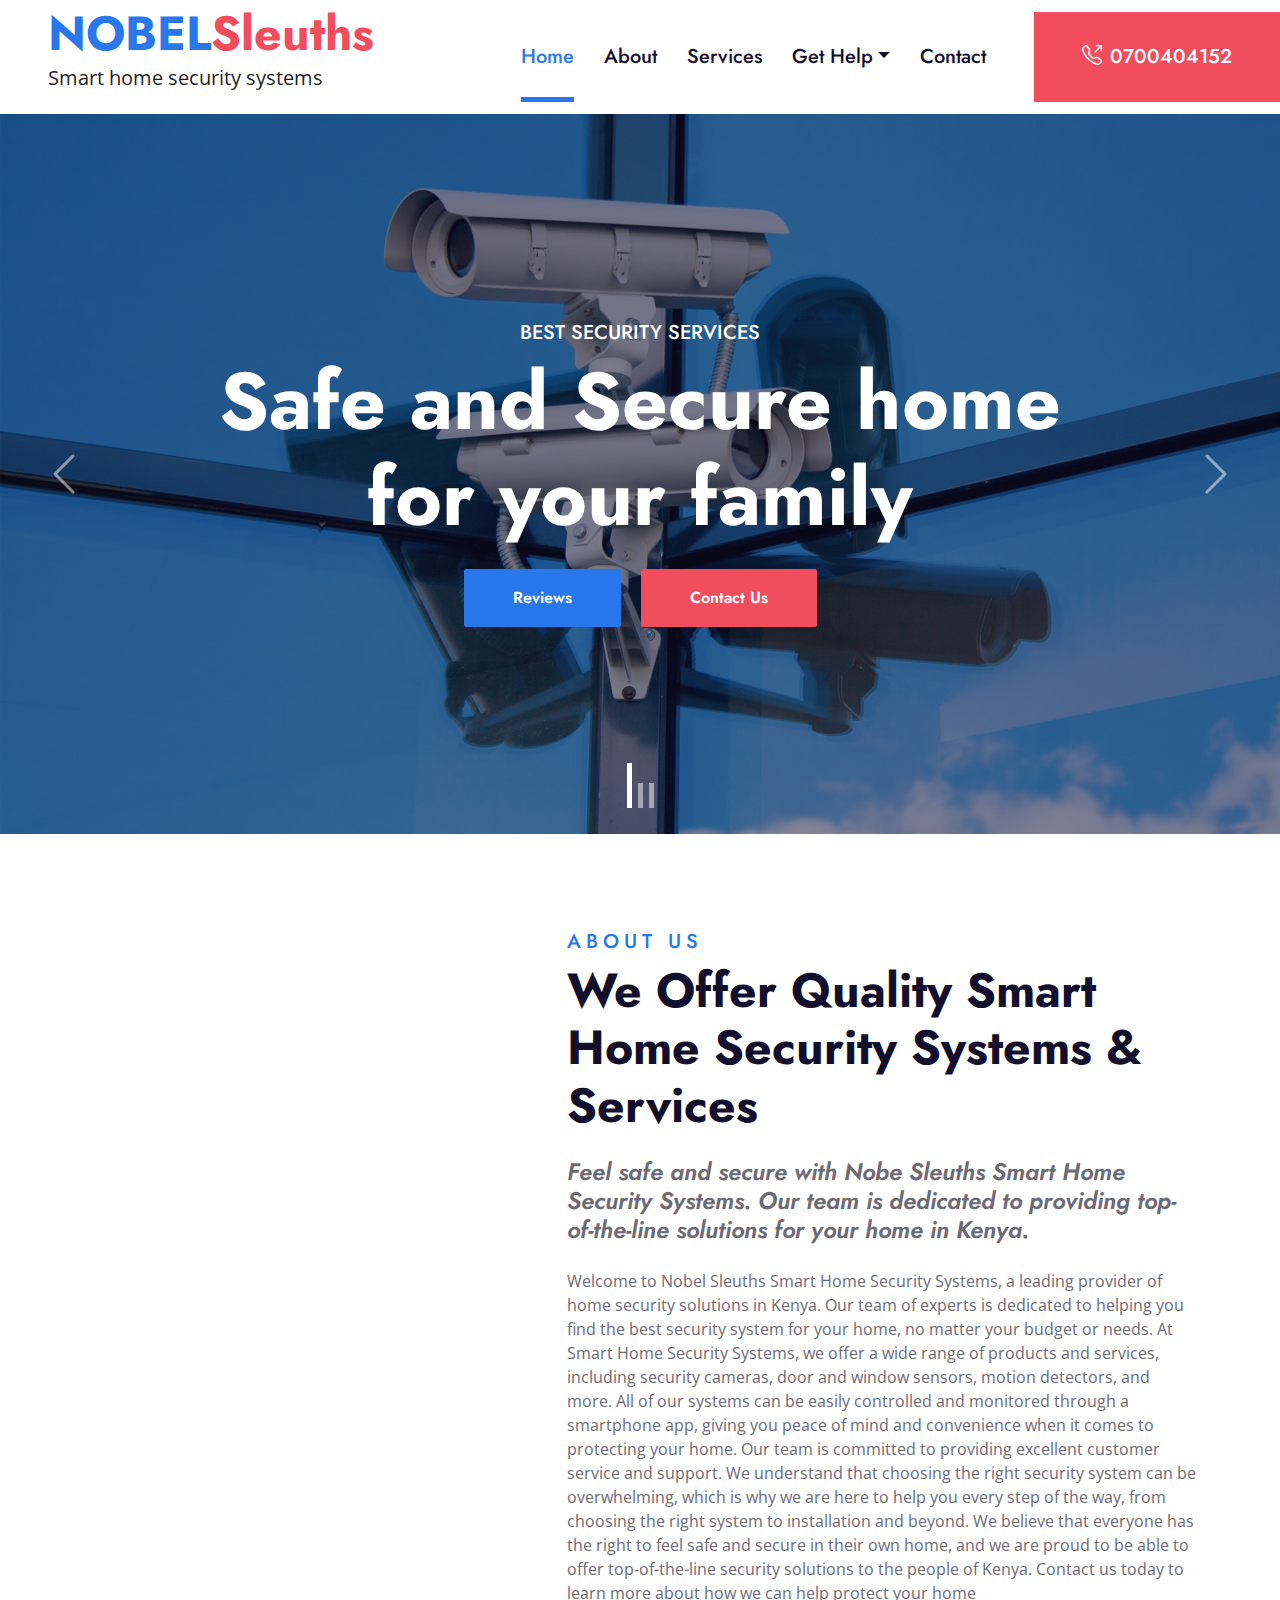
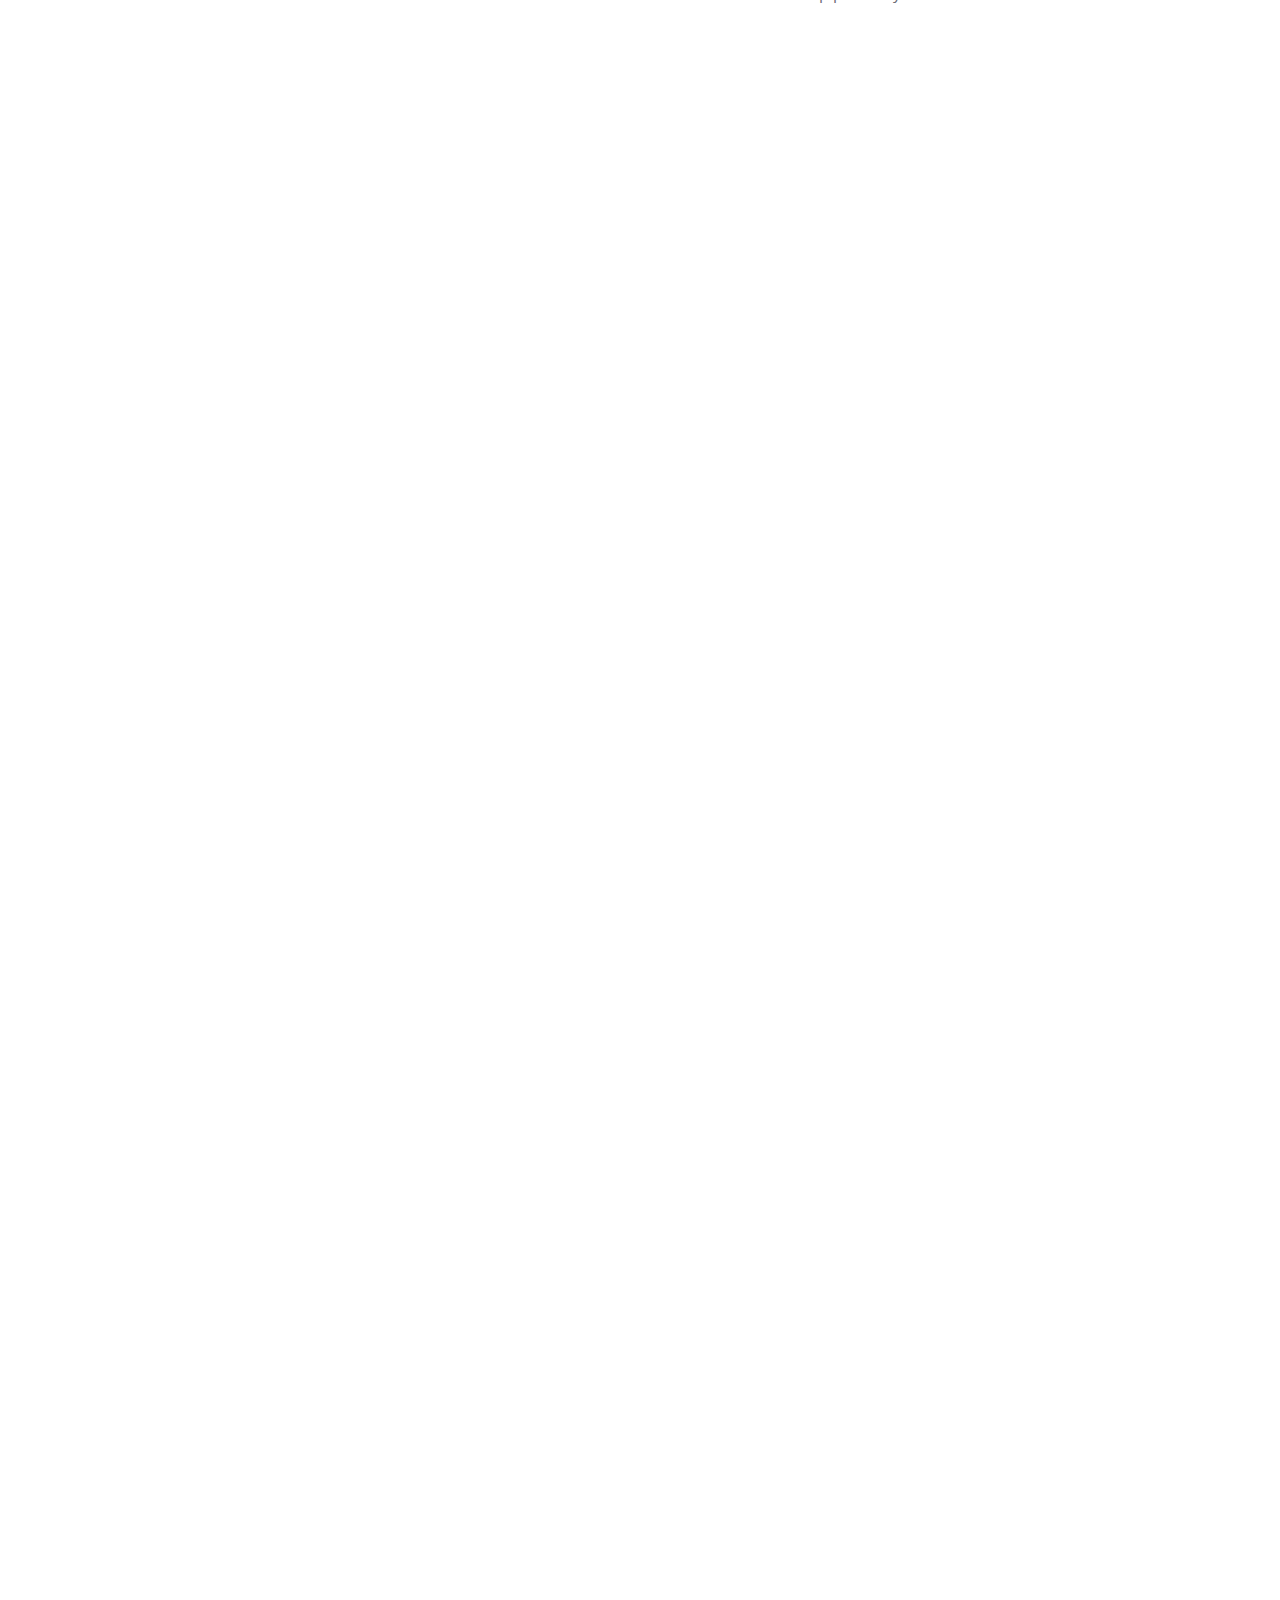
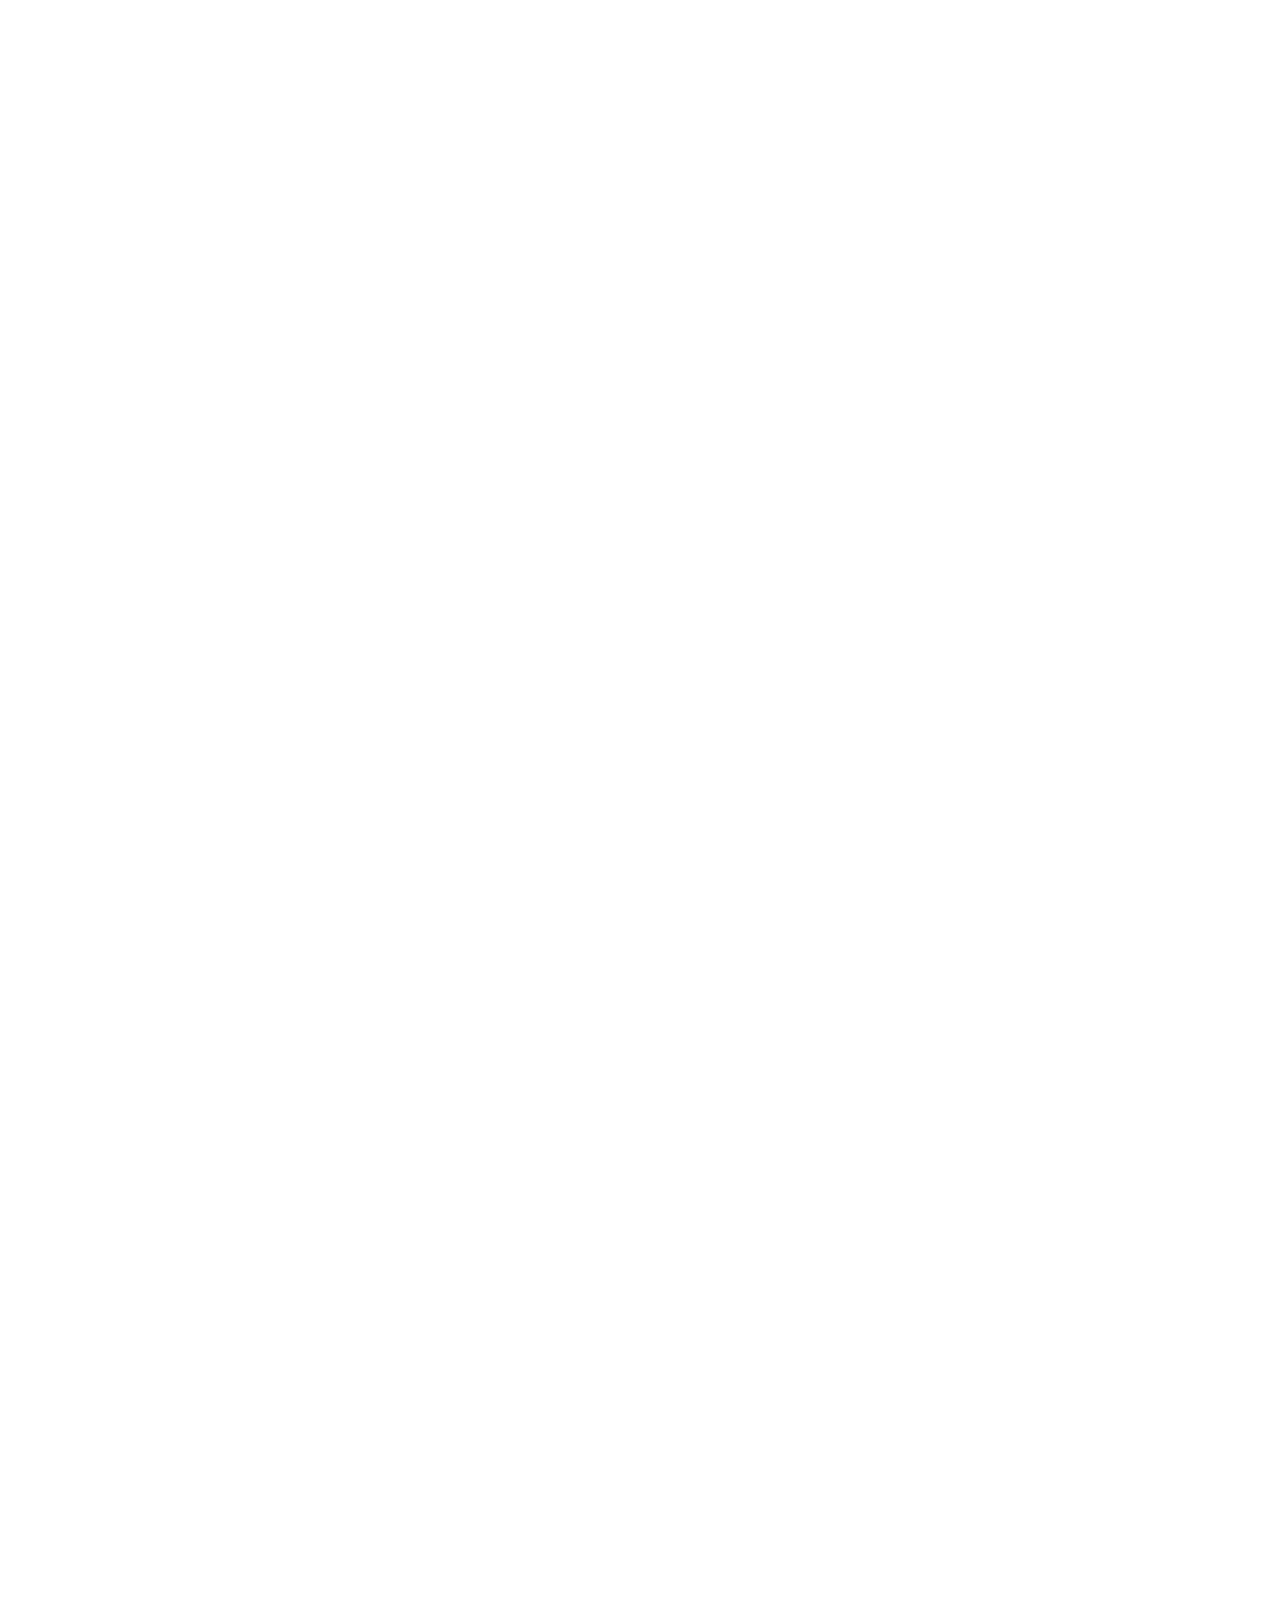
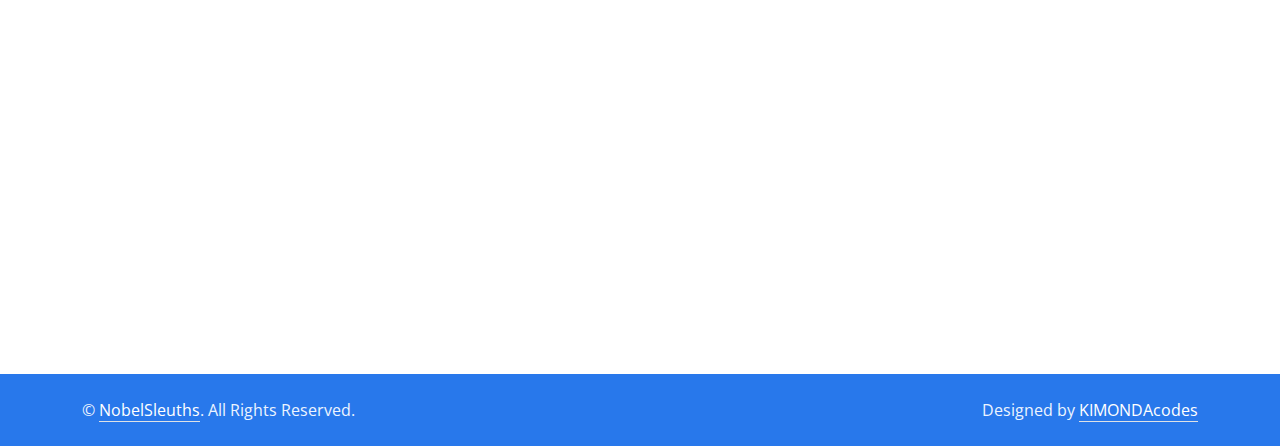
<file: index.html>
<!DOCTYPE html>
<html lang="en">

<head>
    <meta charset="utf-8">
    <title>NOBEL SLEUTHS - Kenya cctv, electric fence and digital home security experts</title>
    <meta content="width=device-width, initial-scale=1.0" name="viewport">
    <meta content="Free HTML Templates" name="keywords">
    <meta content="Free HTML Templates" name="description">

    <!-- Favicon -->
    <link href="img/securityicon.png" rel="icon">

    <!-- Google Web Fonts -->
    <link rel="preconnect" href="https://fonts.gstatic.com">
    <link href="https://fonts.googleapis.com/css2?family=Jost:wght@500;600;700&family=Open+Sans:wght@400;600&display=swap" rel="stylesheet"> 

    <!-- Icon Font Stylesheet -->
    <link href="https://cdnjs.cloudflare.com/ajax/libs/font-awesome/5.10.0/css/all.min.css" rel="stylesheet">
    <link href="https://cdn.jsdelivr.net/npm/bootstrap-icons@1.4.1/font/bootstrap-icons.css" rel="stylesheet">
    <link href="lib/flaticon/font/flaticon.css" rel="stylesheet">

    <!-- Libraries Stylesheet -->
    <link href="lib/owlcarousel/assets/owl.carousel.min.css" rel="stylesheet">
    <link href="lib/animate/animate.min.css" rel="stylesheet">

    <!-- Customized Bootstrap Stylesheet -->
    <link href="css/bootstrap.min.css" rel="stylesheet">

    <!-- Template Stylesheet -->
    <link href="css/style.css" rel="stylesheet">
</head>

<body>
    <!-- Navbar Start -->
    <nav class="navbar navbar-expand-lg bg-white navbar-light shadow-sm py-3 py-lg-0 px-3 px-lg-0">
        <a href="index.html" class="navbar-brand ms-lg-5">
            <h1 class="display-5 m-0 text-primary">NOBEL<span class="text-secondary">Sleuths</span></h1>
            <p class="smart"> Smart home security systems</p>
        </a>
        <button class="navbar-toggler" type="button" data-bs-toggle="collapse" data-bs-target="#navbarCollapse">
            <span class="navbar-toggler-icon"></span>
        </button>
        <div class="collapse navbar-collapse" id="navbarCollapse">
            <div class="navbar-nav ms-auto py-0">
                <a href="index.html" class="nav-item nav-link active">Home</a>
                <a href="about.html" class="nav-item nav-link">About</a>
                <a href="service.html" class="nav-item nav-link">Services</a>
                <div class="nav-item dropdown">
                    <a href="#" class="nav-link dropdown-toggle" data-bs-toggle="dropdown">Get Help</a>
                    <div class="dropdown-menu m-0">
                        <a href="price.html" class="dropdown-item">consaltancy</a>
                        <a href="blog.html" class="dropdown-item">installations</a>
                        <a href="detail.html" class="dropdown-item">maintainace</a>
                        <a href="team.html" class="dropdown-item">accessories</a>
                        <a href="testimonial.html" class="dropdown-item">visit our store</a>
                    </div>
                </div>
                <a href="contact.html" class="nav-item nav-link">Contact</a>
                <a href="tel:+123456789" class="nav-item nav-link nav-contact bg-secondary text-white px-5 ms-lg-5"><i class="bi bi-telephone-outbound me-2"></i>0700404152</a>
            </div>
        </div>
    </nav>
    <!-- Navbar End -->


    <!-- Carousel Start -->
    <div class="container-fluid p-0 mb-5">
        <div id="header-carousel" class="carousel slide carousel-fade" data-bs-ride="carousel">
            <div class="carousel-indicators">
                <button type="button" data-bs-target="#header-carousel" data-bs-slide-to="0" class="active" aria-current="true" aria-label="Slide 1"></button>
                <button type="button" data-bs-target="#header-carousel" data-bs-slide-to="1" aria-label="Slide 2"></button>
                <button type="button" data-bs-target="#header-carousel" data-bs-slide-to="2" aria-label="Slide 3"></button>
              </div>
            <div class="carousel-inner">
                <div class="carousel-item active">
                    <img class="w-100" src="img/carousel-1.jpg" alt="Image">
                    <div class="carousel-caption d-flex flex-column align-items-center justify-content-center">
                        <div class="p-3" style="max-width: 900px;">
                            <h5 class="text-white text-uppercase animated bounceInDown">Best security Services</h5>
                            <h1 class="display-1 text-white mb-md-4 animated zoomIn">Safe and Secure home for your family</h1>
                            <a href="https://www.reviews.org/home-security/best-home-security-systems/" class="btn btn-primary py-md-3 px-md-5 me-3 animated slideInLeft">Reviews</a>
                            <a href="" class="btn btn-secondary py-md-3 px-md-5 animated slideInRight">Contact Us</a>
                        </div>
                    </div>
                </div>
                <div class="carousel-item">
                    <img class="w-100" src="img/carousel-2.jpg" alt="Image">
                    <div class="carousel-caption d-flex flex-column align-items-center justify-content-center">
                        <div class="p-3" style="max-width: 900px;">
                            <h5 class="text-white text-uppercase animated bounceInDown">Best Smart Home Services</h5>
                            <h1 class="display-1 text-white mb-md-4 animated zoomIn">Automate your home security systems</h1>
                            <a  href="https://www.reviews.org/home-security/best-home-security-systems/" class="btn btn-primary py-md-3 px-md-5 me-3 animated slideInLeft">Reviews</a>
                            <a href="" class="btn btn-secondary py-md-3 px-md-5 animated slideInRight">Contact Us</a>
                        </div>
                    </div>
                </div>
                <div class="carousel-item">
                    <img class="w-100" src="img/carousel-3.jpg" alt="Image">
                    <div class="carousel-caption d-flex flex-column align-items-center justify-content-center">
                        <div class="p-3" style="max-width: 900px;">
                            <h5 class="text-white text-uppercase animated bounceInDown">Up to date installation and Accessories</h5>
                            <h1 class="display-1 text-white mb-md-4 animated zoomIn">We sell and instal all security Accessories </h1>
                            <a href="https://www.reviews.org/home-security/best-home-security-systems/" class="btn btn-primary py-md-3 px-md-5 me-3 animated slideInLeft">Reviews</a>
                            <a href="" class="btn btn-secondary py-md-3 px-md-5 animated slideInRight">Contact Us</a>
                        </div>
                    </div>
                </div>
            </div>
            <button class="carousel-control-prev" type="button" data-bs-target="#header-carousel"
                data-bs-slide="prev">
                <span class="carousel-control-prev-icon" aria-hidden="true"></span>
                <span class="visually-hidden">Previous</span>
            </button>
            <button class="carousel-control-next" type="button" data-bs-target="#header-carousel"
                data-bs-slide="next">
                <span class="carousel-control-next-icon" aria-hidden="true"></span>
                <span class="visually-hidden">Next</span>
            </button>
        </div>
    </div>
    <!-- Carousel End -->


    <!-- About Start -->
    <div class="container-fluid py-5 wow fadeInUp" data-wow-delay="0.1s">
        <div class="container">
            <div class="row gx-5">
                <div class="col-lg-5 mb-5 mb-lg-0" style="min-height: 500px;">
                    <div class="position-relative h-100">
                        <img class="position-absolute w-100 h-100 rounded wow zoomIn" data-wow-delay="0.3s" src="img/about.jpg" style="object-fit: cover;">
                    </div>
                </div>
                <div class="col-lg-7">
                    <div class="mb-4">
                        <h5 class="text-primary text-uppercase" style="letter-spacing: 5px;">About Us</h5>
                        <h1 class="display-5 mb-0">We Offer Quality Smart Home Security Systems & Services</h1>
                    </div>
                    <h4 class="text-body fst-italic mb-4">Feel safe and secure with Nobe Sleuths Smart Home Security Systems. Our team is dedicated to providing top-of-the-line solutions for your home in Kenya. </h4>
                    <p class="mb-4">Welcome to Nobel Sleuths Smart Home Security Systems, a leading provider of home security solutions in Kenya. Our team of experts is dedicated to helping you find the best security system for your home, no matter your budget or needs.

                        At Smart Home Security Systems, we offer a wide range of products and services, including security cameras, door and window sensors, motion detectors, and more. All of our systems can be easily controlled and monitored through a smartphone app, giving you peace of mind and convenience when it comes to protecting your home.
                        
                        Our team is committed to providing excellent customer service and support. We understand that choosing the right security system can be overwhelming, which is why we are here to help you every step of the way, from choosing the right system to installation and beyond.
                        
                        We believe that everyone has the right to feel safe and secure in their own home, and we are proud to be able to offer top-of-the-line security solutions to the people of Kenya. Contact us today to learn more about how we can help protect your home</p>
                    <div class="row g-3">
                        <div class="col-sm-6 wow zoomIn" data-wow-delay="0.6s">
                            <div class="bg-primary d-flex flex-column justify-content-center text-center border-bottom border-5 border-secondary rounded p-3" style="height: 200px;">
                                <i class="fa fa-star fa-4x text-white mb-4"></i>
                                <h4 class="text-white mb-0">Established in Kenya</h4>
                            </div>
                        </div>
                        <div class="col-sm-6 wow zoomIn" data-wow-delay="0.9s">
                            <div class="bg-secondary d-flex flex-column justify-content-center text-center border-bottom border-5 border-primary rounded p-3" style="height: 200px;">
                                <i class="fa fa-award fa-4x text-white mb-4"></i>
                                <h4 class="text-white mb-0">Best IT and Security experts</h4>
                            </div>
                        </div>
                    </div>
                </div>
            </div>
        </div>
    </div>
    <!-- About End -->
    

    <!-- Services Start -->
    <div class="container-fluid py-5 wow fadeInUp" data-wow-delay="0.1s">
        <div class="container">
            <div class="text-center mx-auto mb-5" style="max-width: 600px;">
                <h5 class="text-primary text-uppercase" style="letter-spacing: 5px;">Services</h5>
                <h1 class="display-5 mb-0">Our Excellent CCTV Security Services</h1>
            </div>
            <div class="row g-5">
                <div class="col-lg-4 col-md-6 wow zoomIn" data-wow-delay="0.3s">
                    <div class="service-item bg-light border-bottom border-5 border-primary rounded">
                        <div class="position-relative p-5">
                            <i class="flaticon-cctv d-block display-1 fw-normal text-secondary mb-3"></i>
                            <h5 class="text-primary mb-0">Nobel Sleuths</h5>
                            <h3 class="mb-3">Installation</h3>
                            <p>We offer professional installation services for a wide range of security equipment, including:

                                Security cameras,
                                Door and window sensors,
                                Motion detectors,
                                Smart locks and
                                Alarm systems.
                                Our team of experts will ensure that all of these products are properly installed and configured to meet your specific needs, so you can have peace of mind knowing that your home is protected. Trust us to provide a seamless and hassle-free installation experience.</p>
                            <a href="">Read More<i class="bi bi-arrow-right ms-2"></i></a>
                        </div>
                    </div>
                </div>
                <div class="col-lg-4 col-md-6 wow zoomIn" data-wow-delay="0.6s">
                    <div class="service-item bg-light border-bottom border-5 border-primary rounded">
                        <div class="position-relative p-5">
                            <i class="flaticon-surveillance d-block display-1 fw-normal text-secondary mb-3"></i>
                            <h5 class="text-primary mb-0">Nobel Sleuths</h5>
                            <h3 class="mb-3">Configuration</h3>
                            <p>We offer comprehensive configuration services to ensure that your security system is tailored to your specific needs. Our team of experts will work with you to understand your unique security requirements and preferences, and will configure your system accordingly. We will also provide training and support to help you get the most out of your security system. Whether you need to customize alerts, add or remove devices, or fine-tune your system's settings, we have you covered. Trust us to provide expert guidance and support every step of the way.</p>
                            <a href="">Read More<i class="bi bi-arrow-right ms-2"></i></a>
                        </div>
                    </div>
                </div>
                <div class="col-lg-4 col-md-6 wow zoomIn" data-wow-delay="0.9s">
                    <div class="service-item bg-light border-bottom border-5 border-primary rounded">
                        <div class="position-relative p-5">
                            <i class="flaticon-camera d-block display-1 fw-normal text-secondary mb-3"></i>
                            <h5 class="text-primary mb-0">Nobel Sleuths</h5>
                            <h3 class="mb-3">Maintenance</h3>
                            <p>We offer repair and maintenance services to help keep your security system in top working condition. Whether you are experiencing issues with your cameras, sensors, or alarm system, our team of experts is here to help. We offer fast and reliable repair services to identify and resolve any problems you may be experiencing. In addition to repair services, we also offer maintenance services to help prevent future issues and ensure that your system is always operating at its best. Trust us to keep your home security system running smoothly.




                            </p>
                            <a href="">Read More<i class="bi bi-arrow-right ms-2"></i></a>
                        </div>
                    </div>
                </div>
                <div class="col-lg-4 col-md-6 wow zoomIn" data-wow-delay="0.3s">
                    <div class="service-item bg-light border-bottom border-5 border-primary rounded">
                        <div class="position-relative p-5">
                            <i class="flaticon-double d-block display-1 fw-normal text-secondary mb-3"></i>
                            <h5 class="text-primary mb-0">Nobel Sleuths</h5>
                            <h3 class="mb-3">Repair & Service</h3>
                            <p>We offer repair and service services to help keep your security system in top working condition. Whether you are experiencing issues with your cameras, sensors, or alarm system, our team of experts is here to help. We offer fast and reliable repair services to identify and resolve any problems you may be experiencing. In addition to repair services, we also offer ongoing service and maintenance to help prevent future issues and ensure that your system is always operating at its best. Trust us to keep your home security system running smoothly and efficiently.</p>
                            <a href="">Read More<i class="bi bi-arrow-right ms-2"></i></a>
                        </div>
                    </div>
                </div>
                <div class="col-lg-4 col-md-6 wow zoomIn" data-wow-delay="0.6s">
                    <div class="service-item bg-light border-bottom border-5 border-primary rounded">
                        <div class="position-relative p-5">
                            <i class="flaticon-security-system d-block display-1 fw-normal text-secondary mb-3"></i>
                            <h5 class="text-primary mb-0">Nobel Sleuths</h5>
                            <h3 class="mb-3">Consultancy</h3>
                            <p>we offer professional consultancy services to help you choose the best security system for your home. Our team of experts will work with you to understand your specific security needs and preferences, and will provide personalized recommendations to help you find the perfect system for your home. We will also provide guidance and support throughout the process of selecting, installing, and configuring your security system. Trust us to provide expert advice and assistance every step of the way.</p>
                            <a href="">Read More<i class="bi bi-arrow-right ms-2"></i></a>
                        </div>
                    </div>
                </div>
                <div class="col-lg-4 col-md-6 wow zoomIn" data-wow-delay="0.9s">
                    <div class="service-item bg-light border-bottom border-5 border-primary rounded">
                        <div class="position-relative p-5">
                            <i class="flaticon-recorder d-block display-1 fw-normal text-secondary mb-3"></i>
                            <h5 class="text-primary mb-0">Nobel Sleuths</h5>
                            <h3 class="mb-3">Data Storage</h3>
                            <p>We offer secure data storage solutions to help you keep your home security footage safe and organized. Our systems use state-of-the-art technology to ensure that your data is stored securely and can only be accessed by authorized users. We offer a variety of storage options, including cloud storage and local storage, to suit your specific needs and preferences. Our team of experts will work with you to determine the best storage solution for your home security system and will provide ongoing support and assistance to help you manage your stored data. Trust us to provide reliable and secure data storage solutions.</p>
                            <a href="">Read More<i class="bi bi-arrow-right ms-2"></i></a>
                        </div>
                    </div>
                </div>
            </div>
        </div>
    </div>
    <!-- Services End -->

    <div class="container-fluid py-5 wow fadeInUp" data-wow-delay="0.1s">
        <div class="container">
            <div class="text-center mx-auto mb-5" style="max-width: 600px;">
                <h5 class="text-primary text-uppercase" style="letter-spacing: 5px;">Contact Us</h5>
                <h1 class="display-5 mb-0">Please Feel Free To Contact Us</h1>
            </div>
            <div class="row g-5">
                <div class="col-lg-7 wow slideInUp" data-wow-delay="0.3s">
                    <div class="bg-light rounded p-5">
                        <form>
                            <div class="row g-3">
                                <div class="col-6">
                                    <input type="text" class="form-control border-0 px-4" placeholder="Your Name" style="height: 55px;">
                                </div>
                                <div class="col-6">
                                    <input type="email" class="form-control border-0 px-4" placeholder="Your Email" style="height: 55px;">
                                </div>
                                <div class="col-12">
                                    <input type="text" class="form-control border-0 px-4" placeholder="Subject" style="height: 55px;">
                                </div>
                                <div class="col-12">
                                    <textarea class="form-control border-0 px-4 py-3" rows="8" placeholder="Message"></textarea>
                                </div>
                                <div class="col-12">
                                    <button class="btn btn-primary w-100 py-3" type="submit">Send Message</button>
                                </div>
                            </div>
                        </form>
                    </div>
                </div>
                <div class="col-lg-5 wow slideInUp" data-wow-delay="0.6s">
                    <div class="bg-light rounded p-5">
                        <div class="d-flex align-items-center mb-2">
                            <i class="bi bi-geo-alt fs-1 text-primary me-3"></i>
                            <div class="text-start">
                                <h5 class="mb-1">Our Store</h5>
                                <span>Twin House, Githunguri Town</span>
                            </div>
                        </div>
                        <div class="d-flex align-items-center mb-2">
                            <i class="bi bi-envelope-open fs-1 text-primary me-3"></i>
                            <div class="text-start">
                                <h5 class="mb-1">Email Us</h5>
                                <span>nobelsleuths@gmail.com</span>
                            </div>
                        </div>
                        <div class="d-flex align-items-center mb-4">
                            <i class="bi bi-phone-vibrate fs-1 text-primary me-3"></i>
                            <div class="text-start">
                                <h5 class="mb-1">Call Us</h5>
                                <span>0700404152</span>
                            </div>
                        </div>
                        <div>
                            <iframe class="position-relative w-100"
                            src="https://www.google.com/maps/embed?pb=!1m18!1m12!1m3!1d498.6424200819173!2d36.77567378866626!3d-1.057034649929543!2m3!1f0!2f0!3f0!3m2!1i1024!2i768!4f13.1!3m3!1m2!1s0x182f2f0abe6c8427%3A0x32cfb769f66bd4e8!2sNobel%20Sleuths!5e0!3m2!1sen!2ske!4v1672676245214!5m2!1sen!2ske"
                                frameborder="0" style="height: 230px; border:0;" allowfullscreen="" aria-hidden="false"
                                tabindex="0"></iframe>
                        </div>
                    </div>
                </div>
            </div>
        </div>
    </div>
    <!-- Contact End -->




    <!-- Pricing Plan Start 
    <div class="container-fluid py-5 wow fadeInUp" data-wow-delay="0.1s" style="margin-bottom: 75px;">
        <div class="container">
            <div class="text-center mx-auto mb-5" style="max-width: 600px;">
                <h5 class="text-primary text-uppercase" style="letter-spacing: 5px;">Pricing Plan</h5>
                <h1 class="display-5 mb-0">Pricing Plan For CCTV Security Services</h1>
            </div>
            <div class="row g-5">
                <div class="col-lg-4 wow slideInUp" data-wow-delay="0.3s">
                    <div class="position-relative border border-primary rounded">
                        <div class="bg-primary text-center pt-5 pb-4">
                            <h3 class="text-white">Basic Plan</h3>
                            <h1 class="display-4 text-white">
                                <small class="align-top"
                                    style="font-size: 22px; line-height: 45px;">$</small>49<small
                                    class="align-bottom" style="font-size: 16px; line-height: 40px;">/
                                    Mo</small>
                            </h1>
                        </div>
                        <div class="text-center py-5">
                            <p class="border-bottom border-light mb-2 pb-2">HTML5 & CSS3</p>
                            <p class="border-bottom border-light mb-2 pb-2">Bootstrap v5</p>
                            <p class="border-bottom border-light mb-2 pb-2">Responsive Layout</p>
                            <p class="border-bottom border-light mb-2 pb-2">Browsers Compatibility</p>
                            <p class="mb-2 pb-2">Easy to Use</p>
                        </div>
                        <a href="" class="btn btn-primary py-2 px-4 position-absolute top-100 start-50 translate-middle">Order Now</a>
                    </div>
                </div>
                <div class="col-lg-4 wow slideInUp" data-wow-delay="0.6s">
                    <div class="position-relative border border-secondary rounded">
                        <div class="bg-secondary text-center pt-5 pb-4">
                            <h3 class="text-white">Standard Plan</h3>
                            <h1 class="display-4 text-white">
                                <small class="align-top"
                                    style="font-size: 22px; line-height: 45px;">$</small>49<small
                                    class="align-bottom" style="font-size: 16px; line-height: 40px;">/
                                    Mo</small>
                            </h1>
                        </div>
                        <div class="text-center py-5">
                            <p class="border-bottom border-light mb-2 pb-2">HTML5 & CSS3</p>
                            <p class="border-bottom border-light mb-2 pb-2">Bootstrap v5</p>
                            <p class="border-bottom border-light mb-2 pb-2">Responsive Layout</p>
                            <p class="border-bottom border-light mb-2 pb-2">Browsers Compatibility</p>
                            <p class="mb-2 pb-2">Easy to Use</p>
                        </div>
                        <a href="" class="btn btn-secondary py-2 px-4 position-absolute top-100 start-50 translate-middle">Order Now</a>
                    </div>
                </div>
                <div class="col-lg-4 wow slideInUp" data-wow-delay="0.9s">
                    <div class="position-relative border border-primary rounded">
                        <div class="bg-primary text-center pt-5 pb-4">
                            <h3 class="text-white">Extended Plan</h3>
                            <h1 class="display-4 text-white">
                                <small class="align-top"
                                    style="font-size: 22px; line-height: 45px;">$</small>49<small
                                    class="align-bottom" style="font-size: 16px; line-height: 40px;">/
                                    Mo</small>
                            </h1>
                        </div>
                        <div class="text-center py-5">
                            <p class="border-bottom border-light mb-2 pb-2">HTML5 & CSS3</p>
                            <p class="border-bottom border-light mb-2 pb-2">Bootstrap v5</p>
                            <p class="border-bottom border-light mb-2 pb-2">Responsive Layout</p>
                            <p class="border-bottom border-light mb-2 pb-2">Browsers Compatibility</p>
                            <p class="mb-2 pb-2">Easy to Use</p>
                        </div>
                        <a href="" class="btn btn-primary py-2 px-4 position-absolute top-100 start-50 translate-middle">Order Now</a>
                    </div>
                </div>
            </div>
        </div>
    </div>
    <!-- Pricing Plan End -->


    <!-- Offer Start 
    <div class="container-fluid bg-offer my-5 py-5 wow zoomIn" data-wow-delay="0.1s">
        <div class="container py-5">
            <div class="row gx-5 justify-content-center">
                <div class="col-lg-7 text-center">
                    <div class="text-center mx-auto mb-4" style="max-width: 600px;">
                        <h5 class="text-white text-uppercase" style="letter-spacing: 5px;">Special Offer</h5>
                        <h1 class="display-5 text-white">Save 50% On All Items Your First Order</h1>
                    </div>
                    <p class="text-white mb-4">Eirmod sed tempor lorem ut dolores sit kasd ipsum. Dolor ea et dolore et at sea ea at dolor justo ipsum duo rebum sea. Eos vero eos vero ea et dolore eirmod et. Dolores diam duo lorem. Elitr ut dolores magna sit. Sea dolore sed et.</p>
                    <a href="" class="btn btn-primary py-md-3 px-md-5 me-3">Order Now</a>
                    <a href="" class="btn btn-secondary py-md-3 px-md-5">Read More</a>
                </div>
            </div>
        </div>
    </div>
    <!-- Offer End -->


    <!-- Team Start 
    <div class="container-fluid py-5 wow fadeInUp" data-wow-delay="0.1s">
        <div class="container">
            <div class="text-center mx-auto mb-5" style="max-width: 600px;">
                <h5 class="text-primary text-uppercase" style="letter-spacing: 5px;">Team Members</h5>
                <h1 class="display-5 mb-0">Our Professional Team Members</h1>
            </div>
            <div class="row g-5">
                <div class="col-lg-4 wow slideInUp" data-wow-delay="0.3s">
                    <div class="position-relative rounded-top">
                        <img class="img-fluid rounded-top w-100" src="img/team-1.jpg" alt="">
                        <div class="position-absolute bottom-0 end-0 d-flex flex-column bg-white p-1" style="margin-right: -25px;">
                            <a class="btn btn-outline-secondary btn-square m-1" href="#"><i class="fab fa-twitter fw-normal"></i></a>
                            <a class="btn btn-outline-secondary btn-square m-1" href="#"><i class="fab fa-facebook-f fw-normal"></i></a>
                            <a class="btn btn-outline-secondary btn-square m-1" href="#"><i class="fab fa-linkedin-in fw-normal"></i></a>
                            <a class="btn btn-outline-secondary btn-square m-1" href="#"><i class="fab fa-instagram fw-normal"></i></a>
                        </div>
                    </div>
                    <div class="bg-primary text-center rounded-bottom p-4">
                        <h3 class="text-white">Full Name</h3>
                        <p class="text-white m-0">Designation</p>
                    </div>
                </div>
                <div class="col-lg-4 wow slideInUp" data-wow-delay="0.6s">
                    <div class="position-relative rounded-top">
                        <img class="img-fluid rounded-top w-100" src="img/team-2.jpg" alt="">
                        <div class="position-absolute bottom-0 end-0 d-flex flex-column bg-white p-1" style="margin-right: -25px;">
                            <a class="btn btn-outline-secondary btn-square m-1" href="#"><i class="fab fa-twitter fw-normal"></i></a>
                            <a class="btn btn-outline-secondary btn-square m-1" href="#"><i class="fab fa-facebook-f fw-normal"></i></a>
                            <a class="btn btn-outline-secondary btn-square m-1" href="#"><i class="fab fa-linkedin-in fw-normal"></i></a>
                            <a class="btn btn-outline-secondary btn-square m-1" href="#"><i class="fab fa-instagram fw-normal"></i></a>
                        </div>
                    </div>
                    <div class="bg-primary text-center rounded-bottom p-4">
                        <h3 class="text-white">Full Name</h3>
                        <p class="text-white m-0">Designation</p>
                    </div>
                </div>
                <div class="col-lg-4 wow slideInUp" data-wow-delay="0.9s">
                    <div class="position-relative rounded-top">
                        <img class="img-fluid rounded-top w-100" src="img/team-3.jpg" alt="">
                        <div class="position-absolute bottom-0 end-0 d-flex flex-column bg-white p-1" style="margin-right: -25px;">
                            <a class="btn btn-outline-secondary btn-square m-1" href="#"><i class="fab fa-twitter fw-normal"></i></a>
                            <a class="btn btn-outline-secondary btn-square m-1" href="#"><i class="fab fa-facebook-f fw-normal"></i></a>
                            <a class="btn btn-outline-secondary btn-square m-1" href="#"><i class="fab fa-linkedin-in fw-normal"></i></a>
                            <a class="btn btn-outline-secondary btn-square m-1" href="#"><i class="fab fa-instagram fw-normal"></i></a>
                        </div>
                    </div>
                    <div class="bg-primary text-center rounded-bottom p-4">
                        <h3 class="text-white">Full Name</h3>
                        <p class="text-white m-0">Designation</p>
                    </div>
                </div>
            </div>
        </div>
    </div>
    <!-- Team End -->


    <!-- Testimonial Start --
    <div class="container-fluid py-5 wow fadeInUp" data-wow-delay="0.1s">
        <div class="container">
            <div class="text-center mx-auto mb-5" style="max-width: 600px;">
                <h5 class="text-primary text-uppercase" style="letter-spacing: 5px;">Testimonial</h5>
                <h1 class="display-5 mb-0">What People Say About Our Services</h1>
            </div>
            <div class="owl-carousel testimonial-carousel">
                <div class="text-center pb-4">
                    <img class="img-fluid mx-auto rounded-circle" src="img/testimonial-1.jpg" style="width: 100px; height: 100px;" >
                    <div class="testimonial-text bg-light rounded p-4 mt-n5">
                        <p class="mt-5">Dolor et eos labore, stet justo sed est sed. Diam sed sed dolor stet amet eirmod eos labore diam
                        </p>
                        <h4 class="text-truncate">Client Name</h4>
                        <i>Profession</i>
                    </div>
                </div>
                <div class="text-center">
                    <img class="img-fluid mx-auto rounded-circle" src="img/testimonial-2.jpg" style="width: 100px; height: 100px;" >
                    <div class="testimonial-text bg-light rounded p-4 mt-n5">
                        <p class="mt-5">Dolor et eos labore, stet justo sed est sed. Diam sed sed dolor stet amet eirmod eos labore diam
                        </p>
                        <h4 class="text-truncate">Client Name</h4>
                        <i>Profession</i>
                    </div>
                </div>
                <div class="text-center">
                    <img class="img-fluid mx-auto rounded-circle" src="img/testimonial-3.jpg" style="width: 100px; height: 100px;" >
                    <div class="testimonial-text bg-light rounded p-4 mt-n5">
                        <p class="mt-5">Dolor et eos labore, stet justo sed est sed. Diam sed sed dolor stet amet eirmod eos labore diam
                        </p>
                        <h4 class="text-truncate">Client Name</h4>
                        <i>Profession</i>
                    </div>
                </div>
                <div class="text-center">
                    <img class="img-fluid mx-auto rounded-circle" src="img/testimonial-4.jpg" style="width: 100px; height: 100px;" >
                    <div class="testimonial-text bg-light rounded p-4 mt-n5">
                        <p class="mt-5">Dolor et eos labore, stet justo sed est sed. Diam sed sed dolor stet amet eirmod eos labore diam
                        </p>
                        <h4 class="text-truncate">Client Name</h4>
                        <i>Profession</i>
                    </div>
                </div>
            </div>
        </div>
    </div>
    <!-- Testimonial End 


    <!-- Blog Start --
    <div class="container-fluid py-5 wow fadeInUp" data-wow-delay="0.1s">
        <div class="container">
            <div class="text-center mx-auto mb-5" style="max-width: 600px;">
                <h5 class="text-primary text-uppercase" style="letter-spacing: 5px;">Blog Post</h5>
                <h1 class="display-5 mb-0">Latest Articles From Our Blog Post</h1>
            </div>
            <div class="row g-5">
                <div class="col-lg-6 wow slideInUp" data-wow-delay="0.3s">
                    <div class="blog-item">
                        <div class="position-relative">
                            <img class="img-fluid w-100 rounded-top" src="img/blog-1.jpg" alt="">
                            <div class="blog-date">
                                <h5 class="text-white fw-bold mb-0">01</h5>
                                <h6 class="text-light mb-0">January</h6>
                            </div>
                        </div>
                        <div class="bg-primary rounded-bottom p-5">
                            <div class="d-flex mb-3">
                                <span class="text-light text-uppercase">Admin</span>
                                <span class="text-light px-2">|</span>
                                <span class="text-light text-uppercase">Web Design</span>
                            </div>
                            <a class="h3 m-0 text-white" href="">Kasd dolor lorem sit justo rebum stet justo elitr dolor amet sit</a>
                        </div>
                    </div>
                </div>
                <div class="col-lg-6 wow slideInUp" data-wow-delay="0.6s">
                    <div class="blog-item">
                        <div class="position-relative">
                            <img class="img-fluid w-100 rounded-top" src="img/blog-2.jpg" alt="">
                            <div class="blog-date">
                                <h5 class="text-white fw-bold mb-0">01</h5>
                                <h6 class="text-light mb-0">January</h6>
                            </div>
                        </div>
                        <div class="bg-primary rounded-bottom p-5">
                            <div class="d-flex mb-3">
                                <span class="text-light text-uppercase">Admin</span>
                                <span class="text-light px-2">|</span>
                                <span class="text-light text-uppercase">Web Design</span>
                            </div>
                            <a class="h3 m-0 text-white" href="">Kasd dolor lorem sit justo rebum stet justo elitr dolor amet sit</a>
                        </div>
                    </div>
                </div>
            </div>
        </div>
    </div>-->
    <!-- Blog End -->
    

    <!-- Footer Start -->
    <div class="container-fluid bg-dark text-light mt-5 py-5 wow fadeInUp" data-wow-delay="0.1s">
        <div class="container pt-5">
            <div class="row g-5">
                <div class="col-lg-3 col-md-6">
                    <h3 class="text-white mb-4">Quick Links</h3>
                    <div class="d-flex flex-column justify-content-start">
                        <a class="text-light mb-2" href="#"><i class="bi bi-arrow-right text-primary me-2"></i>Home</a>
                        <a class="text-light mb-2" href="#"><i class="bi bi-arrow-right text-primary me-2"></i>About Us</a>
                        <a class="text-light mb-2" href="#"><i class="bi bi-arrow-right text-primary me-2"></i>Our Services</a>
                        <!--<a class="text-light mb-2" href="#"><i class="bi bi-arrow-right text-primary me-2"></i>Blog</a>-->
                        <a class="text-light" href="#"><i class="bi bi-arrow-right text-primary me-2"></i>Contact Us</a>
                    </div>
                </div>
                <div class="col-lg-3 col-md-6">
                    <h3 class="text-white mb-4">Popular Links</h3>
                    <div class="d-flex flex-column justify-content-start">
                        <a class="text-light mb-2" href="#"><i class="bi bi-arrow-right text-primary me-2"></i>Home</a>
                        <a class="text-light mb-2" href="#"><i class="bi bi-arrow-right text-primary me-2"></i>About Us</a>
                        <a class="text-light mb-2" href="#"><i class="bi bi-arrow-right text-primary me-2"></i>Our Services</a>
                        <!--<a class="text-light mb-2" href="#"><i class="bi bi-arrow-right text-primary me-2"></i>Latest Blog</a>-->
                        <a class="text-light" href="#"><i class="bi bi-arrow-right text-primary me-2"></i>Contact Us</a>
                    </div>
                </div>
                <div class="col-lg-3 col-md-6">
                    <h3 class="text-white mb-4">Get In Touch</h3>
                    <p class="mb-2"><i class="bi bi-geo-alt text-primary me-2"></i>Twin House, Githunguri, Kiambu</p>
                    <p class="mb-2"><i class="bi bi-envelope-open text-primary me-2"></i>nobelsleuths@gmail.com</p>
                    <p class="mb-0"><i class="bi bi-telephone text-primary me-2"></i>0700404152</p>
                </div>
                <div class="col-lg-3 col-md-6">
                    <h3 class="text-white mb-4">Follow Us</h3>
                    <div class="d-flex">
                        <a class="btn btn-lg btn-primary btn-lg-square rounded me-2" href="#"><i class="fab fa-twitter fw-normal"></i></a>
                        <a class="btn btn-lg btn-primary btn-lg-square rounded me-2" href="#"><i class="fab fa-facebook-f fw-normal"></i></a>
                        <a class="btn btn-lg btn-primary btn-lg-square rounded me-2" href="#"><i class="fab fa-linkedin-in fw-normal"></i></a>
                        <a class="btn btn-lg btn-primary btn-lg-square rounded" href="#"><i class="fab fa-instagram fw-normal"></i></a>
                    </div>
                </div>
                <div class="col-12">
                    <form class="mx-auto" style="max-width: 600px;">
                        <div class="input-group">
                            <input type="text" class="form-control border-white p-3" placeholder="Your Email">
                            <button class="btn btn-primary px-4">Sign Up</button>
                        </div>
                    </form>
                </div>
            </div>
        </div>
    </div>
    <div class="container-fluid bg-primary text-light py-4">
        <div class="container">
            <div class="row g-5">
                <div class="col-md-6 text-center text-md-start">
                    <p class="mb-md-0">&copy; <a class="text-white border-bottom" href="#">NobelSleuths</a>. All Rights Reserved.</p>
                </div>
                <div class="col-md-6 text-center text-md-end">
                    <p class="mb-0">Designed by <a class="text-white border-bottom" href="https://htmlcodex.com">KIMONDAcodes</a></p>
                </div>
            </div>
        </div>
    </div>
    <!-- Footer End -->


    <!-- Back to Top -->
    <a href="#" class="btn btn-lg btn-secondary btn-lg-square rounded back-to-top"><i class="bi bi-arrow-up"></i></a>


    <!-- JavaScript Libraries -->
    <script src="https://code.jquery.com/jquery-3.4.1.min.js"></script>
    <script src="https://cdn.jsdelivr.net/npm/bootstrap@5.0.0/dist/js/bootstrap.bundle.min.js"></script>
    <script src="lib/wow/wow.min.js"></script>
    <script src="lib/easing/easing.min.js"></script>
    <script src="lib/waypoints/waypoints.min.js"></script>
    <script src="lib/owlcarousel/owl.carousel.min.js"></script>

    <!-- Template Javascript -->
    <script src="js/main.js"></script>
</body>

</html>
</file>
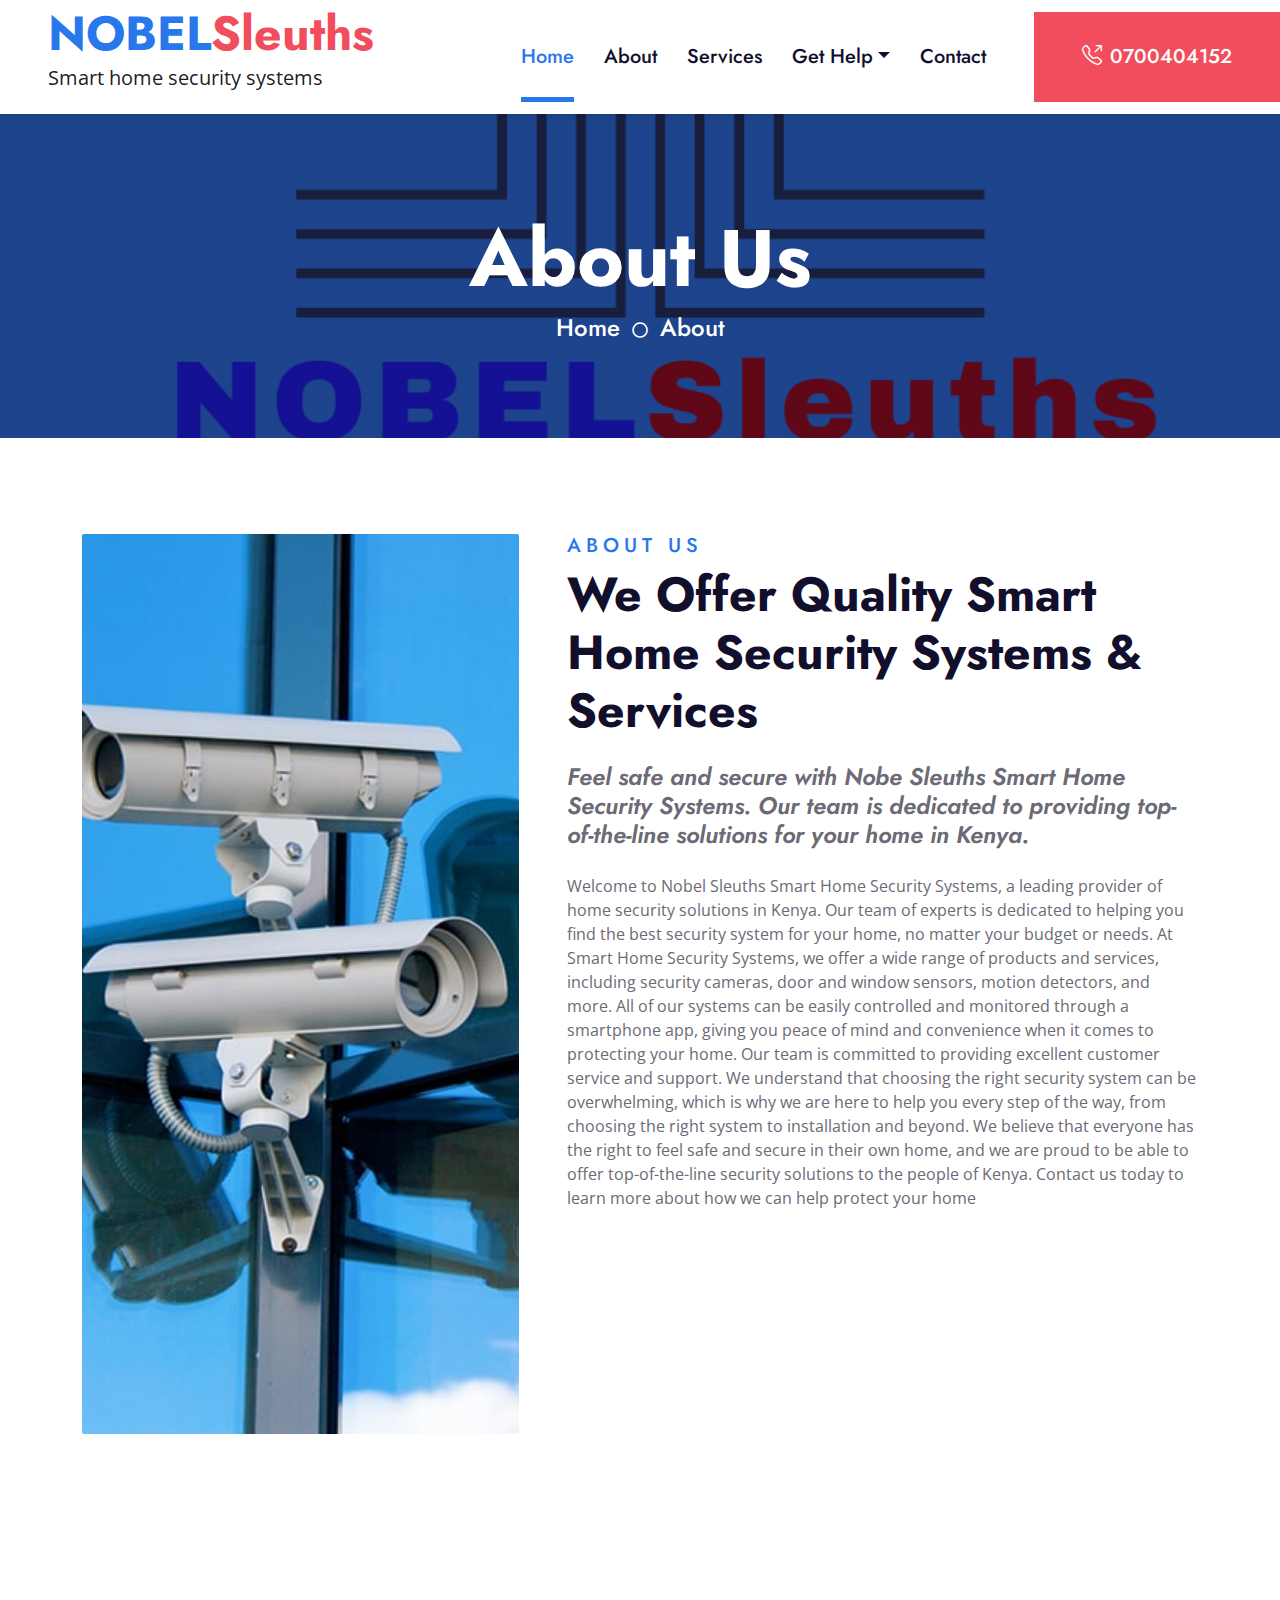
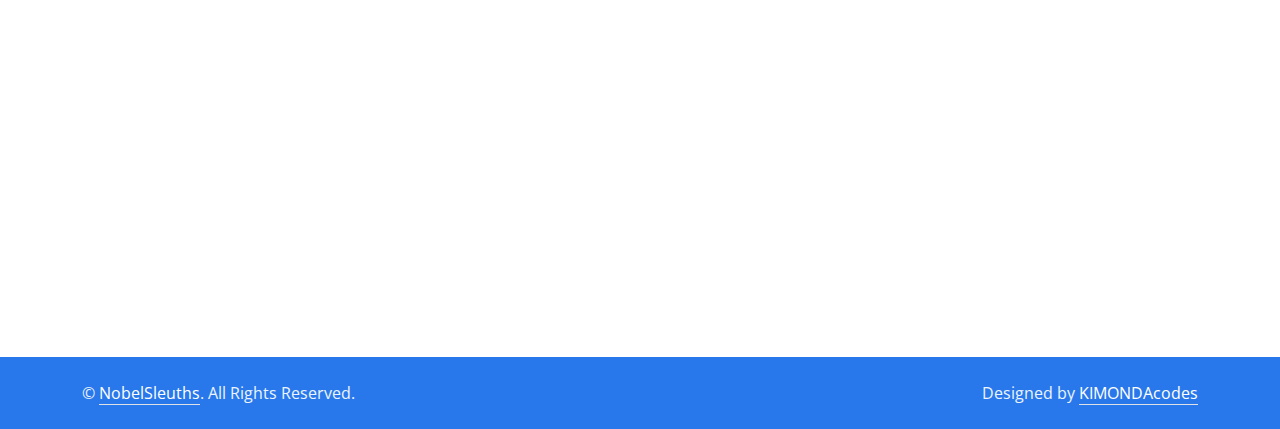
<file: about.html>
<!DOCTYPE html>
<html lang="en">

<head>
    <meta charset="utf-8">
    <title>NOBEL SLEUTHS - Kenya cctv, electric fence and digital home security experts</title>
    <meta content="width=device-width, initial-scale=1.0" name="viewport">
    <meta content="Free HTML Templates" name="keywords">
    <meta content="Free HTML Templates" name="description">

    <!-- Favicon -->
    <link href="img/favicon.ico" rel="icon">

    <!-- Google Web Fonts -->
    <link rel="preconnect" href="https://fonts.gstatic.com">
    <link href="https://fonts.googleapis.com/css2?family=Jost:wght@500;600;700&family=Open+Sans:wght@400;600&display=swap" rel="stylesheet"> 

    <!-- Icon Font Stylesheet -->
    <link href="https://cdnjs.cloudflare.com/ajax/libs/font-awesome/5.10.0/css/all.min.css" rel="stylesheet">
    <link href="https://cdn.jsdelivr.net/npm/bootstrap-icons@1.4.1/font/bootstrap-icons.css" rel="stylesheet">
    <link href="lib/flaticon/font/flaticon.css" rel="stylesheet">

    <!-- Libraries Stylesheet -->
    <link href="lib/owlcarousel/assets/owl.carousel.min.css" rel="stylesheet">
    <link href="lib/animate/animate.min.css" rel="stylesheet">

    <!-- Customized Bootstrap Stylesheet -->
    <link href="css/bootstrap.min.css" rel="stylesheet">

    <!-- Template Stylesheet -->
    <link href="css/style.css" rel="stylesheet">
</head>

<body>
    <!-- Navbar Start -->
    <nav class="navbar navbar-expand-lg bg-white navbar-light shadow-sm py-3 py-lg-0 px-3 px-lg-0">
        <a href="index.html" class="navbar-brand ms-lg-5">
            <h1 class="display-5 m-0 text-primary">NOBEL<span class="text-secondary">Sleuths</span></h1>
            <p class="smart"> Smart home security systems</p>
        </a>
        <button class="navbar-toggler" type="button" data-bs-toggle="collapse" data-bs-target="#navbarCollapse">
            <span class="navbar-toggler-icon"></span>
        </button>
        <div class="collapse navbar-collapse" id="navbarCollapse">
            <div class="navbar-nav ms-auto py-0">
                <a href="index.html" class="nav-item nav-link active">Home</a>
                <a href="about.html" class="nav-item nav-link">About</a>
                <a href="service.html" class="nav-item nav-link">Services</a>
                <div class="nav-item dropdown">
                    <a href="#" class="nav-link dropdown-toggle" data-bs-toggle="dropdown">Get Help</a>
                    <div class="dropdown-menu m-0">
                        <a href="price.html" class="dropdown-item">consaltancy</a>
                        <a href="blog.html" class="dropdown-item">installations</a>
                        <a href="detail.html" class="dropdown-item">maintainace</a>
                        <a href="team.html" class="dropdown-item">accessories</a>
                        <a href="testimonial.html" class="dropdown-item">visit our store</a>
                    </div>
                </div>
                <a href="contact.html" class="nav-item nav-link">Contact</a>
                <a href="tel:+254700404152" class="nav-item nav-link nav-contact bg-secondary text-white px-5 ms-lg-5"><i class="bi bi-telephone-outbound me-2"></i>0700404152</a>
            </div>
        </div>
    </nav>
    <!-- Navbar End -->


    <!-- Hero Start -->
    <div class="container-fluid bg-primary p-5 hero-header mb-5">
        <div class="row py-5">
            <div class="col-12 text-center">
                <h1 class="display-1 text-white animated zoomIn">About Us</h1>
                <a href="" class="h4 text-white">Home</a>
                <i class="far fa-circle text-white px-2"></i>
                <a href="" class="h4 text-white">About</a>
            </div>
        </div>
    </div>
    <!-- Hero End -->


    <!-- About Start -->
    <div class="container-fluid py-5 wow fadeInUp" data-wow-delay="0.1s">
        <div class="container">
            <div class="row gx-5">
                <div class="col-lg-5 mb-5 mb-lg-0" style="min-height: 500px;">
                    <div class="position-relative h-100">
                        <img class="position-absolute w-100 h-100 rounded wow zoomIn" data-wow-delay="0.3s" src="img/about.jpg" style="object-fit: cover;">
                    </div>
                </div>
                <div class="col-lg-7">
                    <div class="mb-4">
                        <h5 class="text-primary text-uppercase" style="letter-spacing: 5px;">About Us</h5>
                        <h1 class="display-5 mb-0">We Offer Quality Smart Home Security Systems & Services</h1>
                    </div>
                    <h4 class="text-body fst-italic mb-4">Feel safe and secure with Nobe Sleuths Smart Home Security Systems. Our team is dedicated to providing top-of-the-line solutions for your home in Kenya. </h4>
                    <p class="mb-4">Welcome to Nobel Sleuths Smart Home Security Systems, a leading provider of home security solutions in Kenya. Our team of experts is dedicated to helping you find the best security system for your home, no matter your budget or needs.

                        At Smart Home Security Systems, we offer a wide range of products and services, including security cameras, door and window sensors, motion detectors, and more. All of our systems can be easily controlled and monitored through a smartphone app, giving you peace of mind and convenience when it comes to protecting your home.
                        
                        Our team is committed to providing excellent customer service and support. We understand that choosing the right security system can be overwhelming, which is why we are here to help you every step of the way, from choosing the right system to installation and beyond.
                        
                        We believe that everyone has the right to feel safe and secure in their own home, and we are proud to be able to offer top-of-the-line security solutions to the people of Kenya. Contact us today to learn more about how we can help protect your home</p>
                    <div class="row g-3">
                        <div class="col-sm-6 wow zoomIn" data-wow-delay="0.6s">
                            <div class="bg-primary d-flex flex-column justify-content-center text-center border-bottom border-5 border-secondary rounded p-3" style="height: 200px;">
                                <i class="fa fa-star fa-4x text-white mb-4"></i>
                                <h4 class="text-white mb-0">Established in Kenya</h4>
                            </div>
                        </div>
                        <div class="col-sm-6 wow zoomIn" data-wow-delay="0.9s">
                            <div class="bg-secondary d-flex flex-column justify-content-center text-center border-bottom border-5 border-primary rounded p-3" style="height: 200px;">
                                <i class="fa fa-award fa-4x text-white mb-4"></i>
                                <h4 class="text-white mb-0">Best IT and Security experts</h4>
                            </div>
                        </div>
                    </div>
                </div>
            </div>
        </div>
    </div>
    <!-- About End -->


    <!-- Team Start --
    <div class="container-fluid py-5 wow fadeInUp" data-wow-delay="0.1s">
        <div class="container">
            <div class="text-center mx-auto mb-5" style="max-width: 600px;">
                <h5 class="text-primary text-uppercase" style="letter-spacing: 5px;">Team Members</h5>
                <h1 class="display-5 mb-0">Our Professional Team Members</h1>
            </div>
            <div class="row g-5">
                <div class="col-lg-4 wow slideInUp" data-wow-delay="0.3s">
                    <div class="position-relative rounded-top">
                        <img class="img-fluid rounded-top w-100" src="img/team-1.jpg" alt="">
                        <div class="position-absolute bottom-0 end-0 d-flex flex-column bg-white p-1" style="margin-right: -25px;">
                            <a class="btn btn-outline-secondary btn-square m-1" href="#"><i class="fab fa-twitter fw-normal"></i></a>
                            <a class="btn btn-outline-secondary btn-square m-1" href="#"><i class="fab fa-facebook-f fw-normal"></i></a>
                            <a class="btn btn-outline-secondary btn-square m-1" href="#"><i class="fab fa-linkedin-in fw-normal"></i></a>
                            <a class="btn btn-outline-secondary btn-square m-1" href="#"><i class="fab fa-instagram fw-normal"></i></a>
                        </div>
                    </div>
                    <div class="bg-primary text-center rounded-bottom p-4">
                        <h3 class="text-white">Full Name</h3>
                        <p class="text-white m-0">Designation</p>
                    </div>
                </div>
                <div class="col-lg-4 wow slideInUp" data-wow-delay="0.6s">
                    <div class="position-relative rounded-top">
                        <img class="img-fluid rounded-top w-100" src="img/team-2.jpg" alt="">
                        <div class="position-absolute bottom-0 end-0 d-flex flex-column bg-white p-1" style="margin-right: -25px;">
                            <a class="btn btn-outline-secondary btn-square m-1" href="#"><i class="fab fa-twitter fw-normal"></i></a>
                            <a class="btn btn-outline-secondary btn-square m-1" href="#"><i class="fab fa-facebook-f fw-normal"></i></a>
                            <a class="btn btn-outline-secondary btn-square m-1" href="#"><i class="fab fa-linkedin-in fw-normal"></i></a>
                            <a class="btn btn-outline-secondary btn-square m-1" href="#"><i class="fab fa-instagram fw-normal"></i></a>
                        </div>
                    </div>
                    <div class="bg-primary text-center rounded-bottom p-4">
                        <h3 class="text-white">Full Name</h3>
                        <p class="text-white m-0">Designation</p>
                    </div>
                </div>
                <div class="col-lg-4 wow slideInUp" data-wow-delay="0.9s">
                    <div class="position-relative rounded-top">
                        <img class="img-fluid rounded-top w-100" src="img/team-3.jpg" alt="">
                        <div class="position-absolute bottom-0 end-0 d-flex flex-column bg-white p-1" style="margin-right: -25px;">
                            <a class="btn btn-outline-secondary btn-square m-1" href="#"><i class="fab fa-twitter fw-normal"></i></a>
                            <a class="btn btn-outline-secondary btn-square m-1" href="#"><i class="fab fa-facebook-f fw-normal"></i></a>
                            <a class="btn btn-outline-secondary btn-square m-1" href="#"><i class="fab fa-linkedin-in fw-normal"></i></a>
                            <a class="btn btn-outline-secondary btn-square m-1" href="#"><i class="fab fa-instagram fw-normal"></i></a>
                        </div>
                    </div>
                    <div class="bg-primary text-center rounded-bottom p-4">
                        <h3 class="text-white">Full Name</h3>
                        <p class="text-white m-0">Designation</p>
                    </div>
                </div>
            </div>
        </div>
    </div>
    <!-- Team End -->
    

    <!-- Footer Start -->
    <div class="container-fluid bg-dark text-light mt-5 py-5 wow fadeInUp" data-wow-delay="0.1s">
        <div class="container pt-5">
            <div class="row g-5">
                <div class="col-lg-3 col-md-6">
                    <h3 class="text-white mb-4">Quick Links</h3>
                    <div class="d-flex flex-column justify-content-start">
                        <a class="text-light mb-2" href="#"><i class="bi bi-arrow-right text-primary me-2"></i>Home</a>
                        <a class="text-light mb-2" href="#"><i class="bi bi-arrow-right text-primary me-2"></i>About Us</a>
                        <a class="text-light mb-2" href="#"><i class="bi bi-arrow-right text-primary me-2"></i>Our Services</a>
                        <!--<a class="text-light mb-2" href="#"><i class="bi bi-arrow-right text-primary me-2"></i>Blog</a>-->
                        <a class="text-light" href="#"><i class="bi bi-arrow-right text-primary me-2"></i>Contact Us</a>
                    </div>
                </div>
                <div class="col-lg-3 col-md-6">
                    <h3 class="text-white mb-4">Popular Links</h3>
                    <div class="d-flex flex-column justify-content-start">
                        <a class="text-light mb-2" href="#"><i class="bi bi-arrow-right text-primary me-2"></i>Home</a>
                        <a class="text-light mb-2" href="#"><i class="bi bi-arrow-right text-primary me-2"></i>About Us</a>
                        <a class="text-light mb-2" href="#"><i class="bi bi-arrow-right text-primary me-2"></i>Our Services</a>
                        <!--<a class="text-light mb-2" href="#"><i class="bi bi-arrow-right text-primary me-2"></i>Latest Blog</a>-->
                        <a class="text-light" href="#"><i class="bi bi-arrow-right text-primary me-2"></i>Contact Us</a>
                    </div>
                </div>
                <div class="col-lg-3 col-md-6">
                    <h3 class="text-white mb-4">Get In Touch</h3>
                    <p class="mb-2"><i class="bi bi-geo-alt text-primary me-2"></i>Twin House, Githunguri, Kiambu</p>
                    <p class="mb-2"><i class="bi bi-envelope-open text-primary me-2"></i>nobelsleuths@gmail.com</p>
                    <p class="mb-0"><i class="bi bi-telephone text-primary me-2"></i>0700404152</p>
                </div>
                <div class="col-lg-3 col-md-6">
                    <h3 class="text-white mb-4">Follow Us</h3>
                    <div class="d-flex">
                        <a class="btn btn-lg btn-primary btn-lg-square rounded me-2" href="#"><i class="fab fa-twitter fw-normal"></i></a>
                        <a class="btn btn-lg btn-primary btn-lg-square rounded me-2" href="#"><i class="fab fa-facebook-f fw-normal"></i></a>
                        <a class="btn btn-lg btn-primary btn-lg-square rounded me-2" href="#"><i class="fab fa-linkedin-in fw-normal"></i></a>
                        <a class="btn btn-lg btn-primary btn-lg-square rounded" href="#"><i class="fab fa-instagram fw-normal"></i></a>
                    </div>
                </div>
                <div class="col-12">
                    <form class="mx-auto" style="max-width: 600px;">
                        <div class="input-group">
                            <input type="text" class="form-control border-white p-3" placeholder="Your Email">
                            <button class="btn btn-primary px-4">Sign Up</button>
                        </div>
                    </form>
                </div>
            </div>
        </div>
    </div>
    <div class="container-fluid bg-primary text-light py-4">
        <div class="container">
            <div class="row g-5">
                <div class="col-md-6 text-center text-md-start">
                    <p class="mb-md-0">&copy; <a class="text-white border-bottom" href="#">NobelSleuths</a>. All Rights Reserved.</p>
                </div>
                <div class="col-md-6 text-center text-md-end">
                    <p class="mb-0">Designed by <a class="text-white border-bottom" href="https://htmlcodex.com">KIMONDAcodes</a></p>
                </div>
            </div>
        </div>
    </div>
    <!-- Footer End -->


    <!-- Back to Top -->
    <a href="#" class="btn btn-lg btn-secondary btn-lg-square rounded back-to-top"><i class="bi bi-arrow-up"></i></a>


    <!-- JavaScript Libraries -->
    <script src="https://code.jquery.com/jquery-3.4.1.min.js"></script>
    <script src="https://cdn.jsdelivr.net/npm/bootstrap@5.0.0/dist/js/bootstrap.bundle.min.js"></script>
    <script src="lib/wow/wow.min.js"></script>
    <script src="lib/easing/easing.min.js"></script>
    <script src="lib/waypoints/waypoints.min.js"></script>
    <script src="lib/owlcarousel/owl.carousel.min.js"></script>

    <!-- Template Javascript -->
    <script src="js/main.js"></script>
</body>

</html>
</file>
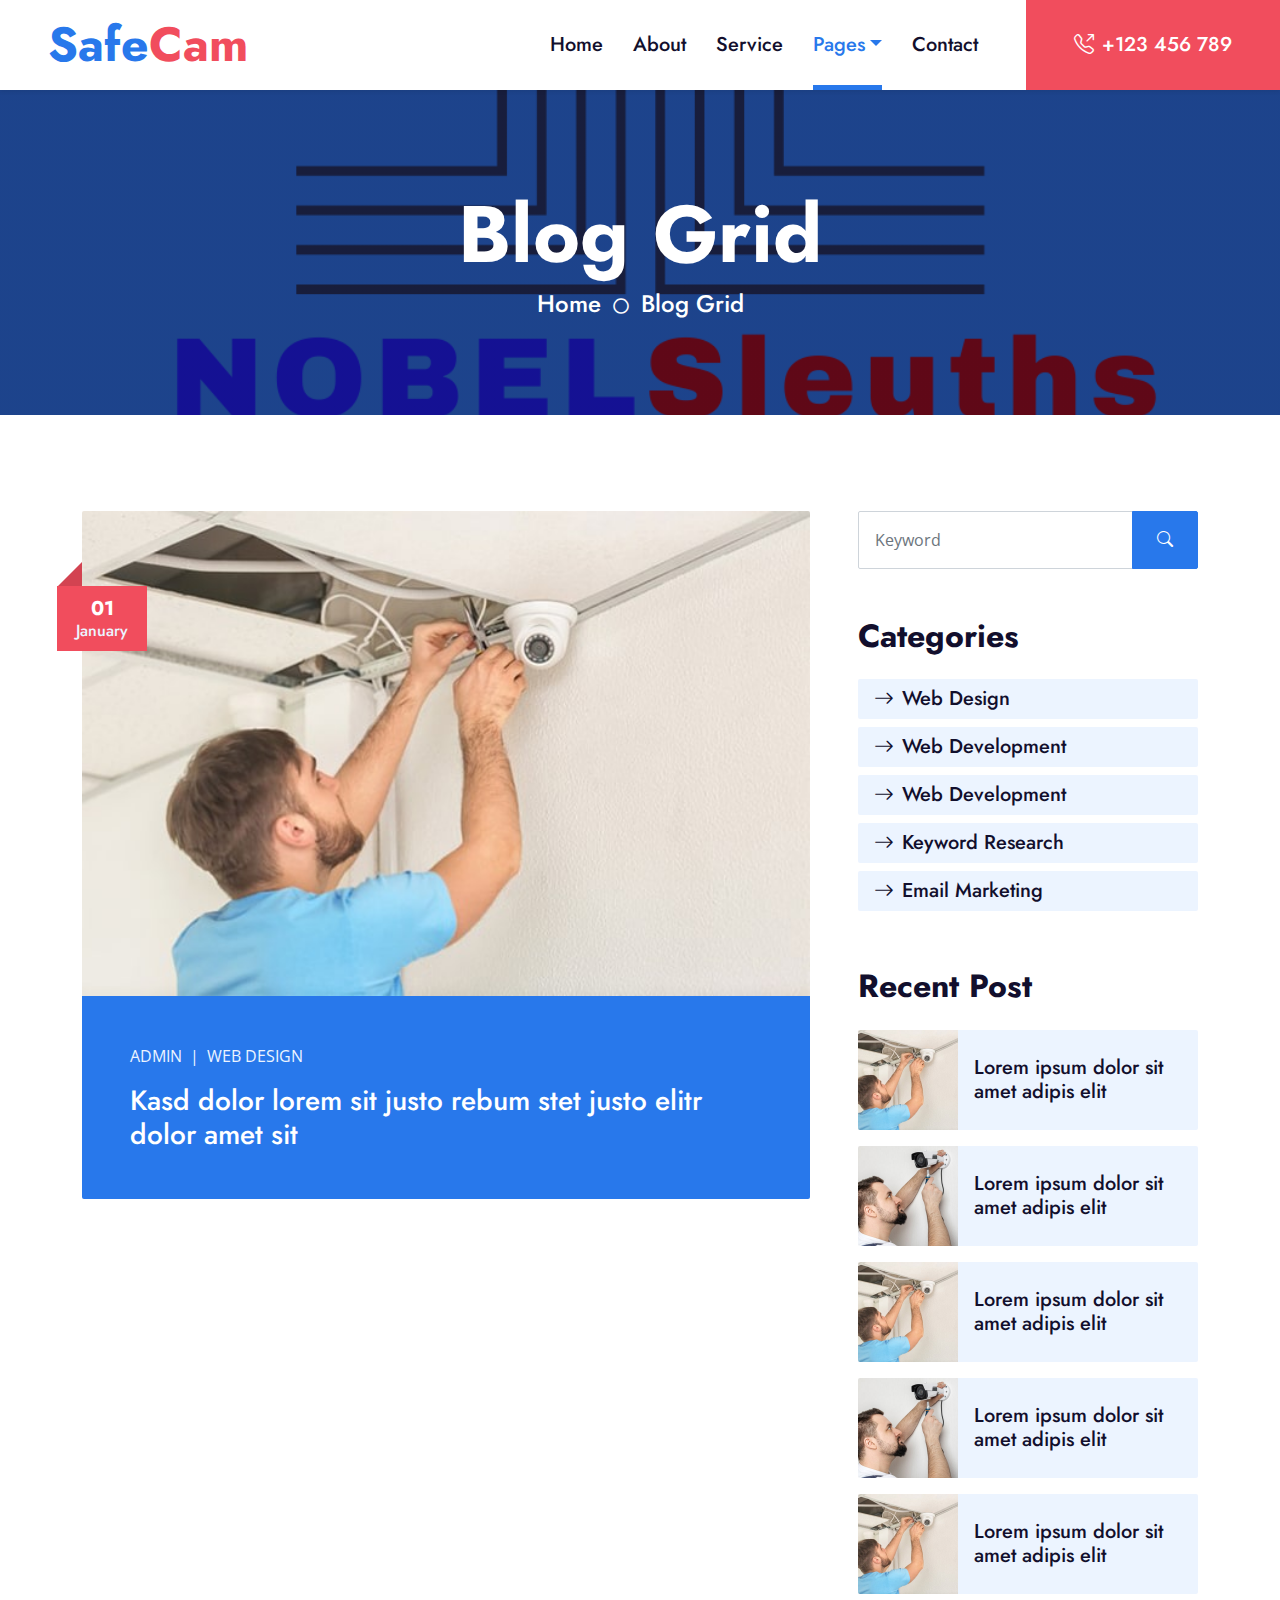
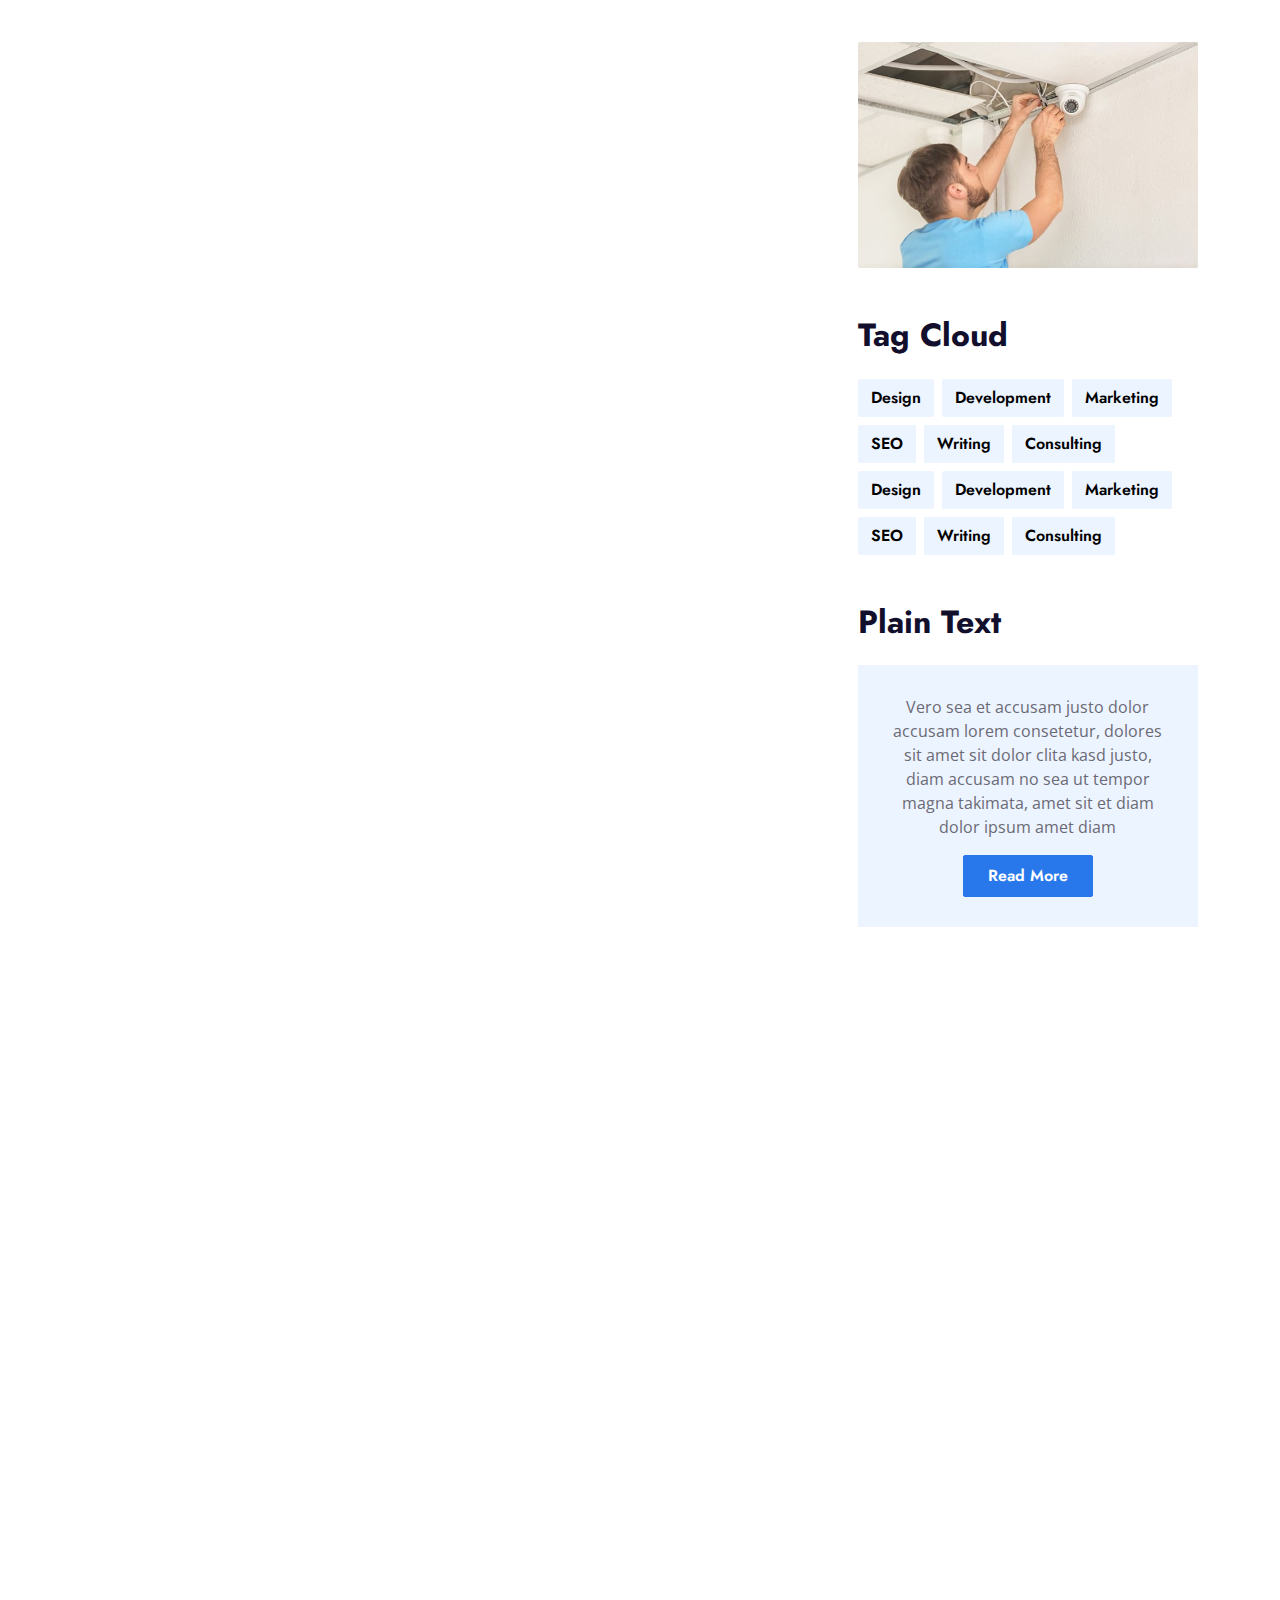
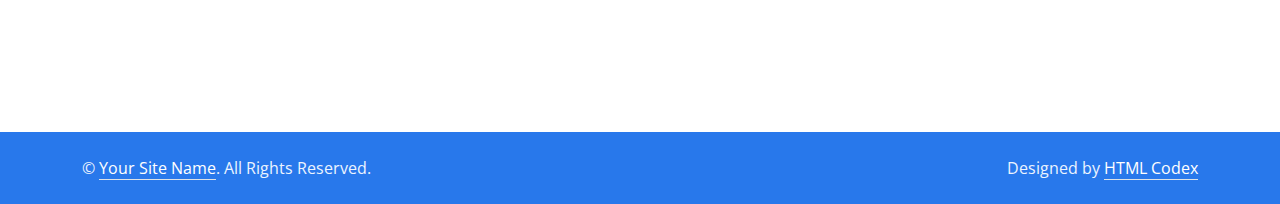
<file: blog.html>
<!DOCTYPE html>
<html lang="en">

<head>
    <meta charset="utf-8">
    <title>SafeCam - CCTV Website Template</title>
    <meta content="width=device-width, initial-scale=1.0" name="viewport">
    <meta content="Free HTML Templates" name="keywords">
    <meta content="Free HTML Templates" name="description">

    <!-- Favicon -->
    <link href="img/favicon.ico" rel="icon">

    <!-- Google Web Fonts -->
    <link rel="preconnect" href="https://fonts.gstatic.com">
    <link href="https://fonts.googleapis.com/css2?family=Jost:wght@500;600;700&family=Open+Sans:wght@400;600&display=swap" rel="stylesheet"> 

    <!-- Icon Font Stylesheet -->
    <link href="https://cdnjs.cloudflare.com/ajax/libs/font-awesome/5.10.0/css/all.min.css" rel="stylesheet">
    <link href="https://cdn.jsdelivr.net/npm/bootstrap-icons@1.4.1/font/bootstrap-icons.css" rel="stylesheet">
    <link href="lib/flaticon/font/flaticon.css" rel="stylesheet">

    <!-- Libraries Stylesheet -->
    <link href="lib/owlcarousel/assets/owl.carousel.min.css" rel="stylesheet">
    <link href="lib/animate/animate.min.css" rel="stylesheet">

    <!-- Customized Bootstrap Stylesheet -->
    <link href="css/bootstrap.min.css" rel="stylesheet">

    <!-- Template Stylesheet -->
    <link href="css/style.css" rel="stylesheet">
</head>

<body>
    <!-- Navbar Start -->
    <nav class="navbar navbar-expand-lg bg-white navbar-light shadow-sm py-3 py-lg-0 px-3 px-lg-0">
        <a href="index.html" class="navbar-brand ms-lg-5">
            <h1 class="display-5 m-0 text-primary">Safe<span class="text-secondary">Cam</span></h1>
        </a>
        <button class="navbar-toggler" type="button" data-bs-toggle="collapse" data-bs-target="#navbarCollapse">
            <span class="navbar-toggler-icon"></span>
        </button>
        <div class="collapse navbar-collapse" id="navbarCollapse">
            <div class="navbar-nav ms-auto py-0">
                <a href="index.html" class="nav-item nav-link">Home</a>
                <a href="about.html" class="nav-item nav-link">About</a>
                <a href="service.html" class="nav-item nav-link">Service</a>
                <div class="nav-item dropdown">
                    <a href="#" class="nav-link dropdown-toggle active" data-bs-toggle="dropdown">Pages</a>
                    <div class="dropdown-menu m-0">
                        <a href="price.html" class="dropdown-item">Pricing Plan</a>
                        <a href="blog.html" class="dropdown-item active">Blog Grid</a>
                        <a href="detail.html" class="dropdown-item">Blog Detail</a>
                        <a href="team.html" class="dropdown-item">The Team</a>
                        <a href="testimonial.html" class="dropdown-item">Testimonial</a>
                    </div>
                </div>
                <a href="contact.html" class="nav-item nav-link">Contact</a>
                <a href="tel:+123456789" class="nav-item nav-link nav-contact bg-secondary text-white px-5 ms-lg-5"><i class="bi bi-telephone-outbound me-2"></i>+123 456 789</a>
            </div>
        </div>
    </nav>
    <!-- Navbar End -->


    <!-- Hero Start -->
    <div class="container-fluid bg-primary p-5 hero-header mb-5">
        <div class="row py-5">
            <div class="col-12 text-center">
                <h1 class="display-1 text-white animated zoomIn">Blog Grid</h1>
                <a href="" class="h4 text-white">Home</a>
                <i class="far fa-circle text-white px-2"></i>
                <a href="" class="h4 text-white">Blog Grid</a>
            </div>
        </div>
    </div>
    <!-- Hero End -->


    <!-- Blog Start -->
    <div class="container py-5 wow fadeInUp" data-wow-delay="0.1s">
        <div class="row g-5">
            <!-- Blog list Start -->
            <div class="col-lg-8">
                <div class="row g-5">
                    <div class="col-12 wow slideInUp" data-wow-delay="0.1s">
                        <div class="blog-item">
                            <div class="position-relative">
                                <img class="img-fluid w-100 rounded-top" src="img/blog-1.jpg" alt="">
                                <div class="blog-date">
                                    <h5 class="text-white fw-bold mb-0">01</h5>
                                    <h6 class="text-light mb-0">January</h6>
                                </div>
                            </div>
                            <div class="bg-primary rounded-bottom p-5">
                                <div class="d-flex mb-3">
                                    <span class="text-light text-uppercase">Admin</span>
                                    <span class="text-light px-2">|</span>
                                    <span class="text-light text-uppercase">Web Design</span>
                                </div>
                                <a class="h3 m-0 text-white" href="">Kasd dolor lorem sit justo rebum stet justo elitr dolor amet sit</a>
                            </div>
                        </div>
                    </div>
                    <div class="col-12 wow slideInUp" data-wow-delay="0.1s">
                        <div class="blog-item">
                            <div class="position-relative">
                                <img class="img-fluid w-100 rounded-top" src="img/blog-2.jpg" alt="">
                                <div class="blog-date">
                                    <h5 class="text-white fw-bold mb-0">01</h5>
                                    <h6 class="text-light mb-0">January</h6>
                                </div>
                            </div>
                            <div class="bg-primary rounded-bottom p-5">
                                <div class="d-flex mb-3">
                                    <span class="text-light text-uppercase">Admin</span>
                                    <span class="text-light px-2">|</span>
                                    <span class="text-light text-uppercase">Web Design</span>
                                </div>
                                <a class="h3 m-0 text-white" href="">Kasd dolor lorem sit justo rebum stet justo elitr dolor amet sit</a>
                            </div>
                        </div>
                    </div>
                    <div class="col-12 wow slideInUp" data-wow-delay="0.1s">
                        <div class="blog-item">
                            <div class="position-relative">
                                <img class="img-fluid w-100 rounded-top" src="img/blog-1.jpg" alt="">
                                <div class="blog-date">
                                    <h5 class="text-white fw-bold mb-0">01</h5>
                                    <h6 class="text-light mb-0">January</h6>
                                </div>
                            </div>
                            <div class="bg-primary rounded-bottom p-5">
                                <div class="d-flex mb-3">
                                    <span class="text-light text-uppercase">Admin</span>
                                    <span class="text-light px-2">|</span>
                                    <span class="text-light text-uppercase">Web Design</span>
                                </div>
                                <a class="h3 m-0 text-white" href="">Kasd dolor lorem sit justo rebum stet justo elitr dolor amet sit</a>
                            </div>
                        </div>
                    </div>
                    <div class="col-12 wow slideInUp" data-wow-delay="0.1s">
                        <nav aria-label="Page navigation">
                          <ul class="pagination pagination-lg m-0">
                            <li class="page-item disabled">
                              <a class="page-link rounded-0" href="#" aria-label="Previous">
                                <span aria-hidden="true"><i class="bi bi-arrow-left"></i></span>
                              </a>
                            </li>
                            <li class="page-item active"><a class="page-link" href="#">1</a></li>
                            <li class="page-item"><a class="page-link" href="#">2</a></li>
                            <li class="page-item"><a class="page-link" href="#">3</a></li>
                            <li class="page-item">
                              <a class="page-link rounded-0" href="#" aria-label="Next">
                                <span aria-hidden="true"><i class="bi bi-arrow-right"></i></span>
                              </a>
                            </li>
                          </ul>
                        </nav>
                    </div>
                </div>
            </div>
            <!-- Blog list End -->

            <!-- Sidebar Start -->
            <div class="col-lg-4">
                <!-- Search Form Start -->
                <div class="mb-5">
                    <div class="input-group">
                        <input type="text" class="form-control p-3" placeholder="Keyword">
                        <button class="btn btn-primary px-4"><i class="bi bi-search"></i></button>
                    </div>
                </div>
                <!-- Search Form End -->

                <!-- Category Start -->
                <div class="mb-5">
                    <h2 class="mb-4">Categories</h2>
                    <div class="d-flex flex-column justify-content-start">
                        <a class="h5 bg-light rounded py-2 px-3 mb-2" href="#"><i class="bi bi-arrow-right me-2"></i>Web Design</a>
                        <a class="h5 bg-light rounded py-2 px-3 mb-2" href="#"><i class="bi bi-arrow-right me-2"></i>Web Development</a>
                        <a class="h5 bg-light rounded py-2 px-3 mb-2" href="#"><i class="bi bi-arrow-right me-2"></i>Web Development</a>
                        <a class="h5 bg-light rounded py-2 px-3 mb-2" href="#"><i class="bi bi-arrow-right me-2"></i>Keyword Research</a>
                        <a class="h5 bg-light rounded py-2 px-3 mb-2" href="#"><i class="bi bi-arrow-right me-2"></i>Email Marketing</a>
                    </div>
                </div>
                <!-- Category End -->

                <!-- Recent Post Start -->
                <div class="mb-5">
                    <h2 class="mb-4">Recent Post</h2>
                    <div class="d-flex rounded overflow-hidden mb-3">
                        <img class="img-fluid" src="img/blog-1.jpg" style="width: 100px; height: 100px; object-fit: cover;" alt="">
                        <a href="" class="h5 d-flex align-items-center bg-light px-3 mb-0">Lorem ipsum dolor sit amet adipis elit
                        </a>
                    </div>
                    <div class="d-flex rounded overflow-hidden mb-3">
                        <img class="img-fluid" src="img/blog-2.jpg" style="width: 100px; height: 100px; object-fit: cover;" alt="">
                        <a href="" class="h5 d-flex align-items-center bg-light px-3 mb-0">Lorem ipsum dolor sit amet adipis elit
                        </a>
                    </div>
                    <div class="d-flex rounded overflow-hidden mb-3">
                        <img class="img-fluid" src="img/blog-1.jpg" style="width: 100px; height: 100px; object-fit: cover;" alt="">
                        <a href="" class="h5 d-flex align-items-center bg-light px-3 mb-0">Lorem ipsum dolor sit amet adipis elit
                        </a>
                    </div>
                    <div class="d-flex rounded overflow-hidden mb-3">
                        <img class="img-fluid" src="img/blog-2.jpg" style="width: 100px; height: 100px; object-fit: cover;" alt="">
                        <a href="" class="h5 d-flex align-items-center bg-light px-3 mb-0">Lorem ipsum dolor sit amet adipis elit
                        </a>
                    </div>
                    <div class="d-flex rounded overflow-hidden mb-3">
                        <img class="img-fluid" src="img/blog-1.jpg" style="width: 100px; height: 100px; object-fit: cover;" alt="">
                        <a href="" class="h5 d-flex align-items-center bg-light px-3 mb-0">Lorem ipsum dolor sit amet adipis elit
                        </a>
                    </div>
                </div>
                <!-- Recent Post End -->

                <!-- Image Start -->
                <div class="mb-5">
                    <img src="img/blog-1.jpg" alt="" class="img-fluid rounded">
                </div>
                <!-- Image End -->

                <!-- Tags Start -->
                <div class="mb-5">
                    <h2 class="mb-4">Tag Cloud</h2>
                    <div class="d-flex flex-wrap m-n1">
                        <a href="" class="btn btn-light m-1">Design</a>
                        <a href="" class="btn btn-light m-1">Development</a>
                        <a href="" class="btn btn-light m-1">Marketing</a>
                        <a href="" class="btn btn-light m-1">SEO</a>
                        <a href="" class="btn btn-light m-1">Writing</a>
                        <a href="" class="btn btn-light m-1">Consulting</a>
                        <a href="" class="btn btn-light m-1">Design</a>
                        <a href="" class="btn btn-light m-1">Development</a>
                        <a href="" class="btn btn-light m-1">Marketing</a>
                        <a href="" class="btn btn-light m-1">SEO</a>
                        <a href="" class="btn btn-light m-1">Writing</a>
                        <a href="" class="btn btn-light m-1">Consulting</a>
                    </div>
                </div>
                <!-- Tags End -->

                <!-- Plain Text Start -->
                <div>
                    <h2 class="mb-4">Plain Text</h2>
                    <div class="bg-light text-center" style="padding: 30px;">
                        <p>Vero sea et accusam justo dolor accusam lorem consetetur, dolores sit amet sit dolor clita kasd justo, diam accusam no sea ut tempor magna takimata, amet sit et diam dolor ipsum amet diam</p>
                        <a href="" class="btn btn-primary py-2 px-4">Read More</a>
                    </div>
                </div>
                <!-- Plain Text End -->
            </div>
            <!-- Sidebar End -->
        </div>
    </div>
    <!-- Blog End -->


    <!-- Footer Start -->
    <div class="container-fluid bg-dark text-light mt-5 py-5 wow fadeInUp" data-wow-delay="0.1s">
        <div class="container pt-5">
            <div class="row g-5">
                <div class="col-lg-3 col-md-6">
                    <h3 class="text-white mb-4">Quick Links</h3>
                    <div class="d-flex flex-column justify-content-start">
                        <a class="text-light mb-2" href="#"><i class="bi bi-arrow-right text-primary me-2"></i>Home</a>
                        <a class="text-light mb-2" href="#"><i class="bi bi-arrow-right text-primary me-2"></i>About Us</a>
                        <a class="text-light mb-2" href="#"><i class="bi bi-arrow-right text-primary me-2"></i>Our Services</a>
                        <a class="text-light mb-2" href="#"><i class="bi bi-arrow-right text-primary me-2"></i>Latest Blog</a>
                        <a class="text-light" href="#"><i class="bi bi-arrow-right text-primary me-2"></i>Contact Us</a>
                    </div>
                </div>
                <div class="col-lg-3 col-md-6">
                    <h3 class="text-white mb-4">Popular Links</h3>
                    <div class="d-flex flex-column justify-content-start">
                        <a class="text-light mb-2" href="#"><i class="bi bi-arrow-right text-primary me-2"></i>Home</a>
                        <a class="text-light mb-2" href="#"><i class="bi bi-arrow-right text-primary me-2"></i>About Us</a>
                        <a class="text-light mb-2" href="#"><i class="bi bi-arrow-right text-primary me-2"></i>Our Services</a>
                        <a class="text-light mb-2" href="#"><i class="bi bi-arrow-right text-primary me-2"></i>Latest Blog</a>
                        <a class="text-light" href="#"><i class="bi bi-arrow-right text-primary me-2"></i>Contact Us</a>
                    </div>
                </div>
                <div class="col-lg-3 col-md-6">
                    <h3 class="text-white mb-4">Get In Touch</h3>
                    <p class="mb-2"><i class="bi bi-geo-alt text-primary me-2"></i>123 Street, New York, USA</p>
                    <p class="mb-2"><i class="bi bi-envelope-open text-primary me-2"></i>info@example.com</p>
                    <p class="mb-0"><i class="bi bi-telephone text-primary me-2"></i>+012 345 67890</p>
                </div>
                <div class="col-lg-3 col-md-6">
                    <h3 class="text-white mb-4">Follow Us</h3>
                    <div class="d-flex">
                        <a class="btn btn-lg btn-primary btn-lg-square rounded me-2" href="#"><i class="fab fa-twitter fw-normal"></i></a>
                        <a class="btn btn-lg btn-primary btn-lg-square rounded me-2" href="#"><i class="fab fa-facebook-f fw-normal"></i></a>
                        <a class="btn btn-lg btn-primary btn-lg-square rounded me-2" href="#"><i class="fab fa-linkedin-in fw-normal"></i></a>
                        <a class="btn btn-lg btn-primary btn-lg-square rounded" href="#"><i class="fab fa-instagram fw-normal"></i></a>
                    </div>
                </div>
                <div class="col-12">
                    <form class="mx-auto" style="max-width: 600px;">
                        <div class="input-group">
                            <input type="text" class="form-control border-white p-3" placeholder="Your Email">
                            <button class="btn btn-primary px-4">Sign Up</button>
                        </div>
                    </form>
                </div>
            </div>
        </div>
    </div>
    <div class="container-fluid bg-primary text-light py-4">
        <div class="container">
            <div class="row g-5">
                <div class="col-md-6 text-center text-md-start">
                    <p class="mb-md-0">&copy; <a class="text-white border-bottom" href="#">Your Site Name</a>. All Rights Reserved.</p>
                </div>
                <div class="col-md-6 text-center text-md-end">
                    <p class="mb-0">Designed by <a class="text-white border-bottom" href="https://htmlcodex.com">HTML Codex</a></p>
                </div>
            </div>
        </div>
    </div>
    <!-- Footer End -->


    <!-- Back to Top -->
    <a href="#" class="btn btn-lg btn-secondary btn-lg-square rounded back-to-top"><i class="bi bi-arrow-up"></i></a>


    <!-- JavaScript Libraries -->
    <script src="https://code.jquery.com/jquery-3.4.1.min.js"></script>
    <script src="https://cdn.jsdelivr.net/npm/bootstrap@5.0.0/dist/js/bootstrap.bundle.min.js"></script>
    <script src="lib/wow/wow.min.js"></script>
    <script src="lib/easing/easing.min.js"></script>
    <script src="lib/waypoints/waypoints.min.js"></script>
    <script src="lib/owlcarousel/owl.carousel.min.js"></script>

    <!-- Template Javascript -->
    <script src="js/main.js"></script>
</body>

</html>
</file>
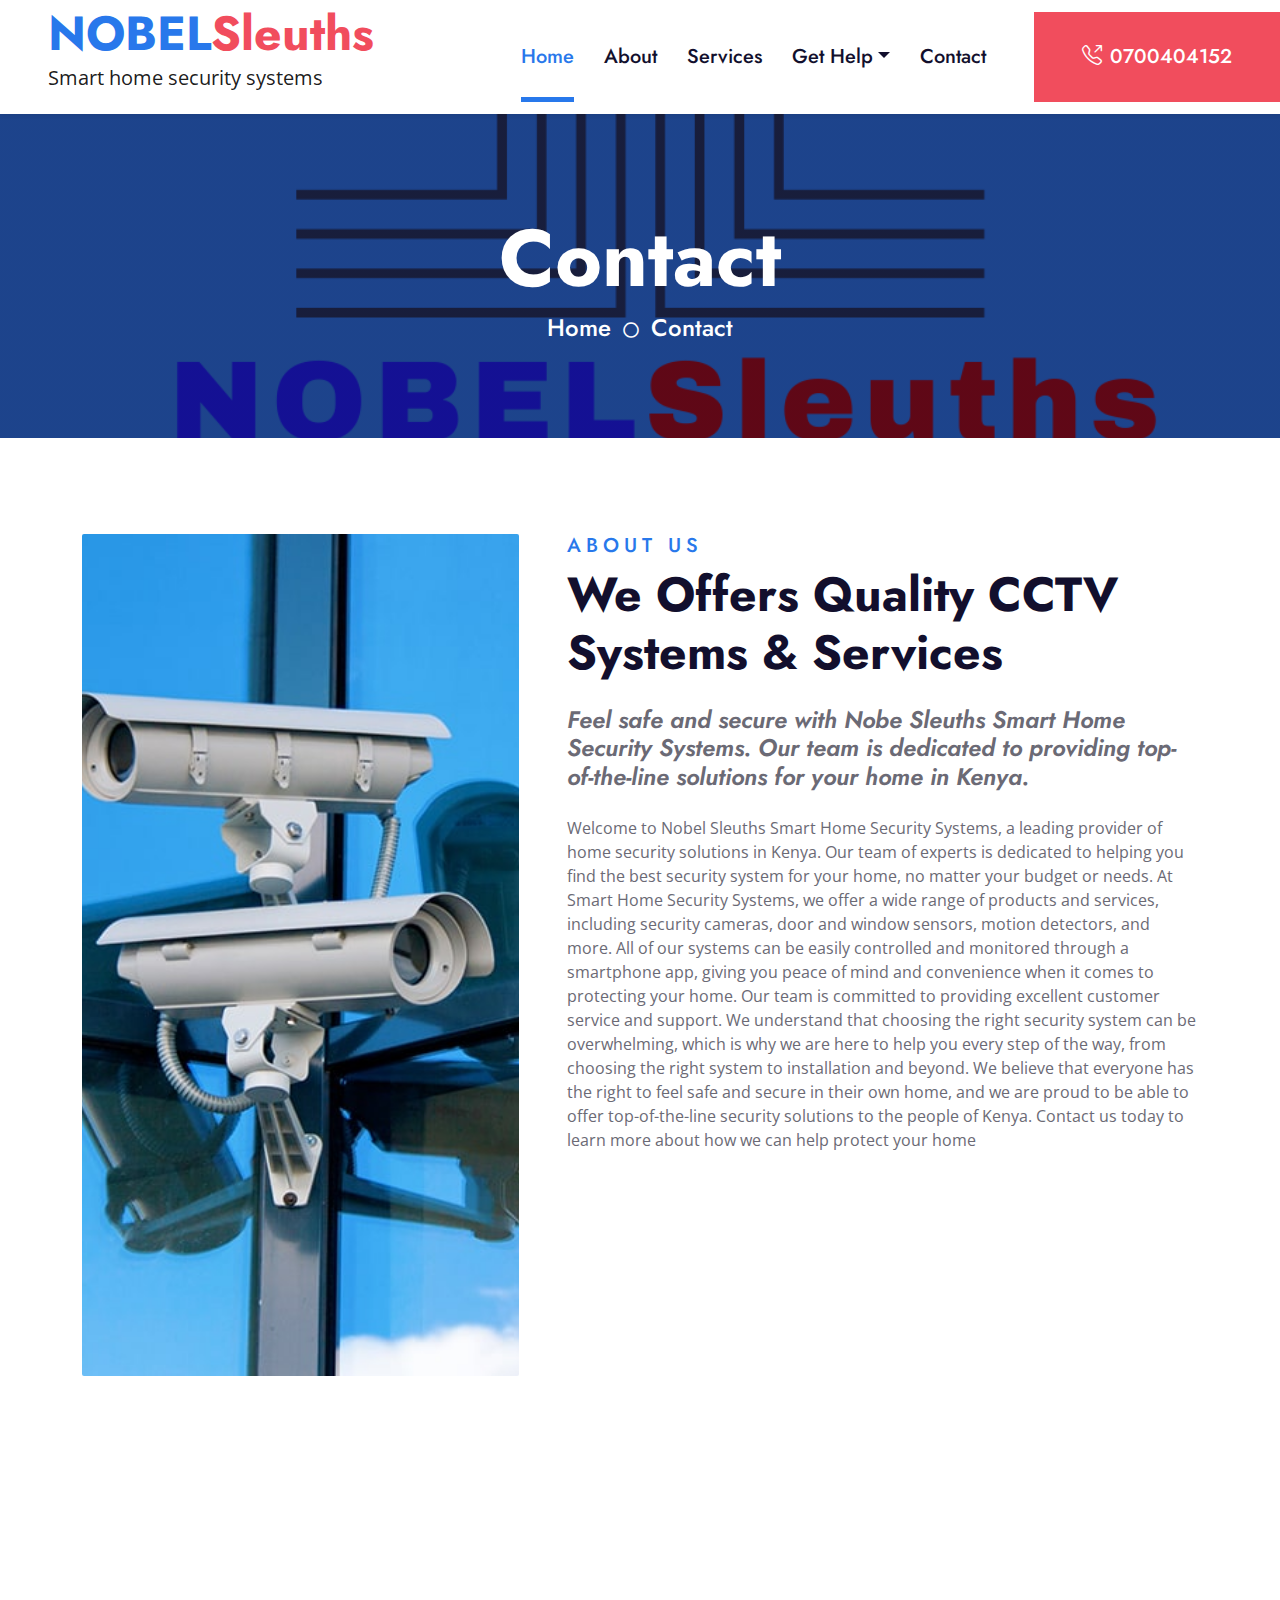
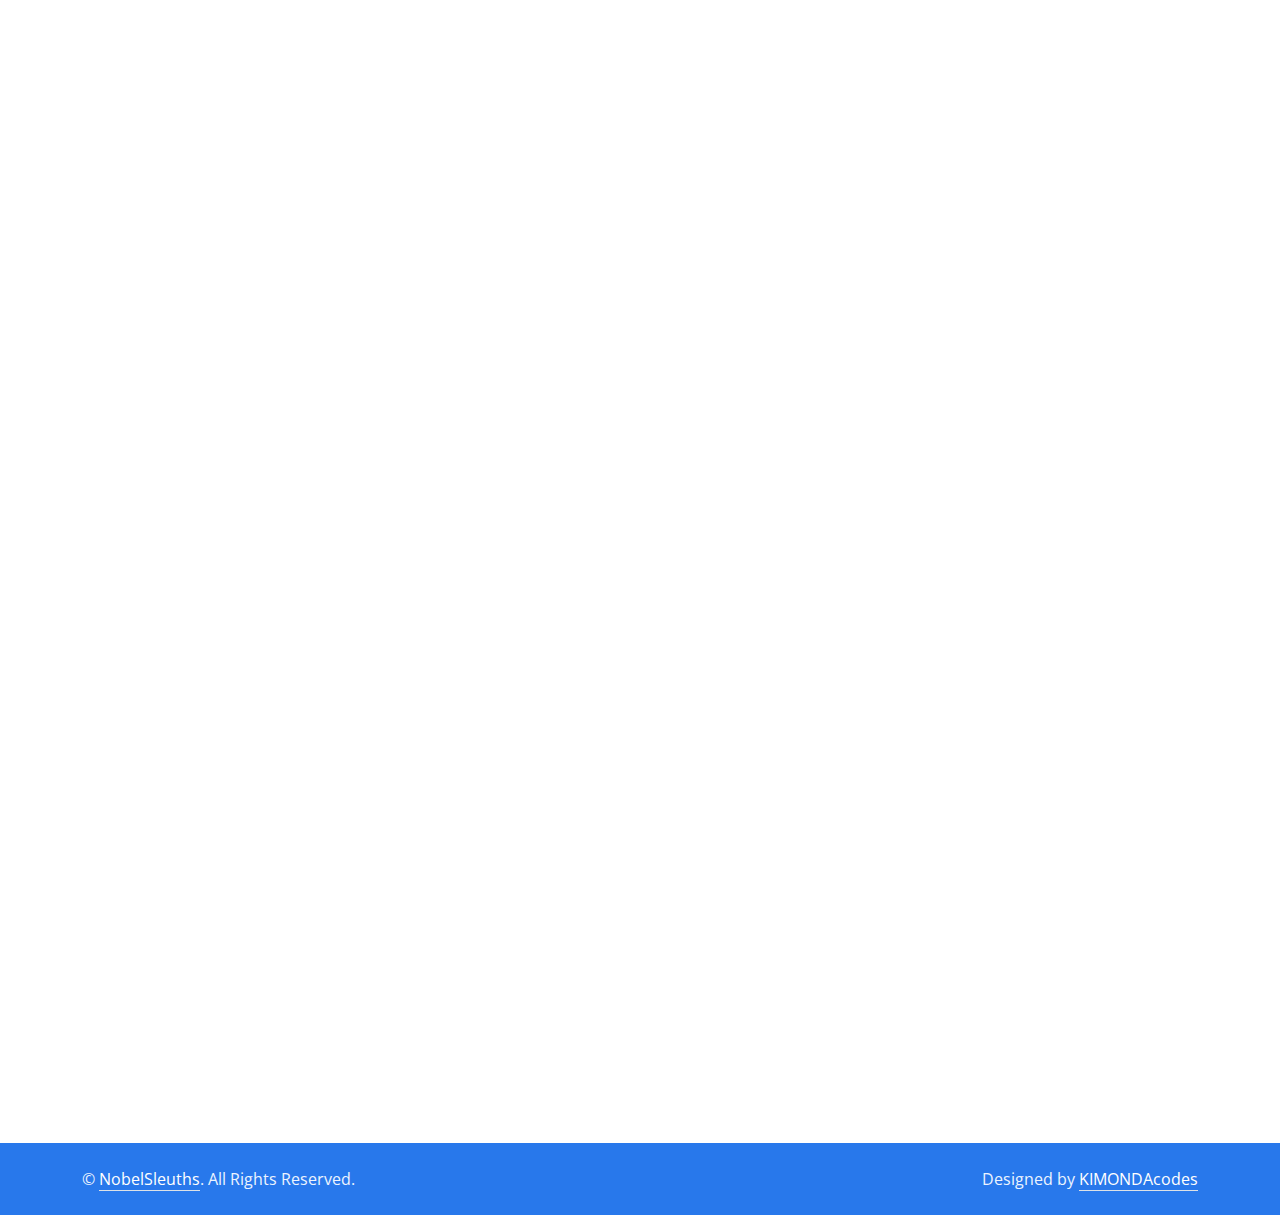
<file: contact.html>
<!DOCTYPE html>
<html lang="en">

<head>
    <meta charset="utf-8">
    <title>NOBEL SLEUTHS - Kenya cctv, electric fence and digital home security experts</title>
    <meta content="width=device-width, initial-scale=1.0" name="viewport">
    <meta content="Free HTML Templates" name="keywords">
    <meta content="Free HTML Templates" name="description">

    <!-- Favicon -->
    <link href="img/favicon.ico" rel="icon">

    <!-- Google Web Fonts -->
    <link rel="preconnect" href="https://fonts.gstatic.com">
    <link href="https://fonts.googleapis.com/css2?family=Jost:wght@500;600;700&family=Open+Sans:wght@400;600&display=swap" rel="stylesheet"> 

    <!-- Icon Font Stylesheet -->
    <link href="https://cdnjs.cloudflare.com/ajax/libs/font-awesome/5.10.0/css/all.min.css" rel="stylesheet">
    <link href="https://cdn.jsdelivr.net/npm/bootstrap-icons@1.4.1/font/bootstrap-icons.css" rel="stylesheet">
    <link href="lib/flaticon/font/flaticon.css" rel="stylesheet">

    <!-- Libraries Stylesheet -->
    <link href="lib/owlcarousel/assets/owl.carousel.min.css" rel="stylesheet">
    <link href="lib/animate/animate.min.css" rel="stylesheet">

    <!-- Customized Bootstrap Stylesheet -->
    <link href="css/bootstrap.min.css" rel="stylesheet">

    <!-- Template Stylesheet -->
    <link href="css/style.css" rel="stylesheet">
</head>

<body>
    <!-- Navbar Start -->
    <nav class="navbar navbar-expand-lg bg-white navbar-light shadow-sm py-3 py-lg-0 px-3 px-lg-0">
        <a href="index.html" class="navbar-brand ms-lg-5">
            <h1 class="display-5 m-0 text-primary">NOBEL<span class="text-secondary">Sleuths</span></h1>
            <p class="smart"> Smart home security systems</p>
        </a>
        <button class="navbar-toggler" type="button" data-bs-toggle="collapse" data-bs-target="#navbarCollapse">
            <span class="navbar-toggler-icon"></span>
        </button>
        <div class="collapse navbar-collapse" id="navbarCollapse">
            <div class="navbar-nav ms-auto py-0">
                <a href="index.html" class="nav-item nav-link active">Home</a>
                <a href="about.html" class="nav-item nav-link">About</a>
                <a href="service.html" class="nav-item nav-link">Services</a>
                <div class="nav-item dropdown">
                    <a href="#" class="nav-link dropdown-toggle" data-bs-toggle="dropdown">Get Help</a>
                    <div class="dropdown-menu m-0">
                        <a href="price.html" class="dropdown-item">consaltancy</a>
                        <a href="blog.html" class="dropdown-item">installations</a>
                        <a href="detail.html" class="dropdown-item">maintainace</a>
                        <a href="team.html" class="dropdown-item">accessories</a>
                        <a href="testimonial.html" class="dropdown-item">visit our store</a>
                    </div>
                </div>
                <a href="contact.html" class="nav-item nav-link">Contact</a>
                <a href="tel:+123456789" class="nav-item nav-link nav-contact bg-secondary text-white px-5 ms-lg-5"><i class="bi bi-telephone-outbound me-2"></i>0700404152</a>
            </div>
        </div>
    </nav>
    <!-- Navbar End -->


    <!-- Hero Start -->
    <div class="container-fluid bg-primary p-5 hero-header mb-5">
        <div class="row py-5">
            <div class="col-12 text-center">
                <h1 class="display-1 text-white animated zoomIn">Contact</h1>
                <a href="" class="h4 text-white">Home</a>
                <i class="far fa-circle text-white px-2"></i>
                <a href="" class="h4 text-white">Contact</a>
            </div>
        </div>
    </div>
    <!-- Hero End --><div class="container-fluid py-5 wow fadeInUp" data-wow-delay="0.1s">
        <div class="container">
            <div class="row gx-5">
                <div class="col-lg-5 mb-5 mb-lg-0" style="min-height: 500px;">
                    <div class="position-relative h-100">
                        <img class="position-absolute w-100 h-100 rounded wow zoomIn" data-wow-delay="0.3s" src="img/about.jpg" style="object-fit: cover;">
                    </div>
                </div>
                <div class="col-lg-7">
                    <div class="mb-4">
                        <h5 class="text-primary text-uppercase" style="letter-spacing: 5px;">About Us</h5>
                        <h1 class="display-5 mb-0">We Offers Quality CCTV Systems & Services</h1>
                    </div>
                    <h4 class="text-body fst-italic mb-4">Feel safe and secure with Nobe Sleuths Smart Home Security Systems. Our team is dedicated to providing top-of-the-line solutions for your home in Kenya. </h4>
                    <p class="mb-4">Welcome to Nobel Sleuths Smart Home Security Systems, a leading provider of home security solutions in Kenya. Our team of experts is dedicated to helping you find the best security system for your home, no matter your budget or needs.

                        At Smart Home Security Systems, we offer a wide range of products and services, including security cameras, door and window sensors, motion detectors, and more. All of our systems can be easily controlled and monitored through a smartphone app, giving you peace of mind and convenience when it comes to protecting your home.
                        
                        Our team is committed to providing excellent customer service and support. We understand that choosing the right security system can be overwhelming, which is why we are here to help you every step of the way, from choosing the right system to installation and beyond.
                        
                        We believe that everyone has the right to feel safe and secure in their own home, and we are proud to be able to offer top-of-the-line security solutions to the people of Kenya. Contact us today to learn more about how we can help protect your home</p>
                    <div class="row g-3">
                        <div class="col-sm-6 wow zoomIn" data-wow-delay="0.6s">
                            <div class="bg-primary d-flex flex-column justify-content-center text-center border-bottom border-5 border-secondary rounded p-3" style="height: 200px;">
                                <i class="fa fa-star fa-4x text-white mb-4"></i>
                                <h4 class="text-white mb-0">Established in Kenya</h4>
                            </div>
                        </div>
                        <div class="col-sm-6 wow zoomIn" data-wow-delay="0.9s">
                            <div class="bg-secondary d-flex flex-column justify-content-center text-center border-bottom border-5 border-primary rounded p-3" style="height: 200px;">
                                <i class="fa fa-award fa-4x text-white mb-4"></i>
                                <h4 class="text-white mb-0">Best IT and Security experts</h4>
                            </div>
                        </div>
                    </div>
                </div>
            </div>
        </div>
    </div>



    <!-- Contact Start -->
    <div class="container-fluid py-5 wow fadeInUp" data-wow-delay="0.1s">
        <div class="container">
            <div class="text-center mx-auto mb-5" style="max-width: 600px;">
                <h5 class="text-primary text-uppercase" style="letter-spacing: 5px;">Contact Us</h5>
                <h1 class="display-5 mb-0">Please Feel Free To Contact Us</h1>
            </div>
            <div class="row g-5">
                <div class="col-lg-7 wow slideInUp" data-wow-delay="0.3s">
                    <div class="bg-light rounded p-5">
                        <form>
                            <div class="row g-3">
                                <div class="col-6">
                                    <input type="text" class="form-control border-0 px-4" placeholder="Your Name" style="height: 55px;">
                                </div>
                                <div class="col-6">
                                    <input type="email" class="form-control border-0 px-4" placeholder="Your Email" style="height: 55px;">
                                </div>
                                <div class="col-12">
                                    <input type="text" class="form-control border-0 px-4" placeholder="Subject" style="height: 55px;">
                                </div>
                                <div class="col-12">
                                    <textarea class="form-control border-0 px-4 py-3" rows="8" placeholder="Message"></textarea>
                                </div>
                                <div class="col-12">
                                    <button class="btn btn-primary w-100 py-3" type="submit">Send Message</button>
                                </div>
                            </div>
                        </form>
                    </div>
                </div>
                <div class="col-lg-5 wow slideInUp" data-wow-delay="0.6s">
                    <div class="bg-light rounded p-5">
                        <div class="d-flex align-items-center mb-2">
                            <i class="bi bi-geo-alt fs-1 text-primary me-3"></i>
                            <div class="text-start">
                                <h5 class="mb-1">Our Office</h5>
                                <span>Twin House, Githunguri, Kiambu</span>
                            </div>
                        </div>
                        <div class="d-flex align-items-center mb-2">
                            <i class="bi bi-envelope-open fs-1 text-primary me-3"></i>
                            <div class="text-start">
                                <h5 class="mb-1">Email Us</h5>
                                <span>nobelsleuths@gmail.com</span>
                            </div>
                        </div>
                        <div class="d-flex align-items-center mb-4">
                            <i class="bi bi-phone-vibrate fs-1 text-primary me-3"></i>
                            <div class="text-start">
                                <h5 class="mb-1">Call Us</h5>
                                <span>0700404152</span>
                            </div>
                        </div>
                        <div>
                            <iframe class="position-relative w-100"
                                src="https://www.google.com/maps/embed?pb=!1m18!1m12!1m3!1d498.6424200819173!2d36.77567378866626!3d-1.057034649929543!2m3!1f0!2f0!3f0!3m2!1i1024!2i768!4f13.1!3m3!1m2!1s0x182f2f0abe6c8427%3A0x32cfb769f66bd4e8!2sNobel%20Sleuths!5e0!3m2!1sen!2ske!4v1672676245214!5m2!1sen!2ske"
                                frameborder="0" style="height: 230px; border:0;" allowfullscreen="" aria-hidden="false"
                                tabindex="0"></iframe>
                        </div>
                    </div>
                </div>
            </div>
        </div>
    </div>
    <!-- Contact End -->


    <!-- Footer Start -->
    <div class="container-fluid bg-dark text-light mt-5 py-5 wow fadeInUp" data-wow-delay="0.1s">
        <div class="container pt-5">
            <div class="row g-5">
                <div class="col-lg-3 col-md-6">
                    <h3 class="text-white mb-4">Quick Links</h3>
                    <div class="d-flex flex-column justify-content-start">
                        <a class="text-light mb-2" href="#"><i class="bi bi-arrow-right text-primary me-2"></i>Home</a>
                        <a class="text-light mb-2" href="#"><i class="bi bi-arrow-right text-primary me-2"></i>About Us</a>
                        <a class="text-light mb-2" href="#"><i class="bi bi-arrow-right text-primary me-2"></i>Our Services</a>
                        <!--<a class="text-light mb-2" href="#"><i class="bi bi-arrow-right text-primary me-2"></i>Blog</a>-->
                        <a class="text-light" href="#"><i class="bi bi-arrow-right text-primary me-2"></i>Contact Us</a>
                    </div>
                </div>
                <div class="col-lg-3 col-md-6">
                    <h3 class="text-white mb-4">Popular Links</h3>
                    <div class="d-flex flex-column justify-content-start">
                        <a class="text-light mb-2" href="#"><i class="bi bi-arrow-right text-primary me-2"></i>Home</a>
                        <a class="text-light mb-2" href="#"><i class="bi bi-arrow-right text-primary me-2"></i>About Us</a>
                        <a class="text-light mb-2" href="#"><i class="bi bi-arrow-right text-primary me-2"></i>Our Services</a>
                        <!--<a class="text-light mb-2" href="#"><i class="bi bi-arrow-right text-primary me-2"></i>Latest Blog</a>-->
                        <a class="text-light" href="#"><i class="bi bi-arrow-right text-primary me-2"></i>Contact Us</a>
                    </div>
                </div>
                <div class="col-lg-3 col-md-6">
                    <h3 class="text-white mb-4">Get In Touch</h3>
                    <p class="mb-2"><i class="bi bi-geo-alt text-primary me-2"></i>Twin House, Githunguri, Kiambu</p>
                    <p class="mb-2"><i class="bi bi-envelope-open text-primary me-2"></i>nobelsleuths@gmail.com</p>
                    <p class="mb-0"><i class="bi bi-telephone text-primary me-2"></i>0700404152</p>
                </div>
                <div class="col-lg-3 col-md-6">
                    <h3 class="text-white mb-4">Follow Us</h3>
                    <div class="d-flex">
                        <a class="btn btn-lg btn-primary btn-lg-square rounded me-2" href="#"><i class="fab fa-twitter fw-normal"></i></a>
                        <a class="btn btn-lg btn-primary btn-lg-square rounded me-2" href="#"><i class="fab fa-facebook-f fw-normal"></i></a>
                        <a class="btn btn-lg btn-primary btn-lg-square rounded me-2" href="#"><i class="fab fa-linkedin-in fw-normal"></i></a>
                        <a class="btn btn-lg btn-primary btn-lg-square rounded" href="#"><i class="fab fa-instagram fw-normal"></i></a>
                    </div>
                </div>
                <div class="col-12">
                    <form class="mx-auto" style="max-width: 600px;">
                        <div class="input-group">
                            <input type="text" class="form-control border-white p-3" placeholder="Your Email">
                            <button class="btn btn-primary px-4">Sign Up</button>
                        </div>
                    </form>
                </div>
            </div>
        </div>
    </div>
    <div class="container-fluid bg-primary text-light py-4">
        <div class="container">
            <div class="row g-5">
                <div class="col-md-6 text-center text-md-start">
                    <p class="mb-md-0">&copy; <a class="text-white border-bottom" href="#">NobelSleuths</a>. All Rights Reserved.</p>
                </div>
                <div class="col-md-6 text-center text-md-end">
                    <p class="mb-0">Designed by <a class="text-white border-bottom" href="https://htmlcodex.com">KIMONDAcodes</a></p>
                </div>
            </div>
        </div>
    </div>
    <!-- Footer End -->


    <!-- Back to Top -->
    <a href="#" class="btn btn-lg btn-secondary btn-lg-square rounded back-to-top"><i class="bi bi-arrow-up"></i></a>


    <!-- JavaScript Libraries -->
    <script src="https://code.jquery.com/jquery-3.4.1.min.js"></script>
    <script src="https://cdn.jsdelivr.net/npm/bootstrap@5.0.0/dist/js/bootstrap.bundle.min.js"></script>
    <script src="lib/wow/wow.min.js"></script>
    <script src="lib/easing/easing.min.js"></script>
    <script src="lib/waypoints/waypoints.min.js"></script>
    <script src="lib/owlcarousel/owl.carousel.min.js"></script>

    <!-- Template Javascript -->
    <script src="js/main.js"></script>
</body>

</html>
</file>
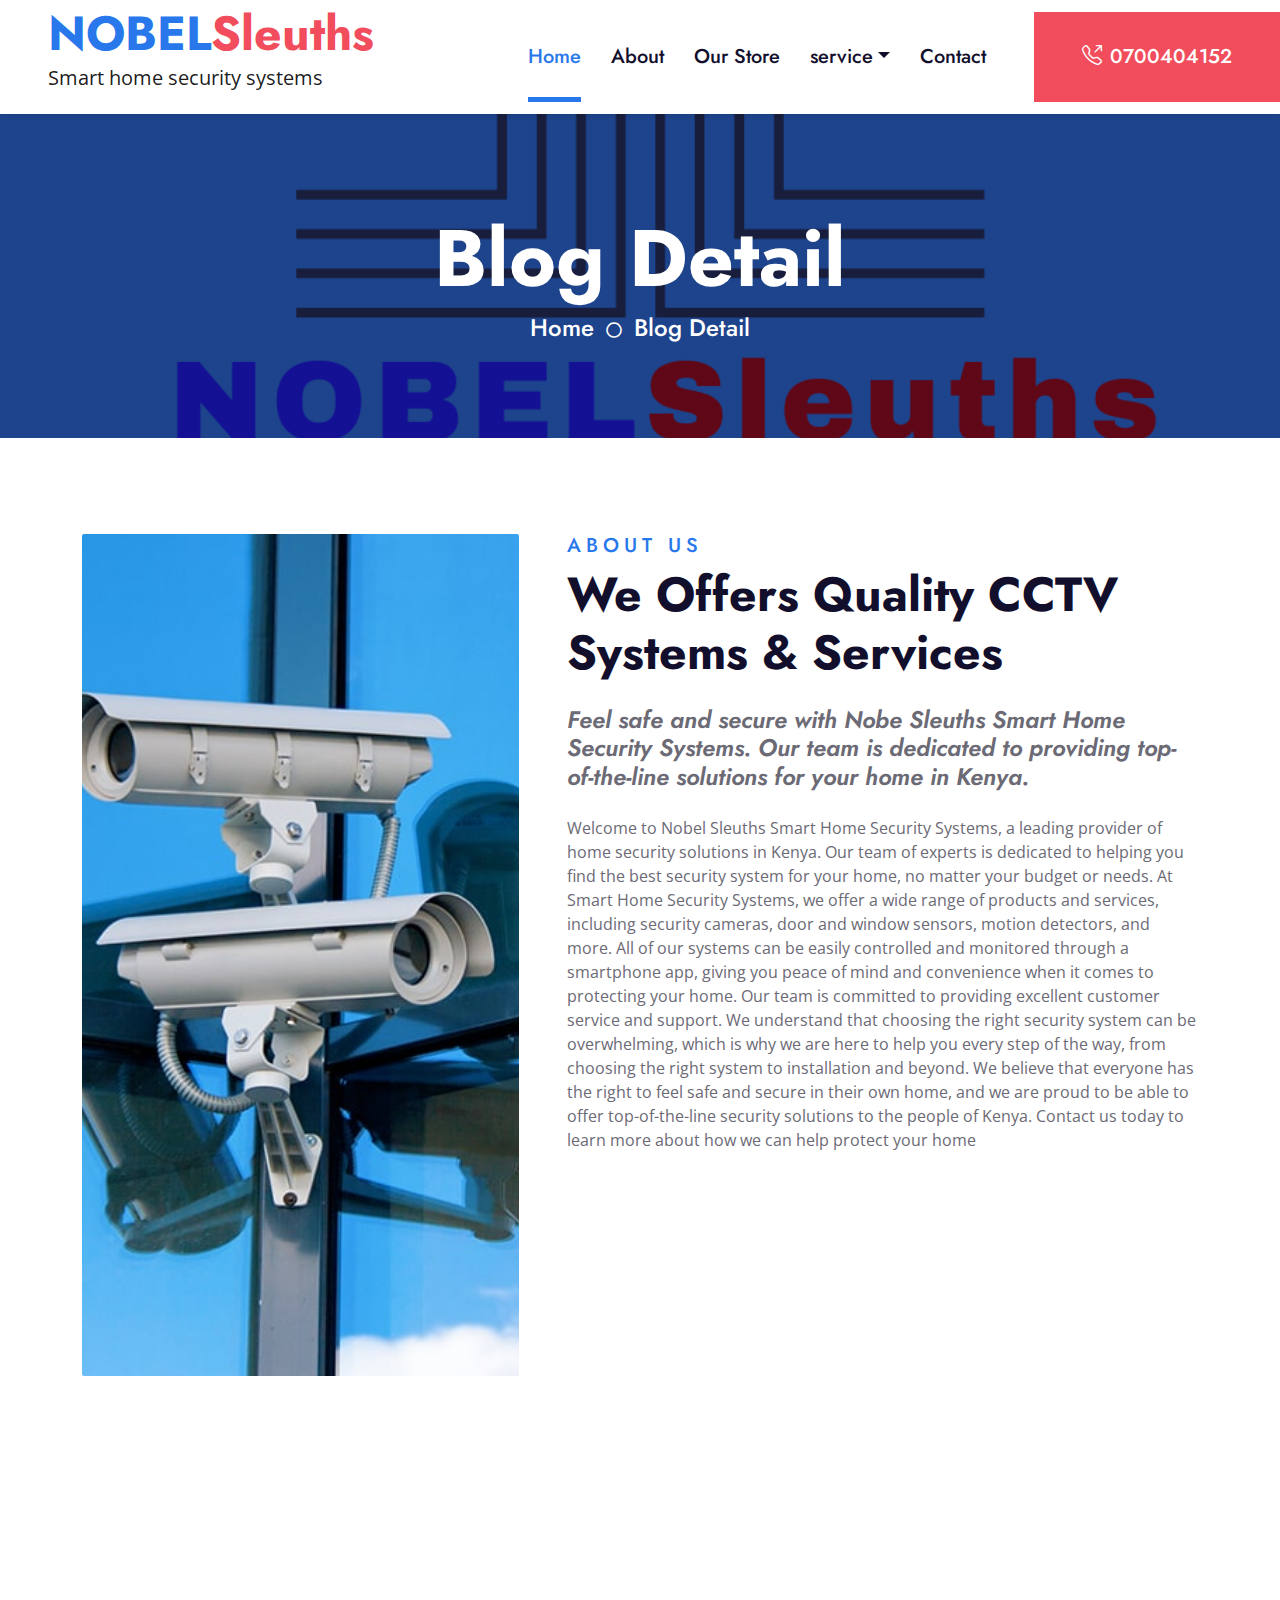
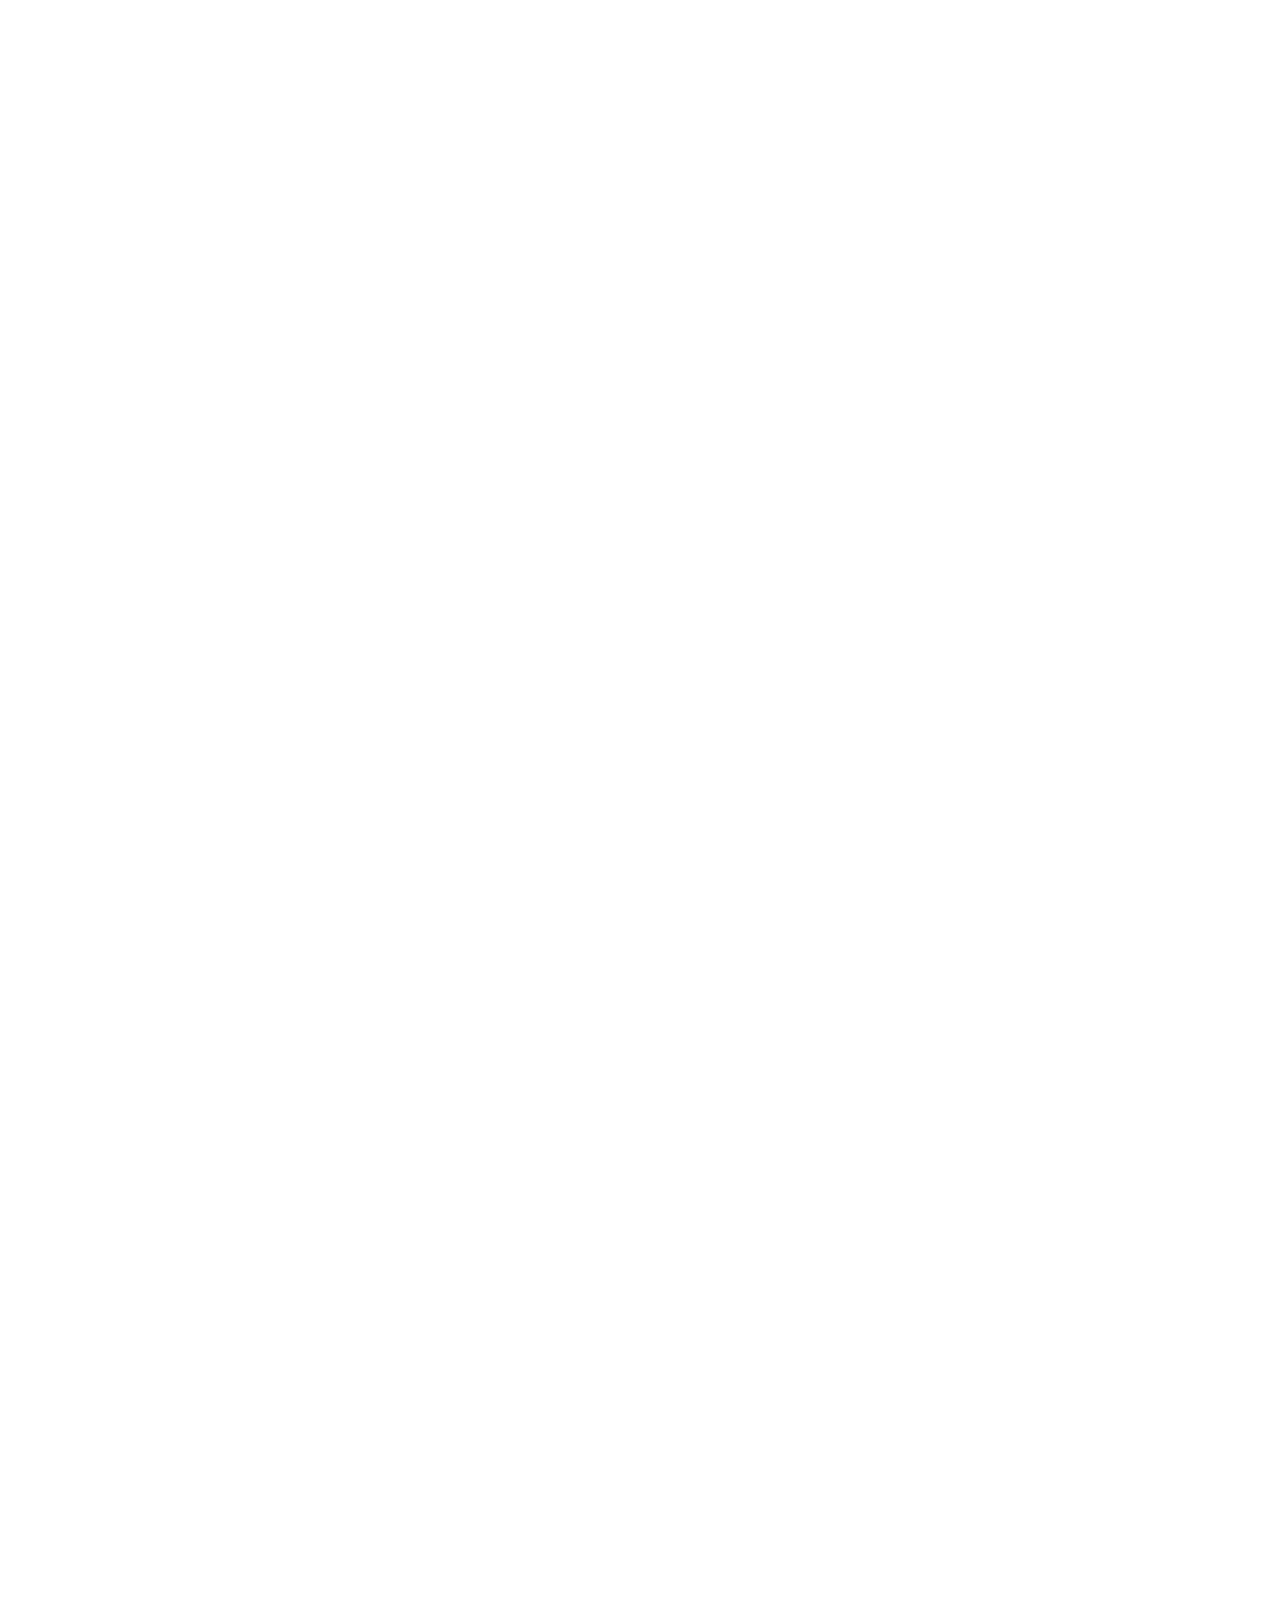
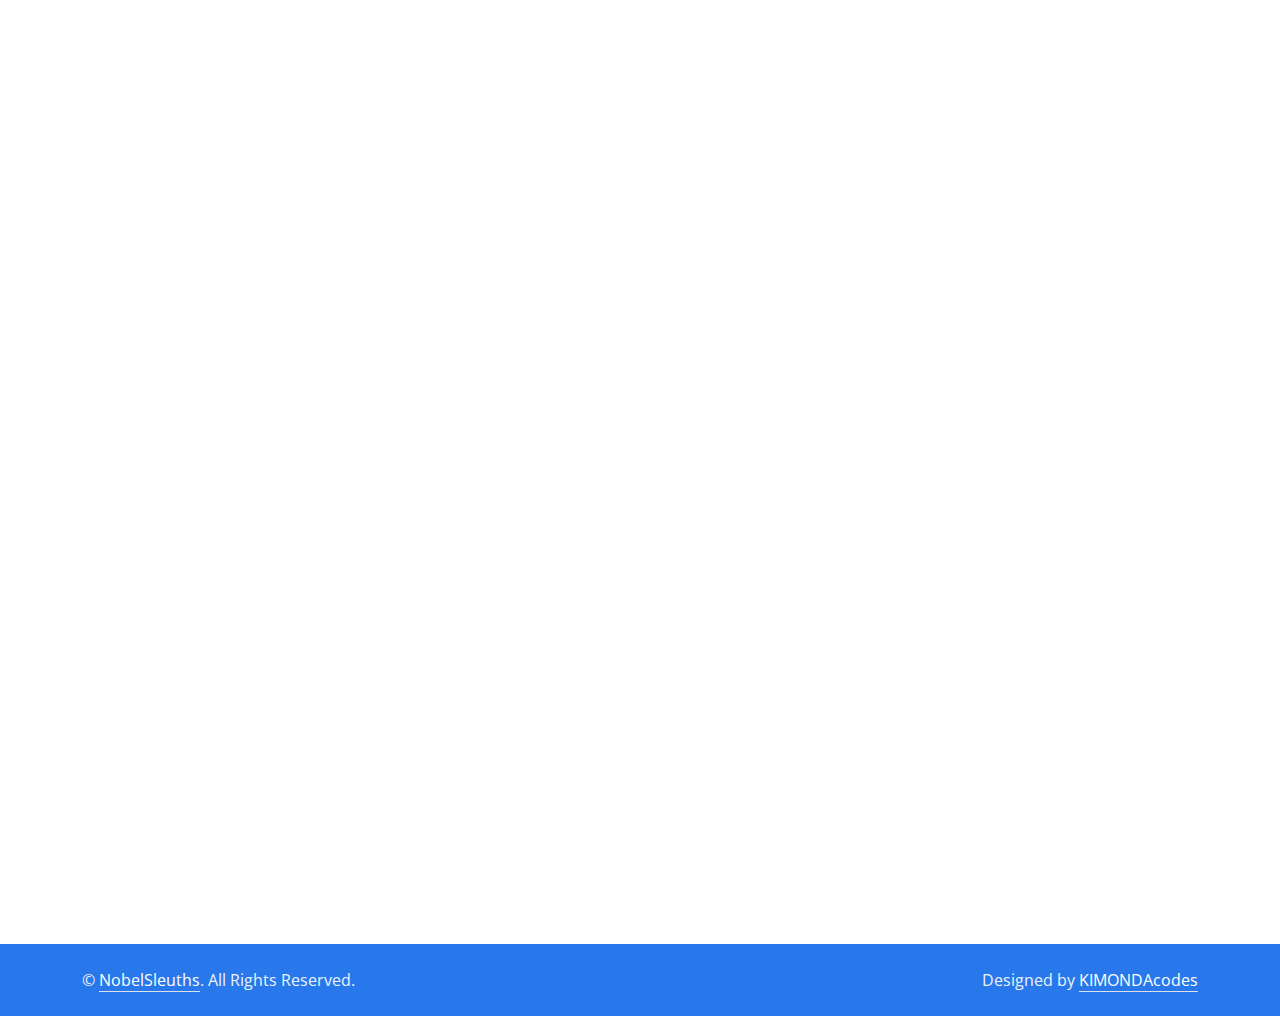
<file: detail.html>
<!DOCTYPE html>
<html lang="en">

<head>
    <meta charset="utf-8">
    <title>SafeCam - CCTV Website Template</title>
    <meta content="width=device-width, initial-scale=1.0" name="viewport">
    <meta content="Free HTML Templates" name="keywords">
    <meta content="Free HTML Templates" name="description">

    <!-- Favicon -->
    <link href="img/favicon.ico" rel="icon">

    <!-- Google Web Fonts -->
    <link rel="preconnect" href="https://fonts.gstatic.com">
    <link href="https://fonts.googleapis.com/css2?family=Jost:wght@500;600;700&family=Open+Sans:wght@400;600&display=swap" rel="stylesheet"> 

    <!-- Icon Font Stylesheet -->
    <link href="https://cdnjs.cloudflare.com/ajax/libs/font-awesome/5.10.0/css/all.min.css" rel="stylesheet">
    <link href="https://cdn.jsdelivr.net/npm/bootstrap-icons@1.4.1/font/bootstrap-icons.css" rel="stylesheet">
    <link href="lib/flaticon/font/flaticon.css" rel="stylesheet">

    <!-- Libraries Stylesheet -->
    <link href="lib/owlcarousel/assets/owl.carousel.min.css" rel="stylesheet">
    <link href="lib/animate/animate.min.css" rel="stylesheet">

    <!-- Customized Bootstrap Stylesheet -->
    <link href="css/bootstrap.min.css" rel="stylesheet">

    <!-- Template Stylesheet -->
    <link href="css/style.css" rel="stylesheet">
</head>

<body>
    <!-- Navbar Start -->
    <nav class="navbar navbar-expand-lg bg-white navbar-light shadow-sm py-3 py-lg-0 px-3 px-lg-0">
        <a href="index.html" class="navbar-brand ms-lg-5">
            <h1 class="display-5 m-0 text-primary">NOBEL<span class="text-secondary">Sleuths</span></h1>
            <p class="smart"> Smart home security systems</p>
        </a>
        <button class="navbar-toggler" type="button" data-bs-toggle="collapse" data-bs-target="#navbarCollapse">
            <span class="navbar-toggler-icon"></span>
        </button>
        <div class="collapse navbar-collapse" id="navbarCollapse">
            <div class="navbar-nav ms-auto py-0">
                <a href="index.html" class="nav-item nav-link active">Home</a>
                <a href="about.html" class="nav-item nav-link">About</a>
                <a href="service.html" class="nav-item nav-link">Our Store</a>
                <div class="nav-item dropdown">
                    <a href="#" class="nav-link dropdown-toggle" data-bs-toggle="dropdown">service</a>
                    <div class="dropdown-menu m-0">
                        <a href="price.html" class="dropdown-item">consaltancy</a>
                        <a href="blog.html" class="dropdown-item">installations</a>
                        <a href="detail.html" class="dropdown-item">maintainace</a>
                        <a href="team.html" class="dropdown-item">accessories</a>
                        <a href="testimonial.html" class="dropdown-item">visit our store</a>
                    </div>
                </div>
                <a href="contact.html" class="nav-item nav-link">Contact</a>
                <a href="tel:+123456789" class="nav-item nav-link nav-contact bg-secondary text-white px-5 ms-lg-5"><i class="bi bi-telephone-outbound me-2"></i>0700404152</a>
            </div>
        </div>
    </nav>
    <!-- Navbar End -->


    <!-- Hero Start -->
    <div class="container-fluid bg-primary p-5 hero-header mb-5">
        <div class="row py-5">
            <div class="col-12 text-center">
                <h1 class="display-1 text-white animated zoomIn">Blog Detail</h1>
                <a href="" class="h4 text-white">Home</a>
                <i class="far fa-circle text-white px-2"></i>
                <a href="" class="h4 text-white">Blog Detail</a>
            </div>
        </div>
    </div>
    <!-- Hero End --><div class="container-fluid py-5 wow fadeInUp" data-wow-delay="0.1s">
        <div class="container">
            <div class="row gx-5">
                <div class="col-lg-5 mb-5 mb-lg-0" style="min-height: 500px;">
                    <div class="position-relative h-100">
                        <img class="position-absolute w-100 h-100 rounded wow zoomIn" data-wow-delay="0.3s" src="img/about.jpg" style="object-fit: cover;">
                    </div>
                </div>
                <div class="col-lg-7">
                    <div class="mb-4">
                        <h5 class="text-primary text-uppercase" style="letter-spacing: 5px;">About Us</h5>
                        <h1 class="display-5 mb-0">We Offers Quality CCTV Systems & Services</h1>
                    </div>
                    <h4 class="text-body fst-italic mb-4">Feel safe and secure with Nobe Sleuths Smart Home Security Systems. Our team is dedicated to providing top-of-the-line solutions for your home in Kenya. </h4>
                    <p class="mb-4">Welcome to Nobel Sleuths Smart Home Security Systems, a leading provider of home security solutions in Kenya. Our team of experts is dedicated to helping you find the best security system for your home, no matter your budget or needs.

                        At Smart Home Security Systems, we offer a wide range of products and services, including security cameras, door and window sensors, motion detectors, and more. All of our systems can be easily controlled and monitored through a smartphone app, giving you peace of mind and convenience when it comes to protecting your home.
                        
                        Our team is committed to providing excellent customer service and support. We understand that choosing the right security system can be overwhelming, which is why we are here to help you every step of the way, from choosing the right system to installation and beyond.
                        
                        We believe that everyone has the right to feel safe and secure in their own home, and we are proud to be able to offer top-of-the-line security solutions to the people of Kenya. Contact us today to learn more about how we can help protect your home</p>
                    <div class="row g-3">
                        <div class="col-sm-6 wow zoomIn" data-wow-delay="0.6s">
                            <div class="bg-primary d-flex flex-column justify-content-center text-center border-bottom border-5 border-secondary rounded p-3" style="height: 200px;">
                                <i class="fa fa-star fa-4x text-white mb-4"></i>
                                <h4 class="text-white mb-0">Established in Kenya</h4>
                            </div>
                        </div>
                        <div class="col-sm-6 wow zoomIn" data-wow-delay="0.9s">
                            <div class="bg-secondary d-flex flex-column justify-content-center text-center border-bottom border-5 border-primary rounded p-3" style="height: 200px;">
                                <i class="fa fa-award fa-4x text-white mb-4"></i>
                                <h4 class="text-white mb-0">Best IT and Security experts</h4>
                            </div>
                        </div>
                    </div>
                </div>
            </div>
        </div>
    </div>



    <!-- Blog Start -->
    <div class="container py-5 wow fadeInUp" data-wow-delay="0.1s">
        <div class="row g-5">
            <div class="col-lg-8">
                <!-- Blog Detail Start -->
                <div class="mb-5">
                    <img class="img-fluid w-100 rounded mb-5" src="img/blog-1.jpg" alt="">
                    <h1 class="mb-4">Diam dolor est labore duo ipsum clita sed et lorem tempor duo</h1>
                    <p>Sadipscing labore amet rebum est et justo gubergren. Et eirmod ipsum sit diam ut
                        magna lorem. Nonumy vero labore lorem sanctus rebum et lorem magna kasd, stet
                        amet magna accusam consetetur eirmod. Kasd accusam sit ipsum sadipscing et at at
                        sanctus et. Ipsum sit gubergren dolores et, consetetur justo invidunt at et
                        aliquyam ut et vero clita. Diam sea sea no sed dolores diam nonumy, gubergren
                        sit stet no diam kasd vero.</p>
                    <p>Voluptua est takimata stet invidunt sed rebum nonumy stet, clita aliquyam dolores
                        vero stet consetetur elitr takimata rebum sanctus. Sit sed accusam stet sit
                        nonumy kasd diam dolores, sanctus lorem kasd duo dolor dolor vero sit et. Labore
                        ipsum duo sanctus amet eos et. Consetetur no sed et aliquyam ipsum justo et,
                        clita lorem sit vero amet amet est dolor elitr, stet et no diam sit. Dolor erat
                        justo dolore sit invidunt.</p>
                    <p>Diam dolor est labore duo invidunt ipsum clita et, sed et lorem voluptua tempor
                        invidunt at est sanctus sanctus. Clita dolores sit kasd diam takimata justo diam
                        lorem sed. Magna amet sed rebum eos. Clita no magna no dolor erat diam tempor
                        rebum consetetur, sanctus labore sed nonumy diam lorem amet eirmod. No at tempor
                        sea diam kasd, takimata ea nonumy elitr sadipscing gubergren erat. Gubergren at
                        lorem invidunt sadipscing rebum sit amet ut ut, voluptua diam dolores at
                        sadipscing stet. Clita dolor amet dolor ipsum vero ea ea eos.</p>
                </div>
                <!-- Blog Detail End -->

                <!-- Comment List Start -->
                <div class="mb-5">
                    <h2 class="mb-4">3 Comments</h2>
                    <div class="d-flex mb-4">
                        <img src="img/user.jpg" class="img-fluid rounded" style="width: 45px; height: 45px;">
                        <div class="ps-3">
                            <h6><a href="">John Doe</a> <small><i>01 Jan 2045</i></small></h6>
                            <p>Diam amet duo labore stet elitr invidunt ea clita ipsum voluptua, tempor labore
                                accusam ipsum et no at. Kasd diam tempor rebum magna dolores sed eirmod</p>
                            <button class="btn btn-sm btn-light">Reply</button>
                        </div>
                    </div>
                    <div class="d-flex mb-4">
                        <img src="img/user.jpg" class="img-fluid rounded" style="width: 45px; height: 45px;">
                        <div class="ps-3">
                            <h6><a href="">John Doe</a> <small><i>01 Jan 2045</i></small></h6>
                            <p>Diam amet duo labore stet elitr invidunt ea clita ipsum voluptua, tempor labore
                                accusam ipsum et no at. Kasd diam tempor rebum magna dolores sed eirmod</p>
                            <button class="btn btn-sm btn-light">Reply</button>
                        </div>
                    </div>
                    <div class="d-flex ms-5 mb-4">
                        <img src="img/user.jpg" class="img-fluid rounded" style="width: 45px; height: 45px;">
                        <div class="ps-3">
                            <h6><a href="">John Doe</a> <small><i>01 Jan 2045</i></small></h6>
                            <p>Diam amet duo labore stet elitr invidunt ea clita ipsum voluptua, tempor labore
                                accusam ipsum et no at. Kasd diam tempor rebum magna dolores sed eirmod</p>
                            <button class="btn btn-sm btn-light">Reply</button>
                        </div>
                    </div>
                </div>
                <!-- Comment List End -->

                <!-- Comment Form Start -->
                <div class="bg-light rounded p-5">
                    <h2 class="mb-4">Leave a comment</h2>
                    <form>
                        <div class="row g-3">
                            <div class="col-12 col-sm-6">
                                <input type="text" class="form-control bg-white border-0" placeholder="Your Name" style="height: 55px;">
                            </div>
                            <div class="col-12 col-sm-6">
                                <input type="email" class="form-control bg-white border-0" placeholder="Your Email" style="height: 55px;">
                            </div>
                            <div class="col-12">
                                <input type="text" class="form-control bg-white border-0" placeholder="Website" style="height: 55px;">
                            </div>
                            <div class="col-12">
                                <textarea class="form-control bg-white border-0" rows="5" placeholder="Comment"></textarea>
                            </div>
                            <div class="col-12">
                                <button class="btn btn-primary w-100 py-3" type="submit">Leave Your Comment</button>
                            </div>
                        </div>
                    </form>
                </div>
                <!-- Comment Form End -->
            </div>

            <!-- Sidebar Start -->
            <div class="col-lg-4">
                <!-- Search Form Start -->
                <div class="mb-5">
                    <div class="input-group">
                        <input type="text" class="form-control p-3" placeholder="Keyword">
                        <button class="btn btn-primary px-4"><i class="bi bi-search"></i></button>
                    </div>
                </div>
                <!-- Search Form End -->

                <!-- Category Start -->
                <div class="mb-5">
                    <h2 class="mb-4">Categories</h2>
                    <div class="d-flex flex-column justify-content-start">
                        <a class="h5 bg-light rounded py-2 px-3 mb-2" href="#"><i class="bi bi-arrow-right me-2"></i>Web Design</a>
                        <a class="h5 bg-light rounded py-2 px-3 mb-2" href="#"><i class="bi bi-arrow-right me-2"></i>Web Development</a>
                        <a class="h5 bg-light rounded py-2 px-3 mb-2" href="#"><i class="bi bi-arrow-right me-2"></i>Web Development</a>
                        <a class="h5 bg-light rounded py-2 px-3 mb-2" href="#"><i class="bi bi-arrow-right me-2"></i>Keyword Research</a>
                        <a class="h5 bg-light rounded py-2 px-3 mb-2" href="#"><i class="bi bi-arrow-right me-2"></i>Email Marketing</a>
                    </div>
                </div>
                <!-- Category End -->

                <!-- Recent Post Start -->
                <div class="mb-5">
                    <h2 class="mb-4">Recent Post</h2>
                    <div class="d-flex rounded overflow-hidden mb-3">
                        <img class="img-fluid" src="img/blog-1.jpg" style="width: 100px; height: 100px; object-fit: cover;" alt="">
                        <a href="" class="h5 d-flex align-items-center bg-light px-3 mb-0">Lorem ipsum dolor sit amet adipis elit
                        </a>
                    </div>
                    <div class="d-flex rounded overflow-hidden mb-3">
                        <img class="img-fluid" src="img/blog-2.jpg" style="width: 100px; height: 100px; object-fit: cover;" alt="">
                        <a href="" class="h5 d-flex align-items-center bg-light px-3 mb-0">Lorem ipsum dolor sit amet adipis elit
                        </a>
                    </div>
                    <div class="d-flex rounded overflow-hidden mb-3">
                        <img class="img-fluid" src="img/blog-1.jpg" style="width: 100px; height: 100px; object-fit: cover;" alt="">
                        <a href="" class="h5 d-flex align-items-center bg-light px-3 mb-0">Lorem ipsum dolor sit amet adipis elit
                        </a>
                    </div>
                    <div class="d-flex rounded overflow-hidden mb-3">
                        <img class="img-fluid" src="img/blog-2.jpg" style="width: 100px; height: 100px; object-fit: cover;" alt="">
                        <a href="" class="h5 d-flex align-items-center bg-light px-3 mb-0">Lorem ipsum dolor sit amet adipis elit
                        </a>
                    </div>
                    <div class="d-flex rounded overflow-hidden mb-3">
                        <img class="img-fluid" src="img/blog-1.jpg" style="width: 100px; height: 100px; object-fit: cover;" alt="">
                        <a href="" class="h5 d-flex align-items-center bg-light px-3 mb-0">Lorem ipsum dolor sit amet adipis elit
                        </a>
                    </div>
                </div>
                <!-- Recent Post End -->

                <!-- Image Start -->
                <div class="mb-5">
                    <img src="img/blog-1.jpg" alt="" class="img-fluid rounded">
                </div>
                <!-- Image End -->

                <!-- Tags Start -->
                <div class="mb-5">
                    <h2 class="mb-4">Tag Cloud</h2>
                    <div class="d-flex flex-wrap m-n1">
                        <a href="" class="btn btn-light m-1">Design</a>
                        <a href="" class="btn btn-light m-1">Development</a>
                        <a href="" class="btn btn-light m-1">Marketing</a>
                        <a href="" class="btn btn-light m-1">SEO</a>
                        <a href="" class="btn btn-light m-1">Writing</a>
                        <a href="" class="btn btn-light m-1">Consulting</a>
                        <a href="" class="btn btn-light m-1">Design</a>
                        <a href="" class="btn btn-light m-1">Development</a>
                        <a href="" class="btn btn-light m-1">Marketing</a>
                        <a href="" class="btn btn-light m-1">SEO</a>
                        <a href="" class="btn btn-light m-1">Writing</a>
                        <a href="" class="btn btn-light m-1">Consulting</a>
                    </div>
                </div>
                <!-- Tags End -->

                <!-- Plain Text Start -->
                <div>
                    <h2 class="mb-4">Plain Text</h2>
                    <div class="bg-light text-center" style="padding: 30px;">
                        <p>Vero sea et accusam justo dolor accusam lorem consetetur, dolores sit amet sit dolor clita kasd justo, diam accusam no sea ut tempor magna takimata, amet sit et diam dolor ipsum amet diam</p>
                        <a href="" class="btn btn-primary py-2 px-4">Read More</a>
                    </div>
                </div>
                <!-- Plain Text End -->
            </div>
            <!-- Sidebar End -->
        </div>
    </div>
    <!-- Blog End -->


    <!-- Footer Start -->
    <div class="container-fluid bg-dark text-light mt-5 py-5 wow fadeInUp" data-wow-delay="0.1s">
        <div class="container pt-5">
            <div class="row g-5">
                <div class="col-lg-3 col-md-6">
                    <h3 class="text-white mb-4">Quick Links</h3>
                    <div class="d-flex flex-column justify-content-start">
                        <a class="text-light mb-2" href="#"><i class="bi bi-arrow-right text-primary me-2"></i>Home</a>
                        <a class="text-light mb-2" href="#"><i class="bi bi-arrow-right text-primary me-2"></i>About Us</a>
                        <a class="text-light mb-2" href="#"><i class="bi bi-arrow-right text-primary me-2"></i>Our Services</a>
                        <!--<a class="text-light mb-2" href="#"><i class="bi bi-arrow-right text-primary me-2"></i>Blog</a>-->
                        <a class="text-light" href="#"><i class="bi bi-arrow-right text-primary me-2"></i>Contact Us</a>
                    </div>
                </div>
                <div class="col-lg-3 col-md-6">
                    <h3 class="text-white mb-4">Popular Links</h3>
                    <div class="d-flex flex-column justify-content-start">
                        <a class="text-light mb-2" href="#"><i class="bi bi-arrow-right text-primary me-2"></i>Home</a>
                        <a class="text-light mb-2" href="#"><i class="bi bi-arrow-right text-primary me-2"></i>About Us</a>
                        <a class="text-light mb-2" href="#"><i class="bi bi-arrow-right text-primary me-2"></i>Our Services</a>
                        <!--<a class="text-light mb-2" href="#"><i class="bi bi-arrow-right text-primary me-2"></i>Latest Blog</a>-->
                        <a class="text-light" href="#"><i class="bi bi-arrow-right text-primary me-2"></i>Contact Us</a>
                    </div>
                </div>
                <div class="col-lg-3 col-md-6">
                    <h3 class="text-white mb-4">Get In Touch</h3>
                    <p class="mb-2"><i class="bi bi-geo-alt text-primary me-2"></i>Twin House, Githunguri, Kiambu</p>
                    <p class="mb-2"><i class="bi bi-envelope-open text-primary me-2"></i>nobelsleuths@gmail.com</p>
                    <p class="mb-0"><i class="bi bi-telephone text-primary me-2"></i>0700404152</p>
                </div>
                <div class="col-lg-3 col-md-6">
                    <h3 class="text-white mb-4">Follow Us</h3>
                    <div class="d-flex">
                        <a class="btn btn-lg btn-primary btn-lg-square rounded me-2" href="#"><i class="fab fa-twitter fw-normal"></i></a>
                        <a class="btn btn-lg btn-primary btn-lg-square rounded me-2" href="#"><i class="fab fa-facebook-f fw-normal"></i></a>
                        <a class="btn btn-lg btn-primary btn-lg-square rounded me-2" href="#"><i class="fab fa-linkedin-in fw-normal"></i></a>
                        <a class="btn btn-lg btn-primary btn-lg-square rounded" href="#"><i class="fab fa-instagram fw-normal"></i></a>
                    </div>
                </div>
                <div class="col-12">
                    <form class="mx-auto" style="max-width: 600px;">
                        <div class="input-group">
                            <input type="text" class="form-control border-white p-3" placeholder="Your Email">
                            <button class="btn btn-primary px-4">Sign Up</button>
                        </div>
                    </form>
                </div>
            </div>
        </div>
    </div>
    <div class="container-fluid bg-primary text-light py-4">
        <div class="container">
            <div class="row g-5">
                <div class="col-md-6 text-center text-md-start">
                    <p class="mb-md-0">&copy; <a class="text-white border-bottom" href="#">NobelSleuths</a>. All Rights Reserved.</p>
                </div>
                <div class="col-md-6 text-center text-md-end">
                    <p class="mb-0">Designed by <a class="text-white border-bottom" href="https://htmlcodex.com">KIMONDAcodes</a></p>
                </div>
            </div>
        </div>
    </div>
    <!-- Footer End -->


    <!-- Back to Top -->
    <a href="#" class="btn btn-lg btn-secondary btn-lg-square rounded back-to-top"><i class="bi bi-arrow-up"></i></a>


    <!-- JavaScript Libraries -->
    <script src="https://code.jquery.com/jquery-3.4.1.min.js"></script>
    <script src="https://cdn.jsdelivr.net/npm/bootstrap@5.0.0/dist/js/bootstrap.bundle.min.js"></script>
    <script src="lib/wow/wow.min.js"></script>
    <script src="lib/easing/easing.min.js"></script>
    <script src="lib/waypoints/waypoints.min.js"></script>
    <script src="lib/owlcarousel/owl.carousel.min.js"></script>

    <!-- Template Javascript -->
    <script src="js/main.js"></script>
</body>

</html>
</file>
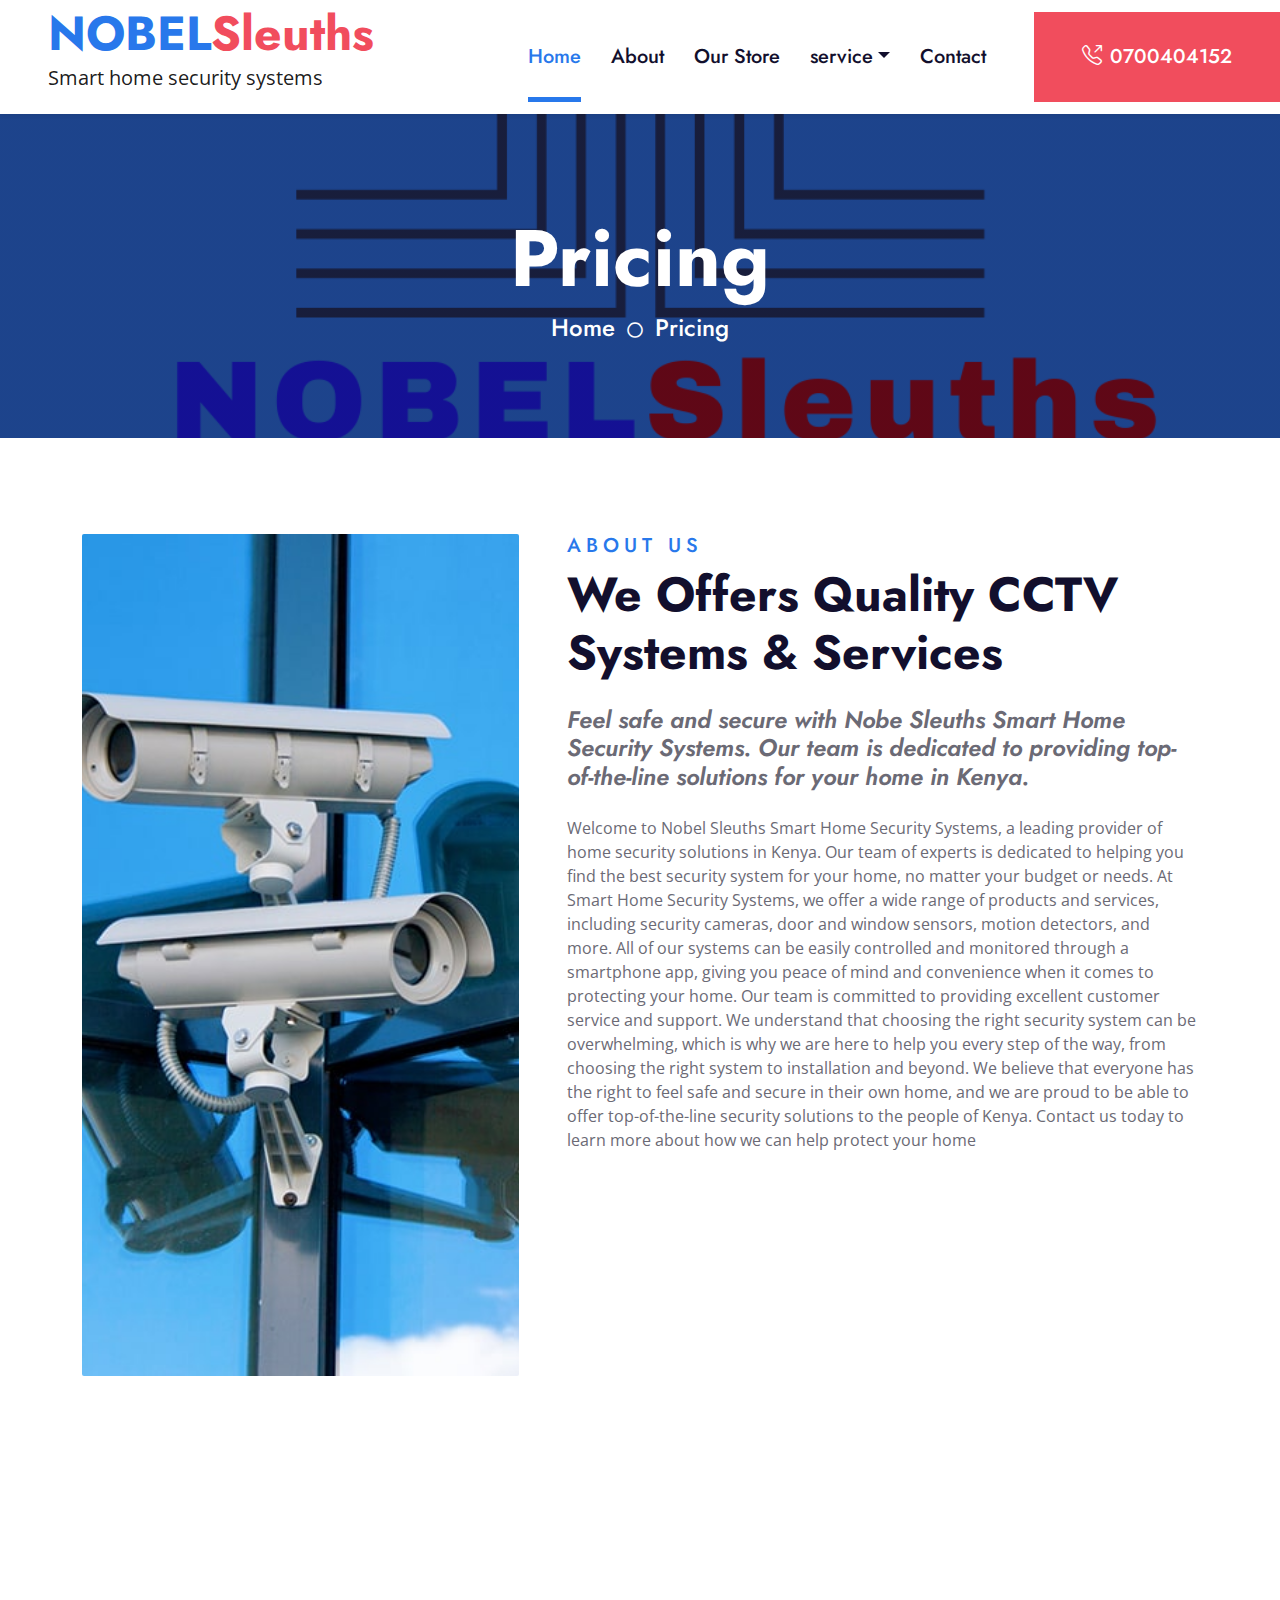
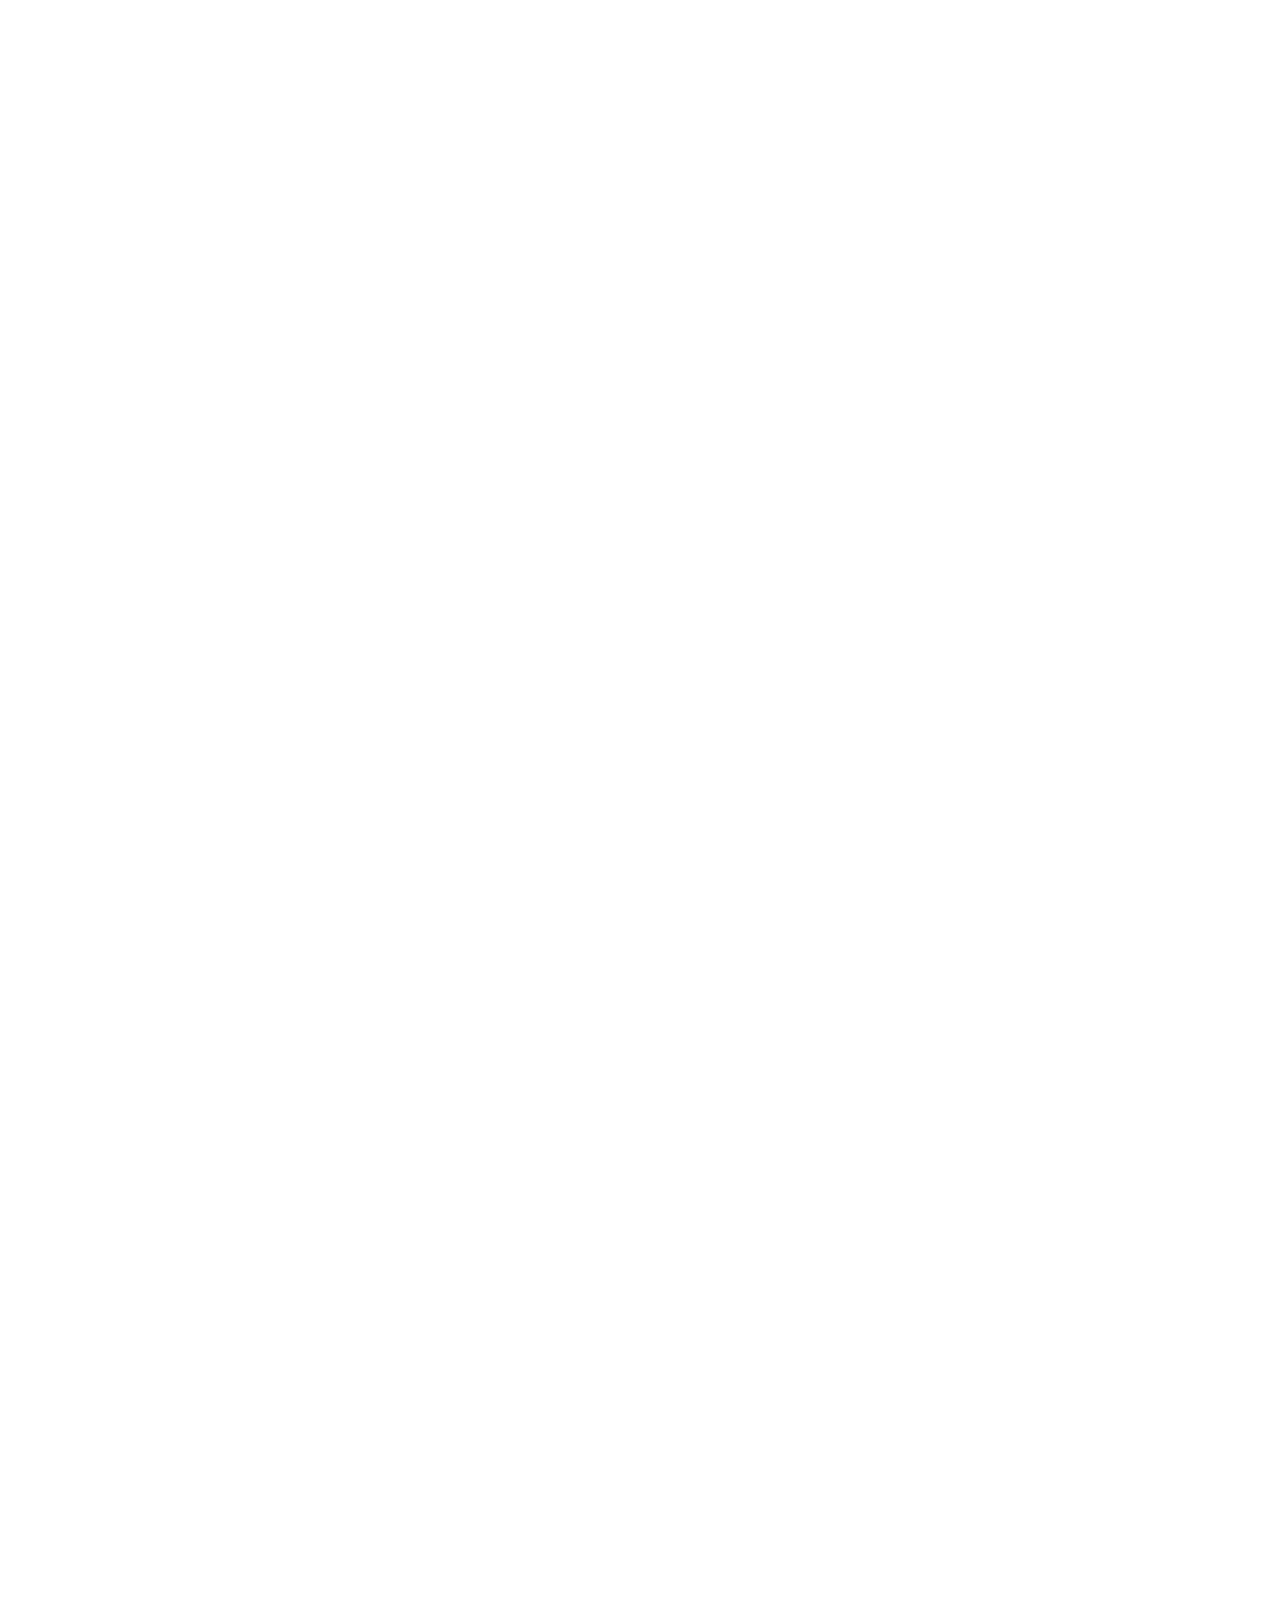
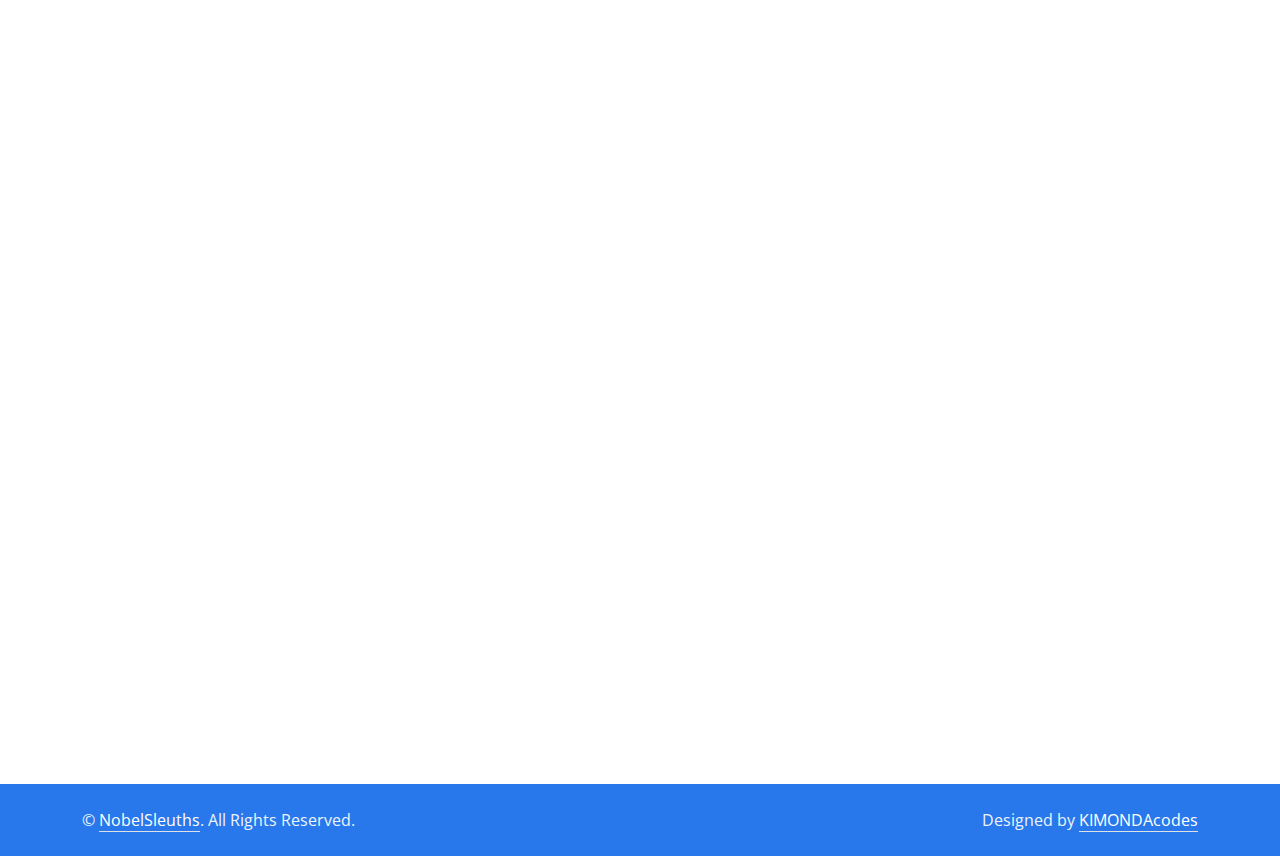
<file: price.html>
<!DOCTYPE html>
<html lang="en">

<head>
    <meta charset="utf-8">
    <title>SafeCam - CCTV Website Template</title>
    <meta content="width=device-width, initial-scale=1.0" name="viewport">
    <meta content="Free HTML Templates" name="keywords">
    <meta content="Free HTML Templates" name="description">

    <!-- Favicon -->
    <link href="img/favicon.ico" rel="icon">

    <!-- Google Web Fonts -->
    <link rel="preconnect" href="https://fonts.gstatic.com">
    <link href="https://fonts.googleapis.com/css2?family=Jost:wght@500;600;700&family=Open+Sans:wght@400;600&display=swap" rel="stylesheet"> 

    <!-- Icon Font Stylesheet -->
    <link href="https://cdnjs.cloudflare.com/ajax/libs/font-awesome/5.10.0/css/all.min.css" rel="stylesheet">
    <link href="https://cdn.jsdelivr.net/npm/bootstrap-icons@1.4.1/font/bootstrap-icons.css" rel="stylesheet">
    <link href="lib/flaticon/font/flaticon.css" rel="stylesheet">

    <!-- Libraries Stylesheet -->
    <link href="lib/owlcarousel/assets/owl.carousel.min.css" rel="stylesheet">
    <link href="lib/animate/animate.min.css" rel="stylesheet">

    <!-- Customized Bootstrap Stylesheet -->
    <link href="css/bootstrap.min.css" rel="stylesheet">

    <!-- Template Stylesheet -->
    <link href="css/style.css" rel="stylesheet">
</head>

<body>
    <!-- Navbar Start -->
    <nav class="navbar navbar-expand-lg bg-white navbar-light shadow-sm py-3 py-lg-0 px-3 px-lg-0">
        <a href="index.html" class="navbar-brand ms-lg-5">
            <h1 class="display-5 m-0 text-primary">NOBEL<span class="text-secondary">Sleuths</span></h1>
            <p class="smart"> Smart home security systems</p>
        </a>
        <button class="navbar-toggler" type="button" data-bs-toggle="collapse" data-bs-target="#navbarCollapse">
            <span class="navbar-toggler-icon"></span>
        </button>
        <div class="collapse navbar-collapse" id="navbarCollapse">
            <div class="navbar-nav ms-auto py-0">
                <a href="index.html" class="nav-item nav-link active">Home</a>
                <a href="about.html" class="nav-item nav-link">About</a>
                <a href="service.html" class="nav-item nav-link">Our Store</a>
                <div class="nav-item dropdown">
                    <a href="#" class="nav-link dropdown-toggle" data-bs-toggle="dropdown">service</a>
                    <div class="dropdown-menu m-0">
                        <a href="price.html" class="dropdown-item">consaltancy</a>
                        <a href="blog.html" class="dropdown-item">installations</a>
                        <a href="detail.html" class="dropdown-item">maintainace</a>
                        <a href="team.html" class="dropdown-item">accessories</a>
                        <a href="testimonial.html" class="dropdown-item">visit our store</a>
                    </div>
                </div>
                <a href="contact.html" class="nav-item nav-link">Contact</a>
                <a href="tel:+123456789" class="nav-item nav-link nav-contact bg-secondary text-white px-5 ms-lg-5"><i class="bi bi-telephone-outbound me-2"></i>0700404152</a>
            </div>
        </div>
    </nav>
    <!-- Navbar End -->


    <!-- Hero Start -->
    <div class="container-fluid bg-primary p-5 hero-header mb-5">
        <div class="row py-5">
            <div class="col-12 text-center">
                <h1 class="display-1 text-white animated zoomIn">Pricing</h1>
                <a href="" class="h4 text-white">Home</a>
                <i class="far fa-circle text-white px-2"></i>
                <a href="" class="h4 text-white">Pricing</a>
            </div>
        </div>
    </div>
    <!-- Hero End -->
    <div class="container-fluid py-5 wow fadeInUp" data-wow-delay="0.1s">
        <div class="container">
            <div class="row gx-5">
                <div class="col-lg-5 mb-5 mb-lg-0" style="min-height: 500px;">
                    <div class="position-relative h-100">
                        <img class="position-absolute w-100 h-100 rounded wow zoomIn" data-wow-delay="0.3s" src="img/about.jpg" style="object-fit: cover;">
                    </div>
                </div>
                <div class="col-lg-7">
                    <div class="mb-4">
                        <h5 class="text-primary text-uppercase" style="letter-spacing: 5px;">About Us</h5>
                        <h1 class="display-5 mb-0">We Offers Quality CCTV Systems & Services</h1>
                    </div>
                    <h4 class="text-body fst-italic mb-4">Feel safe and secure with Nobe Sleuths Smart Home Security Systems. Our team is dedicated to providing top-of-the-line solutions for your home in Kenya. </h4>
                    <p class="mb-4">Welcome to Nobel Sleuths Smart Home Security Systems, a leading provider of home security solutions in Kenya. Our team of experts is dedicated to helping you find the best security system for your home, no matter your budget or needs.

                        At Smart Home Security Systems, we offer a wide range of products and services, including security cameras, door and window sensors, motion detectors, and more. All of our systems can be easily controlled and monitored through a smartphone app, giving you peace of mind and convenience when it comes to protecting your home.
                        
                        Our team is committed to providing excellent customer service and support. We understand that choosing the right security system can be overwhelming, which is why we are here to help you every step of the way, from choosing the right system to installation and beyond.
                        
                        We believe that everyone has the right to feel safe and secure in their own home, and we are proud to be able to offer top-of-the-line security solutions to the people of Kenya. Contact us today to learn more about how we can help protect your home</p>
                    <div class="row g-3">
                        <div class="col-sm-6 wow zoomIn" data-wow-delay="0.6s">
                            <div class="bg-primary d-flex flex-column justify-content-center text-center border-bottom border-5 border-secondary rounded p-3" style="height: 200px;">
                                <i class="fa fa-star fa-4x text-white mb-4"></i>
                                <h4 class="text-white mb-0">Established in Kenya</h4>
                            </div>
                        </div>
                        <div class="col-sm-6 wow zoomIn" data-wow-delay="0.9s">
                            <div class="bg-secondary d-flex flex-column justify-content-center text-center border-bottom border-5 border-primary rounded p-3" style="height: 200px;">
                                <i class="fa fa-award fa-4x text-white mb-4"></i>
                                <h4 class="text-white mb-0">Best IT and Security experts</h4>
                            </div>
                        </div>
                    </div>
                </div>
            </div>
        </div>
    </div>


    <!-- Pricing Plan Start -->
    <div class="container-fluid py-5 wow fadeInUp" data-wow-delay="0.1s" style="margin-bottom: 75px;">
        <div class="container">
            <div class="text-center mx-auto mb-5" style="max-width: 600px;">
                <h5 class="text-primary text-uppercase" style="letter-spacing: 5px;">Pricing Plan</h5>
                <h1 class="display-5 mb-0">Pricing Plan For CCTV Security Services</h1>
            </div>
            <div class="row g-5">
                <div class="col-lg-4 wow slideInUp" data-wow-delay="0.3s">
                    <div class="position-relative border border-primary rounded">
                        <div class="bg-primary text-center pt-5 pb-4">
                            <h3 class="text-white">Basic Plan</h3>
                            <h1 class="display-4 text-white">
                                <small class="align-top"
                                    style="font-size: 22px; line-height: 45px;">$</small>49<small
                                    class="align-bottom" style="font-size: 16px; line-height: 40px;">/
                                    Mo</small>
                            </h1>
                        </div>
                        <div class="text-center py-5">
                            <p class="border-bottom border-light mb-2 pb-2">HTML5 & CSS3</p>
                            <p class="border-bottom border-light mb-2 pb-2">Bootstrap v5</p>
                            <p class="border-bottom border-light mb-2 pb-2">Responsive Layout</p>
                            <p class="border-bottom border-light mb-2 pb-2">Browsers Compatibility</p>
                            <p class="mb-2 pb-2">Easy to Use</p>
                        </div>
                        <a href="" class="btn btn-primary py-2 px-4 position-absolute top-100 start-50 translate-middle">Order Now</a>
                    </div>
                </div>
                <div class="col-lg-4 wow slideInUp" data-wow-delay="0.6s">
                    <div class="position-relative border border-secondary rounded">
                        <div class="bg-secondary text-center pt-5 pb-4">
                            <h3 class="text-white">Standard Plan</h3>
                            <h1 class="display-4 text-white">
                                <small class="align-top"
                                    style="font-size: 22px; line-height: 45px;">$</small>49<small
                                    class="align-bottom" style="font-size: 16px; line-height: 40px;">/
                                    Mo</small>
                            </h1>
                        </div>
                        <div class="text-center py-5">
                            <p class="border-bottom border-light mb-2 pb-2">HTML5 & CSS3</p>
                            <p class="border-bottom border-light mb-2 pb-2">Bootstrap v5</p>
                            <p class="border-bottom border-light mb-2 pb-2">Responsive Layout</p>
                            <p class="border-bottom border-light mb-2 pb-2">Browsers Compatibility</p>
                            <p class="mb-2 pb-2">Easy to Use</p>
                        </div>
                        <a href="" class="btn btn-secondary py-2 px-4 position-absolute top-100 start-50 translate-middle">Order Now</a>
                    </div>
                </div>
                <div class="col-lg-4 wow slideInUp" data-wow-delay="0.9s">
                    <div class="position-relative border border-primary rounded">
                        <div class="bg-primary text-center pt-5 pb-4">
                            <h3 class="text-white">Extended Plan</h3>
                            <h1 class="display-4 text-white">
                                <small class="align-top"
                                    style="font-size: 22px; line-height: 45px;">$</small>49<small
                                    class="align-bottom" style="font-size: 16px; line-height: 40px;">/
                                    Mo</small>
                            </h1>
                        </div>
                        <div class="text-center py-5">
                            <p class="border-bottom border-light mb-2 pb-2">HTML5 & CSS3</p>
                            <p class="border-bottom border-light mb-2 pb-2">Bootstrap v5</p>
                            <p class="border-bottom border-light mb-2 pb-2">Responsive Layout</p>
                            <p class="border-bottom border-light mb-2 pb-2">Browsers Compatibility</p>
                            <p class="mb-2 pb-2">Easy to Use</p>
                        </div>
                        <a href="" class="btn btn-primary py-2 px-4 position-absolute top-100 start-50 translate-middle">Order Now</a>
                    </div>
                </div>
            </div>
        </div>
    </div>
    <!-- Pricing Plan End -->


    <!-- Offer Start -->
    <div class="container-fluid bg-offer my-5 py-5 wow zoomIn" data-wow-delay="0.1s">
        <div class="container py-5">
            <div class="row gx-5 justify-content-center">
                <div class="col-lg-7 text-center">
                    <div class="text-center mx-auto mb-4" style="max-width: 600px;">
                        <h5 class="text-white text-uppercase" style="letter-spacing: 5px;">Special Offer</h5>
                        <h1 class="display-5 text-white">Save 50% On All Items Your First Order</h1>
                    </div>
                    <p class="text-white mb-4">Eirmod sed tempor lorem ut dolores sit kasd ipsum. Dolor ea et dolore et at sea ea at dolor justo ipsum duo rebum sea. Eos vero eos vero ea et dolore eirmod et. Dolores diam duo lorem. Elitr ut dolores magna sit. Sea dolore sed et.</p>
                    <a href="" class="btn btn-primary py-md-3 px-md-5 me-3">Order Now</a>
                    <a href="" class="btn btn-secondary py-md-3 px-md-5">Read More</a>
                </div>
            </div>
        </div>
    </div>
    <!-- Offer End -->


    <!-- Testimonial Start -->
    <div class="container-fluid py-5 wow fadeInUp" data-wow-delay="0.1s">
        <div class="container">
            <div class="text-center mx-auto mb-5" style="max-width: 600px;">
                <h5 class="text-primary text-uppercase" style="letter-spacing: 5px;">Testimonial</h5>
                <h1 class="display-5 mb-0">What People Say About Our Services</h1>
            </div>
            <div class="owl-carousel testimonial-carousel">
                <div class="text-center pb-4">
                    <img class="img-fluid mx-auto rounded-circle" src="img/testimonial-1.jpg" style="width: 100px; height: 100px;" >
                    <div class="testimonial-text bg-light rounded p-4 mt-n5">
                        <p class="mt-5">Dolor et eos labore, stet justo sed est sed. Diam sed sed dolor stet amet eirmod eos labore diam
                        </p>
                        <h4 class="text-truncate">Client Name</h4>
                        <i>Profession</i>
                    </div>
                </div>
                <div class="text-center">
                    <img class="img-fluid mx-auto rounded-circle" src="img/testimonial-2.jpg" style="width: 100px; height: 100px;" >
                    <div class="testimonial-text bg-light rounded p-4 mt-n5">
                        <p class="mt-5">Dolor et eos labore, stet justo sed est sed. Diam sed sed dolor stet amet eirmod eos labore diam
                        </p>
                        <h4 class="text-truncate">Client Name</h4>
                        <i>Profession</i>
                    </div>
                </div>
                <div class="text-center">
                    <img class="img-fluid mx-auto rounded-circle" src="img/testimonial-3.jpg" style="width: 100px; height: 100px;" >
                    <div class="testimonial-text bg-light rounded p-4 mt-n5">
                        <p class="mt-5">Dolor et eos labore, stet justo sed est sed. Diam sed sed dolor stet amet eirmod eos labore diam
                        </p>
                        <h4 class="text-truncate">Client Name</h4>
                        <i>Profession</i>
                    </div>
                </div>
                <div class="text-center">
                    <img class="img-fluid mx-auto rounded-circle" src="img/testimonial-4.jpg" style="width: 100px; height: 100px;" >
                    <div class="testimonial-text bg-light rounded p-4 mt-n5">
                        <p class="mt-5">Dolor et eos labore, stet justo sed est sed. Diam sed sed dolor stet amet eirmod eos labore diam
                        </p>
                        <h4 class="text-truncate">Client Name</h4>
                        <i>Profession</i>
                    </div>
                </div>
            </div>
        </div>
    </div>
    <!-- Testimonial End -->
    

    <!-- Footer Start -->
    <div class="container-fluid bg-dark text-light mt-5 py-5 wow fadeInUp" data-wow-delay="0.1s">
        <div class="container pt-5">
            <div class="row g-5">
                <div class="col-lg-3 col-md-6">
                    <h3 class="text-white mb-4">Quick Links</h3>
                    <div class="d-flex flex-column justify-content-start">
                        <a class="text-light mb-2" href="#"><i class="bi bi-arrow-right text-primary me-2"></i>Home</a>
                        <a class="text-light mb-2" href="#"><i class="bi bi-arrow-right text-primary me-2"></i>About Us</a>
                        <a class="text-light mb-2" href="#"><i class="bi bi-arrow-right text-primary me-2"></i>Our Services</a>
                        <!--<a class="text-light mb-2" href="#"><i class="bi bi-arrow-right text-primary me-2"></i>Blog</a>-->
                        <a class="text-light" href="#"><i class="bi bi-arrow-right text-primary me-2"></i>Contact Us</a>
                    </div>
                </div>
                <div class="col-lg-3 col-md-6">
                    <h3 class="text-white mb-4">Popular Links</h3>
                    <div class="d-flex flex-column justify-content-start">
                        <a class="text-light mb-2" href="#"><i class="bi bi-arrow-right text-primary me-2"></i>Home</a>
                        <a class="text-light mb-2" href="#"><i class="bi bi-arrow-right text-primary me-2"></i>About Us</a>
                        <a class="text-light mb-2" href="#"><i class="bi bi-arrow-right text-primary me-2"></i>Our Services</a>
                        <!--<a class="text-light mb-2" href="#"><i class="bi bi-arrow-right text-primary me-2"></i>Latest Blog</a>-->
                        <a class="text-light" href="#"><i class="bi bi-arrow-right text-primary me-2"></i>Contact Us</a>
                    </div>
                </div>
                <div class="col-lg-3 col-md-6">
                    <h3 class="text-white mb-4">Get In Touch</h3>
                    <p class="mb-2"><i class="bi bi-geo-alt text-primary me-2"></i>Twin House, Githunguri, Kiambu</p>
                    <p class="mb-2"><i class="bi bi-envelope-open text-primary me-2"></i>nobelsleuths@gmail.com</p>
                    <p class="mb-0"><i class="bi bi-telephone text-primary me-2"></i>0700404152</p>
                </div>
                <div class="col-lg-3 col-md-6">
                    <h3 class="text-white mb-4">Follow Us</h3>
                    <div class="d-flex">
                        <a class="btn btn-lg btn-primary btn-lg-square rounded me-2" href="#"><i class="fab fa-twitter fw-normal"></i></a>
                        <a class="btn btn-lg btn-primary btn-lg-square rounded me-2" href="#"><i class="fab fa-facebook-f fw-normal"></i></a>
                        <a class="btn btn-lg btn-primary btn-lg-square rounded me-2" href="#"><i class="fab fa-linkedin-in fw-normal"></i></a>
                        <a class="btn btn-lg btn-primary btn-lg-square rounded" href="#"><i class="fab fa-instagram fw-normal"></i></a>
                    </div>
                </div>
                <div class="col-12">
                    <form class="mx-auto" style="max-width: 600px;">
                        <div class="input-group">
                            <input type="text" class="form-control border-white p-3" placeholder="Your Email">
                            <button class="btn btn-primary px-4">Sign Up</button>
                        </div>
                    </form>
                </div>
            </div>
        </div>
    </div>
    <div class="container-fluid bg-primary text-light py-4">
        <div class="container">
            <div class="row g-5">
                <div class="col-md-6 text-center text-md-start">
                    <p class="mb-md-0">&copy; <a class="text-white border-bottom" href="#">NobelSleuths</a>. All Rights Reserved.</p>
                </div>
                <div class="col-md-6 text-center text-md-end">
                    <p class="mb-0">Designed by <a class="text-white border-bottom" href="https://htmlcodex.com">KIMONDAcodes</a></p>
                </div>
            </div>
        </div>
    </div>
    <!-- Footer End -->


    <!-- Back to Top -->
    <a href="#" class="btn btn-lg btn-secondary btn-lg-square rounded back-to-top"><i class="bi bi-arrow-up"></i></a>


    <!-- JavaScript Libraries -->
    <script src="https://code.jquery.com/jquery-3.4.1.min.js"></script>
    <script src="https://cdn.jsdelivr.net/npm/bootstrap@5.0.0/dist/js/bootstrap.bundle.min.js"></script>
    <script src="lib/wow/wow.min.js"></script>
    <script src="lib/easing/easing.min.js"></script>
    <script src="lib/waypoints/waypoints.min.js"></script>
    <script src="lib/owlcarousel/owl.carousel.min.js"></script>

    <!-- Template Javascript -->
    <script src="js/main.js"></script>
</body>

</html>
</file>
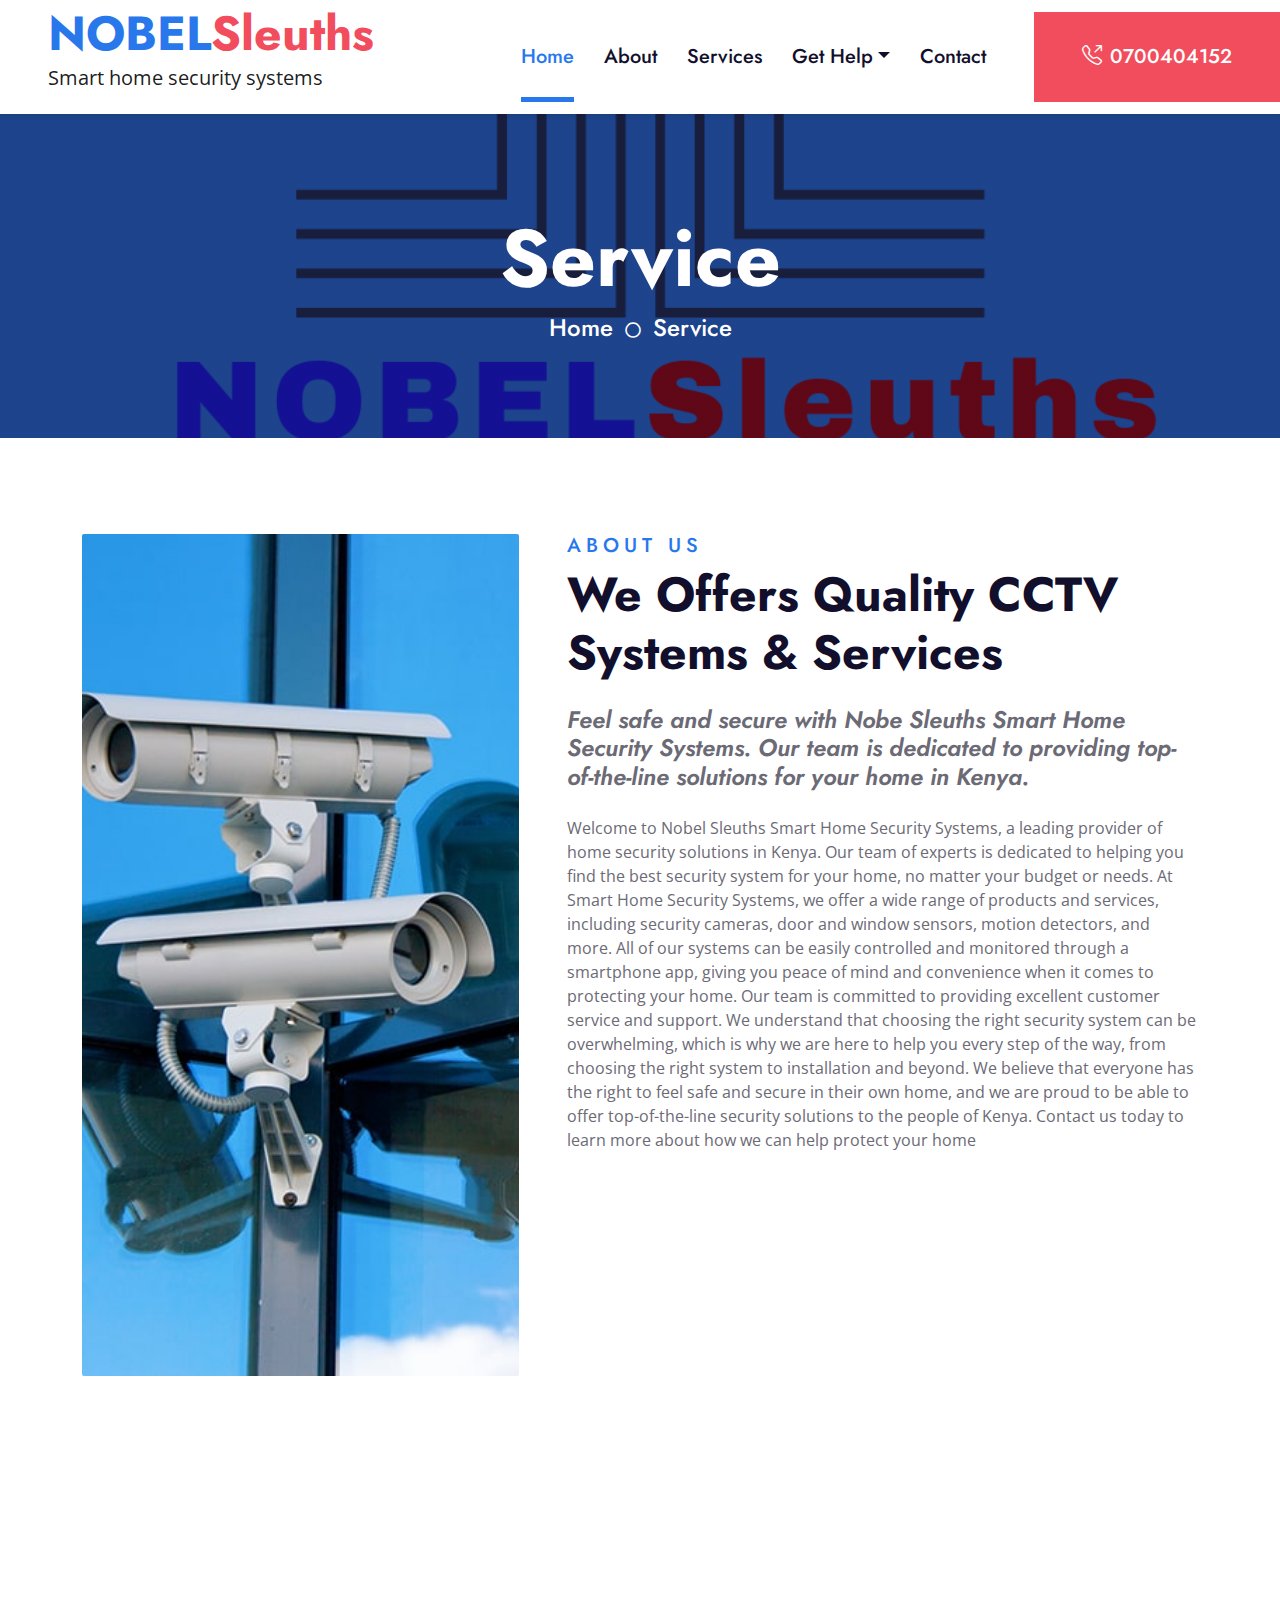
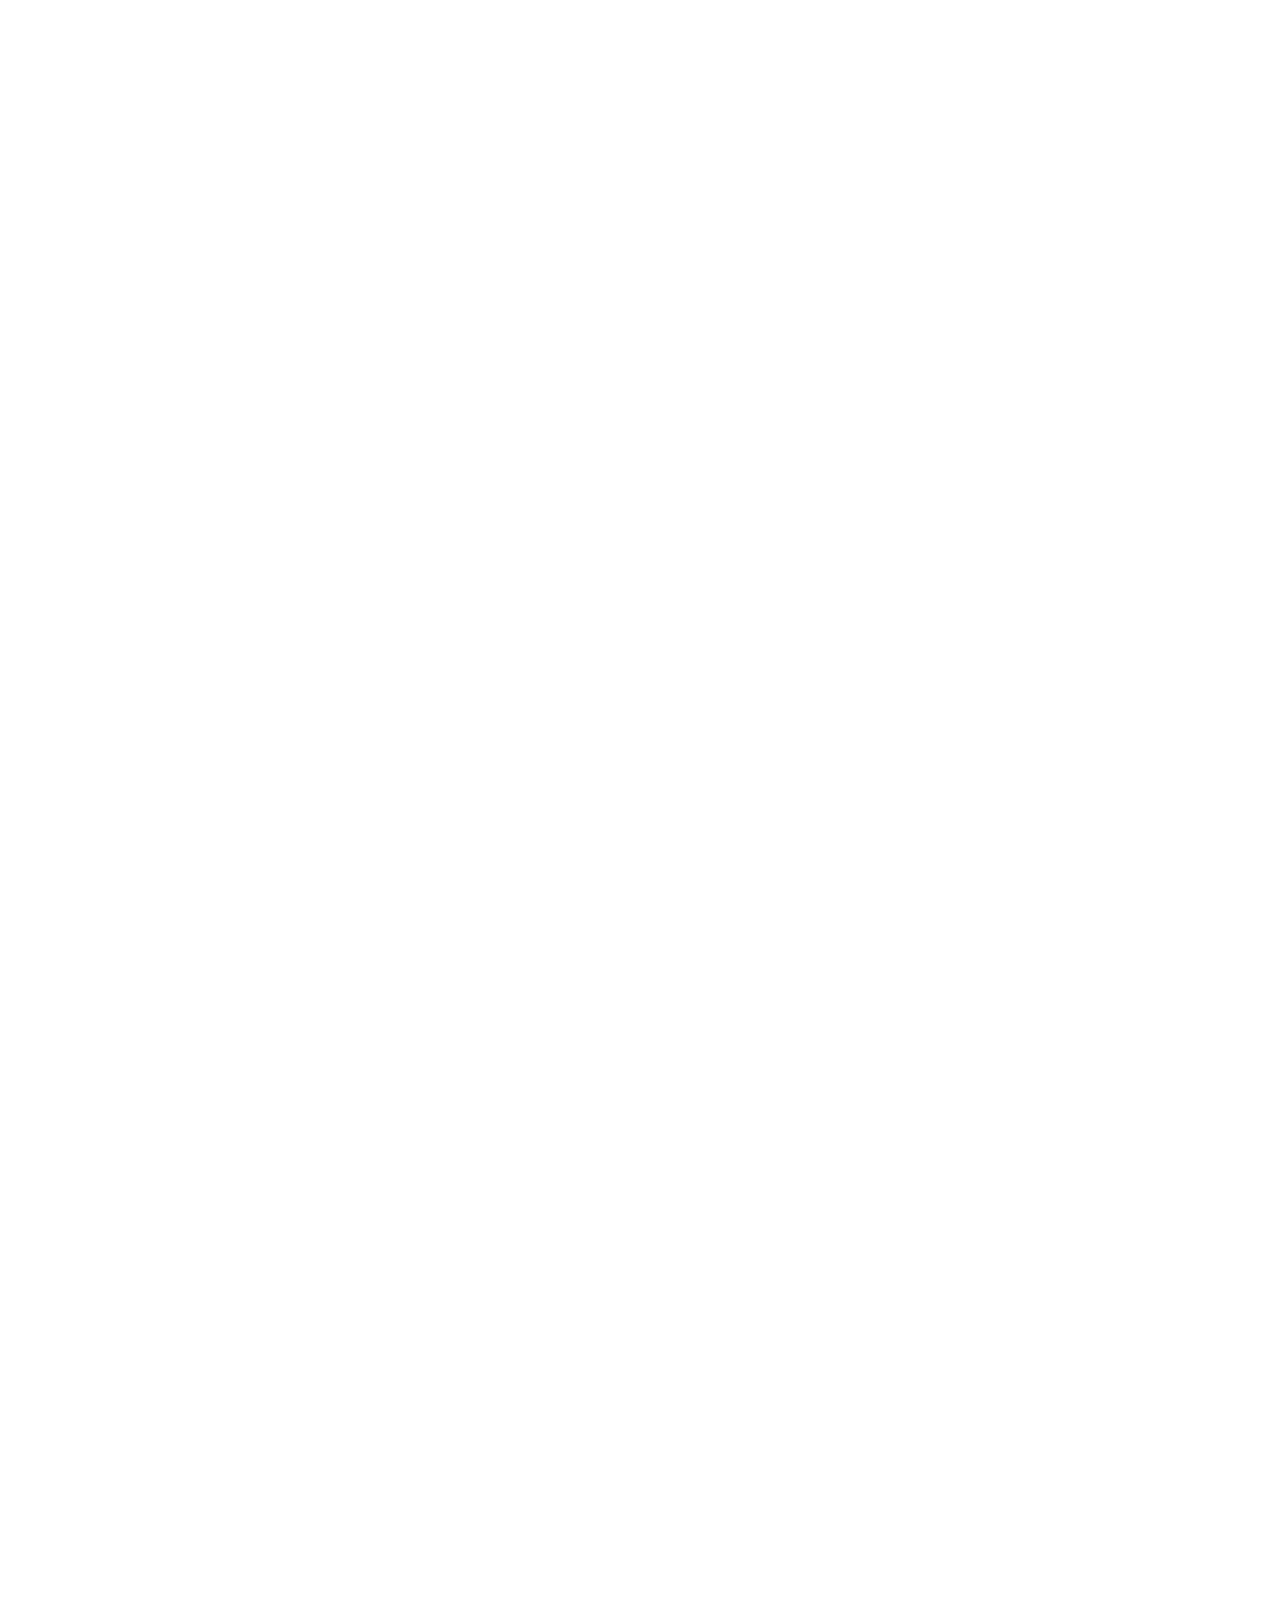
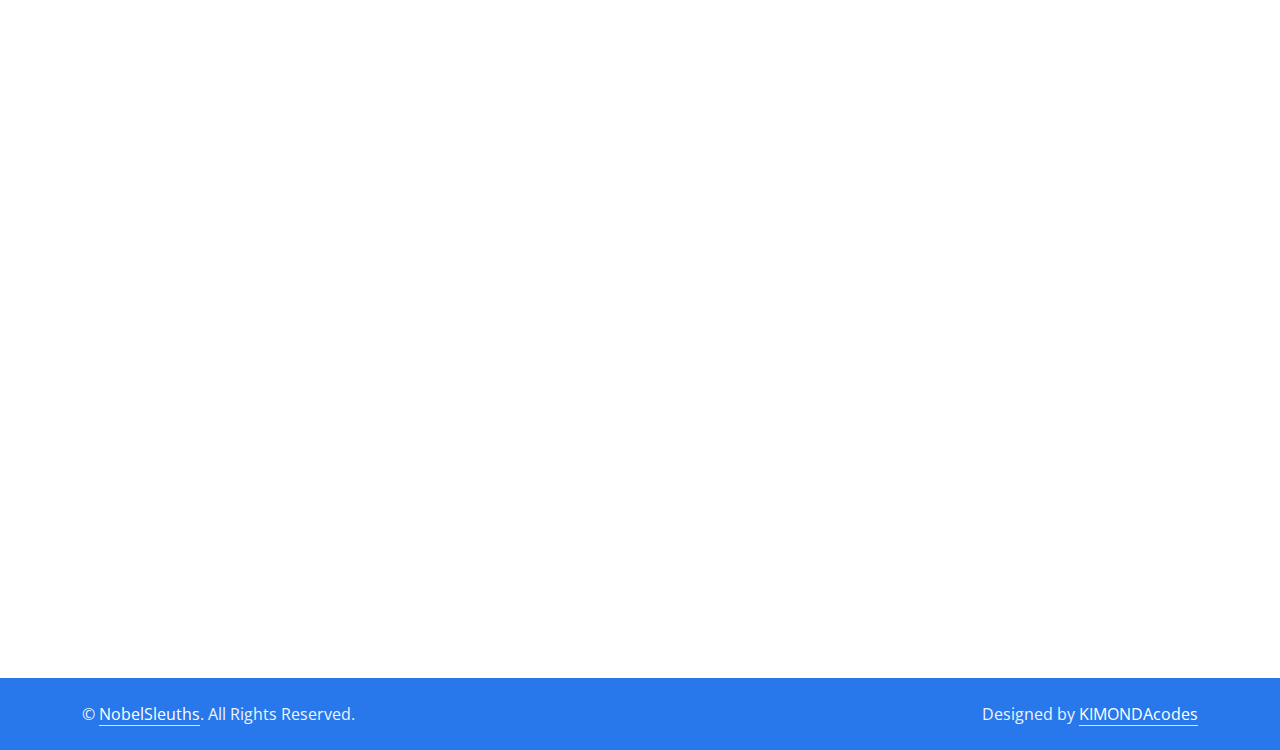
<file: service.html>
<!DOCTYPE html>
<html lang="en">

<head>
    <meta charset="utf-8">
    <title>NobelSleuths - kenya smart home security systems</title>
    <meta content="width=device-width, initial-scale=1.0" name="viewport">
    <meta content="Free HTML Templates" name="keywords">
    <meta content="Free HTML Templates" name="description">

    <!-- Favicon -->
    <link href="img/securityicon.png" rel="icon">

    <!-- Google Web Fonts -->
    <link rel="preconnect" href="https://fonts.gstatic.com">
    <link href="https://fonts.googleapis.com/css2?family=Jost:wght@500;600;700&family=Open+Sans:wght@400;600&display=swap" rel="stylesheet"> 

    <!-- Icon Font Stylesheet -->
    <link href="https://cdnjs.cloudflare.com/ajax/libs/font-awesome/5.10.0/css/all.min.css" rel="stylesheet">
    <link href="https://cdn.jsdelivr.net/npm/bootstrap-icons@1.4.1/font/bootstrap-icons.css" rel="stylesheet">
    <link href="lib/flaticon/font/flaticon.css" rel="stylesheet">

    <!-- Libraries Stylesheet -->
    <link href="lib/owlcarousel/assets/owl.carousel.min.css" rel="stylesheet">
    <link href="lib/animate/animate.min.css" rel="stylesheet">

    <!-- Customized Bootstrap Stylesheet -->
    <link href="css/bootstrap.min.css" rel="stylesheet">

    <!-- Template Stylesheet -->
    <link href="css/style.css" rel="stylesheet">
</head>

<body>
    <!-- Navbar Start -->
    <nav class="navbar navbar-expand-lg bg-white navbar-light shadow-sm py-3 py-lg-0 px-3 px-lg-0">
        <a href="index.html" class="navbar-brand ms-lg-5">
            <h1 class="display-5 m-0 text-primary">NOBEL<span class="text-secondary">Sleuths</span></h1>
            <p class="smart"> Smart home security systems</p>
        </a>
        <button class="navbar-toggler" type="button" data-bs-toggle="collapse" data-bs-target="#navbarCollapse">
            <span class="navbar-toggler-icon"></span>
        </button>
        <div class="collapse navbar-collapse" id="navbarCollapse">
            <div class="navbar-nav ms-auto py-0">
                <a href="index.html" class="nav-item nav-link active">Home</a>
                <a href="about.html" class="nav-item nav-link">About</a>
                <a href="service.html" class="nav-item nav-link">Services</a>
                <div class="nav-item dropdown">
                    <a href="#" class="nav-link dropdown-toggle" data-bs-toggle="dropdown">Get Help</a>
                    <div class="dropdown-menu m-0">
                        <a href="price.html" class="dropdown-item">consaltancy</a>
                        <a href="blog.html" class="dropdown-item">installations</a>
                        <a href="detail.html" class="dropdown-item">maintainace</a>
                        <a href="team.html" class="dropdown-item">accessories</a>
                        <a href="testimonial.html" class="dropdown-item">visit our store</a>
                    </div>
                </div>
                <a href="contact.html" class="nav-item nav-link">Contact</a>
                <a href="tel:+123456789" class="nav-item nav-link nav-contact bg-secondary text-white px-5 ms-lg-5"><i class="bi bi-telephone-outbound me-2"></i>0700404152</a>
            </div>
        </div>
    </nav>
    <!-- Navbar End -->


    <!-- Hero Start -->
    <div class="container-fluid bg-primary p-5 hero-header mb-5">
        <div class="row py-5">
            <div class="col-12 text-center">
                <h1 class="display-1 text-white animated zoomIn">Service</h1>
                <a href="" class="h4 text-white">Home</a>
                <i class="far fa-circle text-white px-2"></i>
                <a href="" class="h4 text-white">Service</a>
            </div>
        </div>
    </div>
    <!-- Hero End -->
    <div class="container-fluid py-5 wow fadeInUp" data-wow-delay="0.1s">
        <div class="container">
            <div class="row gx-5">
                <div class="col-lg-5 mb-5 mb-lg-0" style="min-height: 500px;">
                    <div class="position-relative h-100">
                        <img class="position-absolute w-100 h-100 rounded wow zoomIn" data-wow-delay="0.3s" src="img/about.jpg" style="object-fit: cover;">
                    </div>
                </div>
                <div class="col-lg-7">
                    <div class="mb-4">
                        <h5 class="text-primary text-uppercase" style="letter-spacing: 5px;">About Us</h5>
                        <h1 class="display-5 mb-0">We Offers Quality CCTV Systems & Services</h1>
                    </div>
                    <h4 class="text-body fst-italic mb-4">Feel safe and secure with Nobe Sleuths Smart Home Security Systems. Our team is dedicated to providing top-of-the-line solutions for your home in Kenya. </h4>
                    <p class="mb-4">Welcome to Nobel Sleuths Smart Home Security Systems, a leading provider of home security solutions in Kenya. Our team of experts is dedicated to helping you find the best security system for your home, no matter your budget or needs.

                        At Smart Home Security Systems, we offer a wide range of products and services, including security cameras, door and window sensors, motion detectors, and more. All of our systems can be easily controlled and monitored through a smartphone app, giving you peace of mind and convenience when it comes to protecting your home.
                        
                        Our team is committed to providing excellent customer service and support. We understand that choosing the right security system can be overwhelming, which is why we are here to help you every step of the way, from choosing the right system to installation and beyond.
                        
                        We believe that everyone has the right to feel safe and secure in their own home, and we are proud to be able to offer top-of-the-line security solutions to the people of Kenya. Contact us today to learn more about how we can help protect your home</p>
                    <div class="row g-3">
                        <div class="col-sm-6 wow zoomIn" data-wow-delay="0.6s">
                            <div class="bg-primary d-flex flex-column justify-content-center text-center border-bottom border-5 border-secondary rounded p-3" style="height: 200px;">
                                <i class="fa fa-star fa-4x text-white mb-4"></i>
                                <h4 class="text-white mb-0">Established in Kenya</h4>
                            </div>
                        </div>
                        <div class="col-sm-6 wow zoomIn" data-wow-delay="0.9s">
                            <div class="bg-secondary d-flex flex-column justify-content-center text-center border-bottom border-5 border-primary rounded p-3" style="height: 200px;">
                                <i class="fa fa-award fa-4x text-white mb-4"></i>
                                <h4 class="text-white mb-0">Best IT and Security experts</h4>
                            </div>
                        </div>
                    </div>
                </div>
            </div>
        </div>
    </div>


    <!-- Services Start -->
    <div class="container-fluid py-5 wow fadeInUp" data-wow-delay="0.1s">
        <div class="container">
            <div class="text-center mx-auto mb-5" style="max-width: 600px;">
                <h5 class="text-primary text-uppercase" style="letter-spacing: 5px;">Services</h5>
                <h1 class="display-5 mb-0">Our Excellent CCTV Security Services</h1>
            </div>
            <div class="row g-5">
                <div class="col-lg-4 col-md-6 wow zoomIn" data-wow-delay="0.3s">
                    <div class="service-item bg-light border-bottom border-5 border-primary rounded">
                        <div class="position-relative p-5">
                            <i class="flaticon-cctv d-block display-1 fw-normal text-secondary mb-3"></i>
                            <h5 class="text-primary mb-0">Nobel Sleuths</h5>
                            <h3 class="mb-3">Installation</h3>
                            <p>We offer professional installation services for a wide range of security equipment, including:

                                Security cameras,
                                Door and window sensors,
                                Motion detectors,
                                Smart locks and
                                Alarm systems.
                                Our team of experts will ensure that all of these products are properly installed and configured to meet your specific needs, so you can have peace of mind knowing that your home is protected. Trust us to provide a seamless and hassle-free installation experience.</p>
                            <a href="">Read More<i class="bi bi-arrow-right ms-2"></i></a>
                        </div>
                    </div>
                </div>
                <div class="col-lg-4 col-md-6 wow zoomIn" data-wow-delay="0.6s">
                    <div class="service-item bg-light border-bottom border-5 border-primary rounded">
                        <div class="position-relative p-5">
                            <i class="flaticon-surveillance d-block display-1 fw-normal text-secondary mb-3"></i>
                            <h5 class="text-primary mb-0">Nobel Sleuths</h5>
                            <h3 class="mb-3">Configuration</h3>
                            <p>We offer comprehensive configuration services to ensure that your security system is tailored to your specific needs. Our team of experts will work with you to understand your unique security requirements and preferences, and will configure your system accordingly. We will also provide training and support to help you get the most out of your security system. Whether you need to customize alerts, add or remove devices, or fine-tune your system's settings, we have you covered. Trust us to provide expert guidance and support every step of the way.</p>
                            <a href="">Read More<i class="bi bi-arrow-right ms-2"></i></a>
                        </div>
                    </div>
                </div>
                <div class="col-lg-4 col-md-6 wow zoomIn" data-wow-delay="0.9s">
                    <div class="service-item bg-light border-bottom border-5 border-primary rounded">
                        <div class="position-relative p-5">
                            <i class="flaticon-camera d-block display-1 fw-normal text-secondary mb-3"></i>
                            <h5 class="text-primary mb-0">Nobel Sleuths</h5>
                            <h3 class="mb-3">Maintenance</h3>
                            <p>We offer repair and maintenance services to help keep your security system in top working condition. Whether you are experiencing issues with your cameras, sensors, or alarm system, our team of experts is here to help. We offer fast and reliable repair services to identify and resolve any problems you may be experiencing. In addition to repair services, we also offer maintenance services to help prevent future issues and ensure that your system is always operating at its best. Trust us to keep your home security system running smoothly.




                            </p>
                            <a href="">Read More<i class="bi bi-arrow-right ms-2"></i></a>
                        </div>
                    </div>
                </div>
                <div class="col-lg-4 col-md-6 wow zoomIn" data-wow-delay="0.3s">
                    <div class="service-item bg-light border-bottom border-5 border-primary rounded">
                        <div class="position-relative p-5">
                            <i class="flaticon-double d-block display-1 fw-normal text-secondary mb-3"></i>
                            <h5 class="text-primary mb-0">Nobel Sleuths</h5>
                            <h3 class="mb-3">Repair & Service</h3>
                            <p>We offer repair and service services to help keep your security system in top working condition. Whether you are experiencing issues with your cameras, sensors, or alarm system, our team of experts is here to help. We offer fast and reliable repair services to identify and resolve any problems you may be experiencing. In addition to repair services, we also offer ongoing service and maintenance to help prevent future issues and ensure that your system is always operating at its best. Trust us to keep your home security system running smoothly and efficiently.</p>
                            <a href="">Read More<i class="bi bi-arrow-right ms-2"></i></a>
                        </div>
                    </div>
                </div>
                <div class="col-lg-4 col-md-6 wow zoomIn" data-wow-delay="0.6s">
                    <div class="service-item bg-light border-bottom border-5 border-primary rounded">
                        <div class="position-relative p-5">
                            <i class="flaticon-security-system d-block display-1 fw-normal text-secondary mb-3"></i>
                            <h5 class="text-primary mb-0">Nobel Sleuths</h5>
                            <h3 class="mb-3">Consultancy</h3>
                            <p>we offer professional consultancy services to help you choose the best security system for your home. Our team of experts will work with you to understand your specific security needs and preferences, and will provide personalized recommendations to help you find the perfect system for your home. We will also provide guidance and support throughout the process of selecting, installing, and configuring your security system. Trust us to provide expert advice and assistance every step of the way.</p>
                            <a href="">Read More<i class="bi bi-arrow-right ms-2"></i></a>
                        </div>
                    </div>
                </div>
                <div class="col-lg-4 col-md-6 wow zoomIn" data-wow-delay="0.9s">
                    <div class="service-item bg-light border-bottom border-5 border-primary rounded">
                        <div class="position-relative p-5">
                            <i class="flaticon-recorder d-block display-1 fw-normal text-secondary mb-3"></i>
                            <h5 class="text-primary mb-0">Nobel Sleuths</h5>
                            <h3 class="mb-3">Data Storage</h3>
                            <p>We offer secure data storage solutions to help you keep your home security footage safe and organized. Our systems use state-of-the-art technology to ensure that your data is stored securely and can only be accessed by authorized users. We offer a variety of storage options, including cloud storage and local storage, to suit your specific needs and preferences. Our team of experts will work with you to determine the best storage solution for your home security system and will provide ongoing support and assistance to help you manage your stored data. Trust us to provide reliable and secure data storage solutions.</p>
                            <a href="">Read More<i class="bi bi-arrow-right ms-2"></i></a>
                        </div>
                    </div>
                </div>
            </div>
        </div>
    </div>
    <!-- Services End -->


    <!-- Offer Start --
    <div class="container-fluid bg-offer my-5 py-5 wow zoomIn" data-wow-delay="0.1s">
        <div class="container py-5">
            <div class="row gx-5 justify-content-center">
                <div class="col-lg-7 text-center">
                    <div class="text-center mx-auto mb-4" style="max-width: 600px;">
                        <h5 class="text-white text-uppercase" style="letter-spacing: 5px;">Special Offer</h5>
                        <h1 class="display-5 text-white">Save 50% On All Items Your First Order</h1>
                    </div>
                    <p class="text-white mb-4">Eirmod sed tempor lorem ut dolores sit kasd ipsum. Dolor ea et dolore et at sea ea at dolor justo ipsum duo rebum sea. Eos vero eos vero ea et dolore eirmod et. Dolores diam duo lorem. Elitr ut dolores magna sit. Sea dolore sed et.</p>
                    <a href="" class="btn btn-primary py-md-3 px-md-5 me-3">Order Now</a>
                    <a href="" class="btn btn-secondary py-md-3 px-md-5">Read More</a>
                </div>
            </div>
        </div>
    </div>
    <!-- Offer End --


    <!-- Testimonial Start --
    <div class="container-fluid py-5 wow fadeInUp" data-wow-delay="0.1s">
        <div class="container">
            <div class="text-center mx-auto mb-5" style="max-width: 600px;">
                <h5 class="text-primary text-uppercase" style="letter-spacing: 5px;">Testimonial</h5>
                <h1 class="display-5 mb-0">What People Say About Our Services</h1>
            </div>
            <div class="owl-carousel testimonial-carousel">
                <div class="text-center pb-4">
                    <img class="img-fluid mx-auto rounded-circle" src="img/testimonial-1.jpg" style="width: 100px; height: 100px;" >
                    <div class="testimonial-text bg-light rounded p-4 mt-n5">
                        <p class="mt-5">Dolor et eos labore, stet justo sed est sed. Diam sed sed dolor stet amet eirmod eos labore diam
                        </p>
                        <h4 class="text-truncate">Client Name</h4>
                        <i>Profession</i>
                    </div>
                </div>
                <div class="text-center">
                    <img class="img-fluid mx-auto rounded-circle" src="img/testimonial-2.jpg" style="width: 100px; height: 100px;" >
                    <div class="testimonial-text bg-light rounded p-4 mt-n5">
                        <p class="mt-5">Dolor et eos labore, stet justo sed est sed. Diam sed sed dolor stet amet eirmod eos labore diam
                        </p>
                        <h4 class="text-truncate">Client Name</h4>
                        <i>Profession</i>
                    </div>
                </div>
                <div class="text-center">
                    <img class="img-fluid mx-auto rounded-circle" src="img/testimonial-3.jpg" style="width: 100px; height: 100px;" >
                    <div class="testimonial-text bg-light rounded p-4 mt-n5">
                        <p class="mt-5">Dolor et eos labore, stet justo sed est sed. Diam sed sed dolor stet amet eirmod eos labore diam
                        </p>
                        <h4 class="text-truncate">Client Name</h4>
                        <i>Profession</i>
                    </div>
                </div>
                <div class="text-center">
                    <img class="img-fluid mx-auto rounded-circle" src="img/testimonial-4.jpg" style="width: 100px; height: 100px;" >
                    <div class="testimonial-text bg-light rounded p-4 mt-n5">
                        <p class="mt-5">Dolor et eos labore, stet justo sed est sed. Diam sed sed dolor stet amet eirmod eos labore diam
                        </p>
                        <h4 class="text-truncate">Client Name</h4>
                        <i>Profession</i>
                    </div>
                </div>
            </div>
        </div>
    </div>
    <!-- Testimonial End -->
    

    <!-- Footer Start -->
    <div class="container-fluid bg-dark text-light mt-5 py-5 wow fadeInUp" data-wow-delay="0.1s">
        <div class="container pt-5">
            <div class="row g-5">
                <div class="col-lg-3 col-md-6">
                    <h3 class="text-white mb-4">Quick Links</h3>
                    <div class="d-flex flex-column justify-content-start">
                        <a class="text-light mb-2" href="#"><i class="bi bi-arrow-right text-primary me-2"></i>Home</a>
                        <a class="text-light mb-2" href="#"><i class="bi bi-arrow-right text-primary me-2"></i>About Us</a>
                        <a class="text-light mb-2" href="#"><i class="bi bi-arrow-right text-primary me-2"></i>Our Services</a>
                        <!--<a class="text-light mb-2" href="#"><i class="bi bi-arrow-right text-primary me-2"></i>Blog</a>-->
                        <a class="text-light" href="#"><i class="bi bi-arrow-right text-primary me-2"></i>Contact Us</a>
                    </div>
                </div>
                <div class="col-lg-3 col-md-6">
                    <h3 class="text-white mb-4">Popular Links</h3>
                    <div class="d-flex flex-column justify-content-start">
                        <a class="text-light mb-2" href="#"><i class="bi bi-arrow-right text-primary me-2"></i>Home</a>
                        <a class="text-light mb-2" href="#"><i class="bi bi-arrow-right text-primary me-2"></i>About Us</a>
                        <a class="text-light mb-2" href="#"><i class="bi bi-arrow-right text-primary me-2"></i>Our Services</a>
                        <!--<a class="text-light mb-2" href="#"><i class="bi bi-arrow-right text-primary me-2"></i>Latest Blog</a>-->
                        <a class="text-light" href="#"><i class="bi bi-arrow-right text-primary me-2"></i>Contact Us</a>
                    </div>
                </div>
                <div class="col-lg-3 col-md-6">
                    <h3 class="text-white mb-4">Get In Touch</h3>
                    <p class="mb-2"><i class="bi bi-geo-alt text-primary me-2"></i>Twin House, Githunguri, Kiambu</p>
                    <p class="mb-2"><i class="bi bi-envelope-open text-primary me-2"></i>nobelsleuths@gmail.com</p>
                    <p class="mb-0"><i class="bi bi-telephone text-primary me-2"></i>0700404152</p>
                </div>
                <div class="col-lg-3 col-md-6">
                    <h3 class="text-white mb-4">Follow Us</h3>
                    <div class="d-flex">
                        <a class="btn btn-lg btn-primary btn-lg-square rounded me-2" href="#"><i class="fab fa-twitter fw-normal"></i></a>
                        <a class="btn btn-lg btn-primary btn-lg-square rounded me-2" href="#"><i class="fab fa-facebook-f fw-normal"></i></a>
                        <a class="btn btn-lg btn-primary btn-lg-square rounded me-2" href="#"><i class="fab fa-linkedin-in fw-normal"></i></a>
                        <a class="btn btn-lg btn-primary btn-lg-square rounded" href="#"><i class="fab fa-instagram fw-normal"></i></a>
                    </div>
                </div>
                <div class="col-12">
                    <form class="mx-auto" style="max-width: 600px;">
                        <div class="input-group">
                            <input type="text" class="form-control border-white p-3" placeholder="Your Email">
                            <button class="btn btn-primary px-4">Sign Up</button>
                        </div>
                    </form>
                </div>
            </div>
        </div>
    </div>
    <div class="container-fluid bg-primary text-light py-4">
        <div class="container">
            <div class="row g-5">
                <div class="col-md-6 text-center text-md-start">
                    <p class="mb-md-0">&copy; <a class="text-white border-bottom" href="#">NobelSleuths</a>. All Rights Reserved.</p>
                </div>
                <div class="col-md-6 text-center text-md-end">
                    <p class="mb-0">Designed by <a class="text-white border-bottom" href="https://htmlcodex.com">KIMONDAcodes</a></p>
                </div>
            </div>
        </div>
    </div>
    <!-- Footer End -->


    <!-- Back to Top -->
    <a href="#" class="btn btn-lg btn-secondary btn-lg-square rounded back-to-top"><i class="bi bi-arrow-up"></i></a>


    <!-- JavaScript Libraries -->
    <script src="https://code.jquery.com/jquery-3.4.1.min.js"></script>
    <script src="https://cdn.jsdelivr.net/npm/bootstrap@5.0.0/dist/js/bootstrap.bundle.min.js"></script>
    <script src="lib/wow/wow.min.js"></script>
    <script src="lib/easing/easing.min.js"></script>
    <script src="lib/waypoints/waypoints.min.js"></script>
    <script src="lib/owlcarousel/owl.carousel.min.js"></script>

    <!-- Template Javascript -->
    <script src="js/main.js"></script>
</body>

</html>
</file>
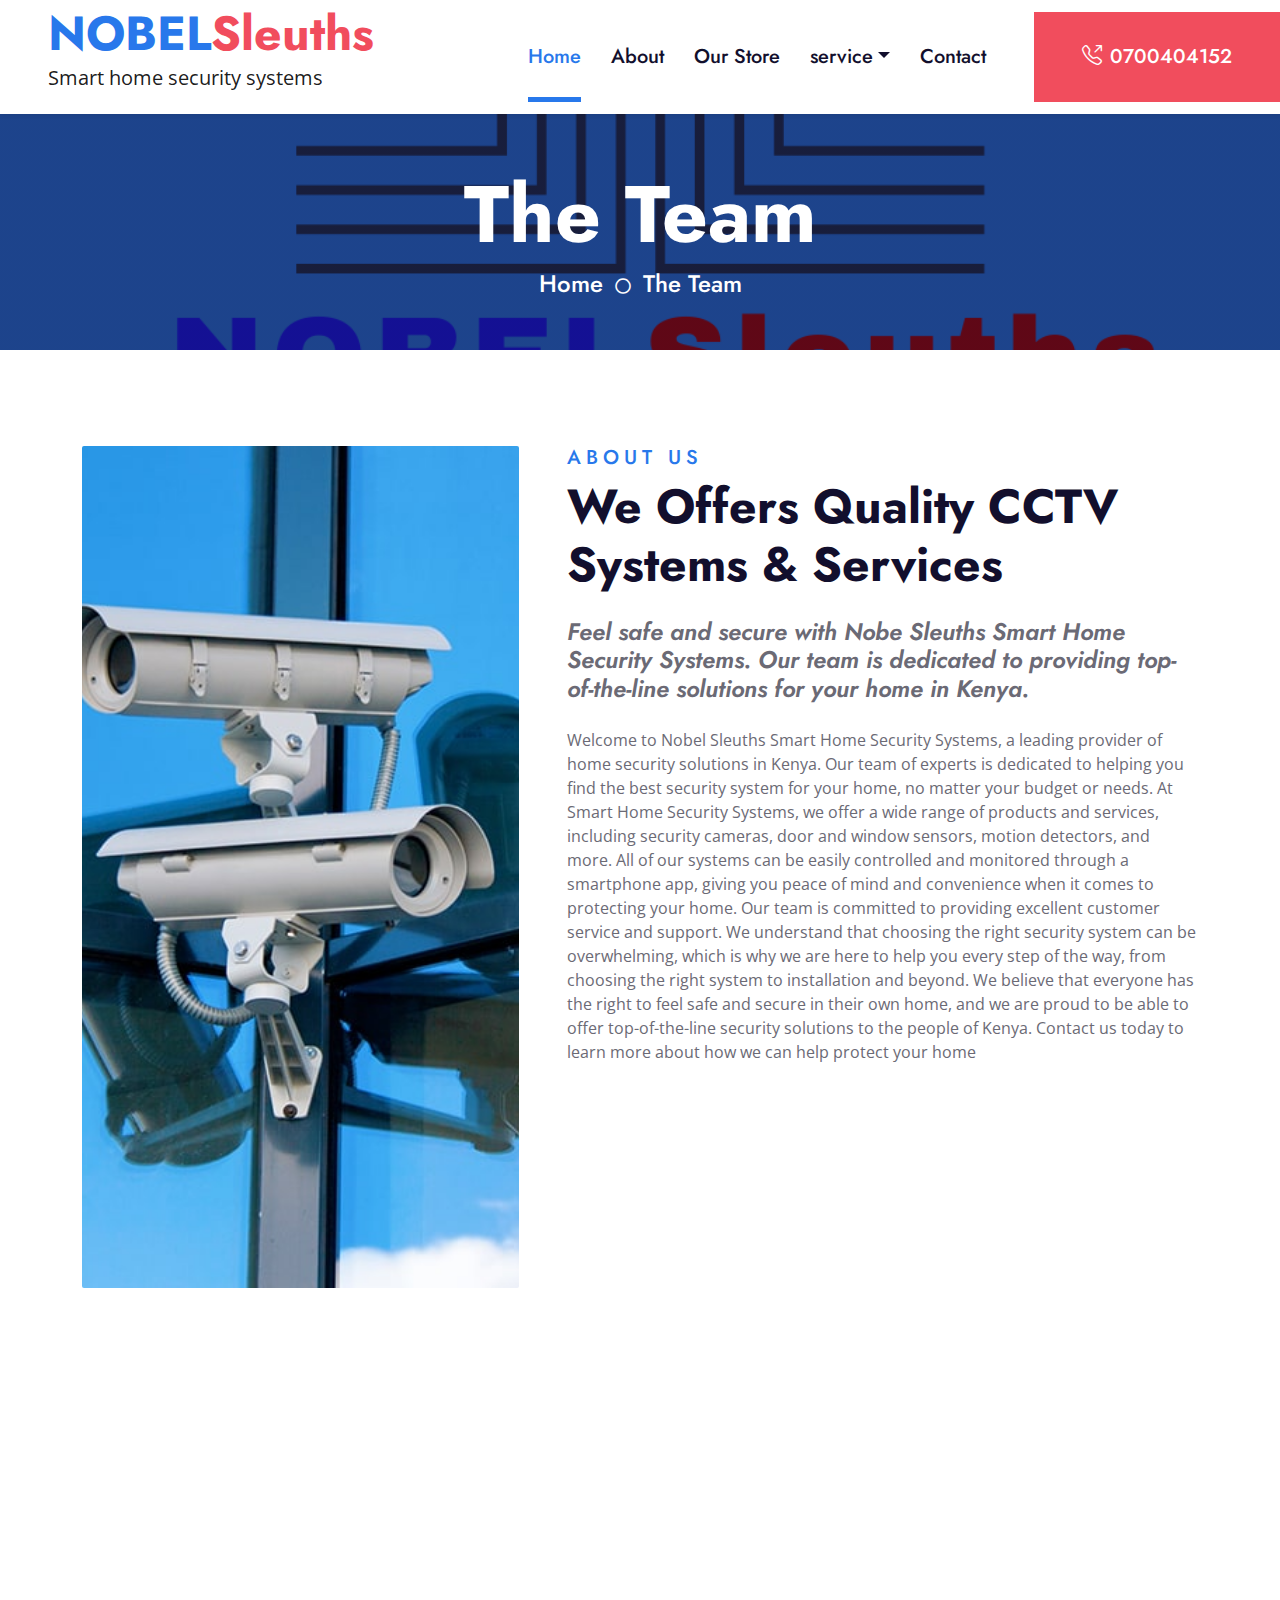
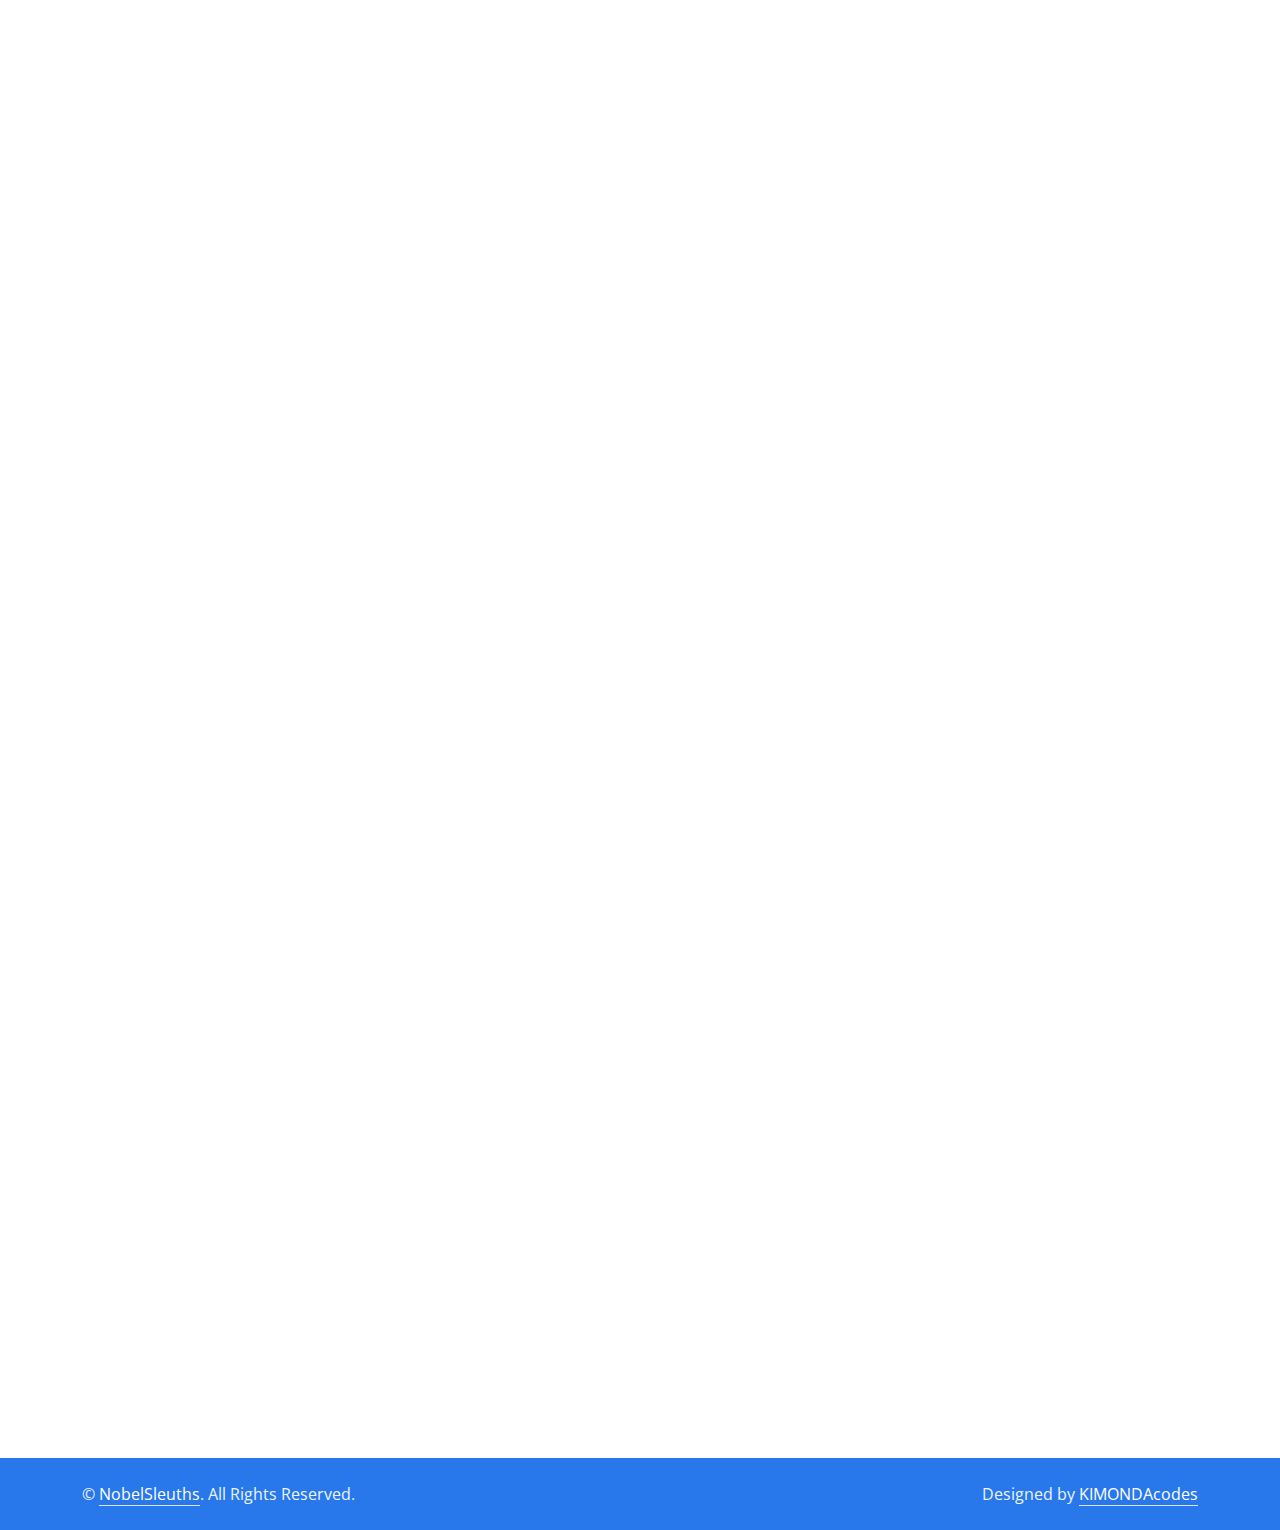
<file: team.html>
<!DOCTYPE html>
<html lang="en">

<head>
    <meta charset="utf-8">
    <title>NOBELSleuths - team of experts</title>
    <meta content="width=device-width, initial-scale=1.0" name="viewport">
    <meta content="Free HTML Templates" name="keywords">
    <meta content="Free HTML Templates" name="description">

    <!-- Favicon -->
    <link href="img/securityicon.png" rel="icon">

    <!-- Google Web Fonts -->
    <link rel="preconnect" href="https://fonts.gstatic.com">
    <link href="https://fonts.googleapis.com/css2?family=Jost:wght@500;600;700&family=Open+Sans:wght@400;600&display=swap" rel="stylesheet"> 

    <!-- Icon Font Stylesheet -->
    <link href="https://cdnjs.cloudflare.com/ajax/libs/font-awesome/5.10.0/css/all.min.css" rel="stylesheet">
    <link href="https://cdn.jsdelivr.net/npm/bootstrap-icons@1.4.1/font/bootstrap-icons.css" rel="stylesheet">
    <link href="lib/flaticon/font/flaticon.css" rel="stylesheet">

    <!-- Libraries Stylesheet -->
    <link href="lib/owlcarousel/assets/owl.carousel.min.css" rel="stylesheet">
    <link href="lib/animate/animate.min.css" rel="stylesheet">

    <!-- Customized Bootstrap Stylesheet -->
    <link href="css/bootstrap.min.css" rel="stylesheet">

    <!-- Template Stylesheet -->
    <link href="css/style.css" rel="stylesheet">
</head>

<body>
    <!-- Navbar Start -->
    <nav class="navbar navbar-expand-lg bg-white navbar-light shadow-sm py-3 py-lg-0 px-3 px-lg-0">
        <a href="index.html" class="navbar-brand ms-lg-5">
            <h1 class="display-5 m-0 text-primary">NOBEL<span class="text-secondary">Sleuths</span></h1>
            <p class="smart"> Smart home security systems</p>
        </a>
        <button class="navbar-toggler" type="button" data-bs-toggle="collapse" data-bs-target="#navbarCollapse">
            <span class="navbar-toggler-icon"></span>
        </button>
        <div class="collapse navbar-collapse" id="navbarCollapse">
            <div class="navbar-nav ms-auto py-0">
                <a href="index.html" class="nav-item nav-link active">Home</a>
                <a href="about.html" class="nav-item nav-link">About</a>
                <a href="service.html" class="nav-item nav-link">Our Store</a>
                <div class="nav-item dropdown">
                    <a href="#" class="nav-link dropdown-toggle" data-bs-toggle="dropdown">service</a>
                    <div class="dropdown-menu m-0">
                        <a href="price.html" class="dropdown-item">consaltancy</a>
                        <a href="blog.html" class="dropdown-item">installations</a>
                        <a href="detail.html" class="dropdown-item">maintainace</a>
                        <a href="team.html" class="dropdown-item">accessories</a>
                        <a href="testimonial.html" class="dropdown-item">visit our store</a>
                    </div>
                </div>
                <a href="contact.html" class="nav-item nav-link">Contact</a>
                <a href="tel:+123456789" class="nav-item nav-link nav-contact bg-secondary text-white px-5 ms-lg-5"><i class="bi bi-telephone-outbound me-2"></i>0700404152</a>
            </div>
        </div>
    </nav>
    <!-- Navbar End -->


    <!-- Hero Start -->
    <div class="container-fluid bg-primary p-5 hero-header mb-5">
        <div class="row py-1">
            <div class="col-12 text-center">
                <h1 class="display-1 text-white animated zoomIn">The Team</h1>
                <a href="" class="h4 text-white">Home</a>
                <i class="far fa-circle text-white px-2"></i>
                <a href="" class="h4 text-white">The Team</a>
            </div>
        </div>
    </div>
    <!-- Hero End --><div class="container-fluid py-5 wow fadeInUp" data-wow-delay="0.1s">
        <div class="container">
            <div class="row gx-5">
                <div class="col-lg-5 mb-5 mb-lg-0" style="min-height: 500px;">
                    <div class="position-relative h-100">
                        <img class="position-absolute w-100 h-100 rounded wow zoomIn" data-wow-delay="0.3s" src="img/about.jpg" style="object-fit: cover;">
                    </div>
                </div>
                <div class="col-lg-7">
                    <div class="mb-4">
                        <h5 class="text-primary text-uppercase" style="letter-spacing: 5px;">About Us</h5>
                        <h1 class="display-5 mb-0">We Offers Quality CCTV Systems & Services</h1>
                    </div>
                    <h4 class="text-body fst-italic mb-4">Feel safe and secure with Nobe Sleuths Smart Home Security Systems. Our team is dedicated to providing top-of-the-line solutions for your home in Kenya. </h4>
                    <p class="mb-4">Welcome to Nobel Sleuths Smart Home Security Systems, a leading provider of home security solutions in Kenya. Our team of experts is dedicated to helping you find the best security system for your home, no matter your budget or needs.

                        At Smart Home Security Systems, we offer a wide range of products and services, including security cameras, door and window sensors, motion detectors, and more. All of our systems can be easily controlled and monitored through a smartphone app, giving you peace of mind and convenience when it comes to protecting your home.
                        
                        Our team is committed to providing excellent customer service and support. We understand that choosing the right security system can be overwhelming, which is why we are here to help you every step of the way, from choosing the right system to installation and beyond.
                        
                        We believe that everyone has the right to feel safe and secure in their own home, and we are proud to be able to offer top-of-the-line security solutions to the people of Kenya. Contact us today to learn more about how we can help protect your home</p>
                    <div class="row g-3">
                        <div class="col-sm-6 wow zoomIn" data-wow-delay="0.6s">
                            <div class="bg-primary d-flex flex-column justify-content-center text-center border-bottom border-5 border-secondary rounded p-3" style="height: 200px;">
                                <i class="fa fa-star fa-4x text-white mb-4"></i>
                                <h4 class="text-white mb-0">Established in Kenya</h4>
                            </div>
                        </div>
                        <div class="col-sm-6 wow zoomIn" data-wow-delay="0.9s">
                            <div class="bg-secondary d-flex flex-column justify-content-center text-center border-bottom border-5 border-primary rounded p-3" style="height: 200px;">
                                <i class="fa fa-award fa-4x text-white mb-4"></i>
                                <h4 class="text-white mb-0">Best IT and Security experts</h4>
                            </div>
                        </div>
                    </div>
                </div>
            </div>
        </div>
    </div>



    <!-- Team Start -->
    <div class="container-fluid py-5 wow fadeInUp" data-wow-delay="0.1s">
        <div class="container">
            <div class="text-center mx-auto mb-5" style="max-width: 600px;">
                <h5 class="text-primary text-uppercase" style="letter-spacing: 5px;">Team Members</h5>
                <h1 class="display-5 mb-0">Our Professional Team Members</h1>
            </div>
            <div class="row g-5">
                <div class="col-lg-4 wow slideInUp" data-wow-delay="0.3s">
                    <div class="position-relative rounded-top">
                        <img class="img-fluid rounded-top w-100" src="img/team-1.jpg" alt="">
                        <div class="position-absolute bottom-0 end-0 d-flex flex-column bg-white p-1" style="margin-right: -25px;">
                            <a class="btn btn-outline-secondary btn-square m-1" href="#"><i class="fab fa-twitter fw-normal"></i></a>
                            <a class="btn btn-outline-secondary btn-square m-1" href="#"><i class="fab fa-facebook-f fw-normal"></i></a>
                            <a class="btn btn-outline-secondary btn-square m-1" href="#"><i class="fab fa-linkedin-in fw-normal"></i></a>
                            <a class="btn btn-outline-secondary btn-square m-1" href="#"><i class="fab fa-instagram fw-normal"></i></a>
                        </div>
                    </div>
                    <div class="bg-primary text-center rounded-bottom p-4">
                        <h3 class="text-white">Full Name</h3>
                        <p class="text-white m-0">Designation</p>
                    </div>
                </div>
                <div class="col-lg-4 wow slideInUp" data-wow-delay="0.6s">
                    <div class="position-relative rounded-top">
                        <img class="img-fluid rounded-top w-100" src="img/team-2.jpg" alt="">
                        <div class="position-absolute bottom-0 end-0 d-flex flex-column bg-white p-1" style="margin-right: -25px;">
                            <a class="btn btn-outline-secondary btn-square m-1" href="#"><i class="fab fa-twitter fw-normal"></i></a>
                            <a class="btn btn-outline-secondary btn-square m-1" href="#"><i class="fab fa-facebook-f fw-normal"></i></a>
                            <a class="btn btn-outline-secondary btn-square m-1" href="#"><i class="fab fa-linkedin-in fw-normal"></i></a>
                            <a class="btn btn-outline-secondary btn-square m-1" href="#"><i class="fab fa-instagram fw-normal"></i></a>
                        </div>
                    </div>
                    <div class="bg-primary text-center rounded-bottom p-4">
                        <h3 class="text-white">Full Name</h3>
                        <p class="text-white m-0">Designation</p>
                    </div>
                </div>
                <div class="col-lg-4 wow slideInUp" data-wow-delay="0.9s">
                    <div class="position-relative rounded-top">
                        <img class="img-fluid rounded-top w-100" src="img/team-3.jpg" alt="">
                        <div class="position-absolute bottom-0 end-0 d-flex flex-column bg-white p-1" style="margin-right: -25px;">
                            <a class="btn btn-outline-secondary btn-square m-1" href="#"><i class="fab fa-twitter fw-normal"></i></a>
                            <a class="btn btn-outline-secondary btn-square m-1" href="#"><i class="fab fa-facebook-f fw-normal"></i></a>
                            <a class="btn btn-outline-secondary btn-square m-1" href="#"><i class="fab fa-linkedin-in fw-normal"></i></a>
                            <a class="btn btn-outline-secondary btn-square m-1" href="#"><i class="fab fa-instagram fw-normal"></i></a>
                        </div>
                    </div>
                    <div class="bg-primary text-center rounded-bottom p-4">
                        <h3 class="text-white">Full Name</h3>
                        <p class="text-white m-0">Designation</p>
                    </div>
                </div>
                <div class="col-lg-4 wow slideInUp" data-wow-delay="0.3s">
                    <div class="position-relative rounded-top">
                        <img class="img-fluid rounded-top w-100" src="img/team-2.jpg" alt="">
                        <div class="position-absolute bottom-0 end-0 d-flex flex-column bg-white p-1" style="margin-right: -25px;">
                            <a class="btn btn-outline-secondary btn-square m-1" href="#"><i class="fab fa-twitter fw-normal"></i></a>
                            <a class="btn btn-outline-secondary btn-square m-1" href="#"><i class="fab fa-facebook-f fw-normal"></i></a>
                            <a class="btn btn-outline-secondary btn-square m-1" href="#"><i class="fab fa-linkedin-in fw-normal"></i></a>
                            <a class="btn btn-outline-secondary btn-square m-1" href="#"><i class="fab fa-instagram fw-normal"></i></a>
                        </div>
                    </div>
                    <div class="bg-primary text-center rounded-bottom p-4">
                        <h3 class="text-white">Full Name</h3>
                        <p class="text-white m-0">Designation</p>
                    </div>
                </div>
                <div class="col-lg-4 wow slideInUp" data-wow-delay="0.6s">
                    <div class="position-relative rounded-top">
                        <img class="img-fluid rounded-top w-100" src="img/team-3.jpg" alt="">
                        <div class="position-absolute bottom-0 end-0 d-flex flex-column bg-white p-1" style="margin-right: -25px;">
                            <a class="btn btn-outline-secondary btn-square m-1" href="#"><i class="fab fa-twitter fw-normal"></i></a>
                            <a class="btn btn-outline-secondary btn-square m-1" href="#"><i class="fab fa-facebook-f fw-normal"></i></a>
                            <a class="btn btn-outline-secondary btn-square m-1" href="#"><i class="fab fa-linkedin-in fw-normal"></i></a>
                            <a class="btn btn-outline-secondary btn-square m-1" href="#"><i class="fab fa-instagram fw-normal"></i></a>
                        </div>
                    </div>
                    <div class="bg-primary text-center rounded-bottom p-4">
                        <h3 class="text-white">Full Name</h3>
                        <p class="text-white m-0">Designation</p>
                    </div>
                </div>
                <div class="col-lg-4 wow slideInUp" data-wow-delay="0.9s">
                    <div class="position-relative rounded-top">
                        <img class="img-fluid rounded-top w-100" src="img/team-1.jpg" alt="">
                        <div class="position-absolute bottom-0 end-0 d-flex flex-column bg-white p-1" style="margin-right: -25px;">
                            <a class="btn btn-outline-secondary btn-square m-1" href="#"><i class="fab fa-twitter fw-normal"></i></a>
                            <a class="btn btn-outline-secondary btn-square m-1" href="#"><i class="fab fa-facebook-f fw-normal"></i></a>
                            <a class="btn btn-outline-secondary btn-square m-1" href="#"><i class="fab fa-linkedin-in fw-normal"></i></a>
                            <a class="btn btn-outline-secondary btn-square m-1" href="#"><i class="fab fa-instagram fw-normal"></i></a>
                        </div>
                    </div>
                    <div class="bg-primary text-center rounded-bottom p-4">
                        <h3 class="text-white">Full Name</h3>
                        <p class="text-white m-0">Designation</p>
                    </div>
                </div>
            </div>
        </div>
    </div>
    <!-- Team End -->
    

    <!-- Footer Start -->
    <div class="container-fluid bg-dark text-light mt-5 py-5 wow fadeInUp" data-wow-delay="0.1s">
        <div class="container pt-5">
            <div class="row g-5">
                <div class="col-lg-3 col-md-6">
                    <h3 class="text-white mb-4">Quick Links</h3>
                    <div class="d-flex flex-column justify-content-start">
                        <a class="text-light mb-2" href="#"><i class="bi bi-arrow-right text-primary me-2"></i>Home</a>
                        <a class="text-light mb-2" href="#"><i class="bi bi-arrow-right text-primary me-2"></i>About Us</a>
                        <a class="text-light mb-2" href="#"><i class="bi bi-arrow-right text-primary me-2"></i>Our Services</a>
                        <!--<a class="text-light mb-2" href="#"><i class="bi bi-arrow-right text-primary me-2"></i>Blog</a>-->
                        <a class="text-light" href="#"><i class="bi bi-arrow-right text-primary me-2"></i>Contact Us</a>
                    </div>
                </div>
                <div class="col-lg-3 col-md-6">
                    <h3 class="text-white mb-4">Popular Links</h3>
                    <div class="d-flex flex-column justify-content-start">
                        <a class="text-light mb-2" href="#"><i class="bi bi-arrow-right text-primary me-2"></i>Home</a>
                        <a class="text-light mb-2" href="#"><i class="bi bi-arrow-right text-primary me-2"></i>About Us</a>
                        <a class="text-light mb-2" href="#"><i class="bi bi-arrow-right text-primary me-2"></i>Our Services</a>
                        <!--<a class="text-light mb-2" href="#"><i class="bi bi-arrow-right text-primary me-2"></i>Latest Blog</a>-->
                        <a class="text-light" href="#"><i class="bi bi-arrow-right text-primary me-2"></i>Contact Us</a>
                    </div>
                </div>
                <div class="col-lg-3 col-md-6">
                    <h3 class="text-white mb-4">Get In Touch</h3>
                    <p class="mb-2"><i class="bi bi-geo-alt text-primary me-2"></i>Twin House, Githunguri, Kiambu</p>
                    <p class="mb-2"><i class="bi bi-envelope-open text-primary me-2"></i>nobelsleuths@gmail.com</p>
                    <p class="mb-0"><i class="bi bi-telephone text-primary me-2"></i>0700404152</p>
                </div>
                <div class="col-lg-3 col-md-6">
                    <h3 class="text-white mb-4">Follow Us</h3>
                    <div class="d-flex">
                        <a class="btn btn-lg btn-primary btn-lg-square rounded me-2" href="#"><i class="fab fa-twitter fw-normal"></i></a>
                        <a class="btn btn-lg btn-primary btn-lg-square rounded me-2" href="#"><i class="fab fa-facebook-f fw-normal"></i></a>
                        <a class="btn btn-lg btn-primary btn-lg-square rounded me-2" href="#"><i class="fab fa-linkedin-in fw-normal"></i></a>
                        <a class="btn btn-lg btn-primary btn-lg-square rounded" href="#"><i class="fab fa-instagram fw-normal"></i></a>
                    </div>
                </div>
                <div class="col-12">
                    <form class="mx-auto" style="max-width: 600px;">
                        <div class="input-group">
                            <input type="text" class="form-control border-white p-3" placeholder="Your Email">
                            <button class="btn btn-primary px-4">Sign Up</button>
                        </div>
                    </form>
                </div>
            </div>
        </div>
    </div>
    <div class="container-fluid bg-primary text-light py-4">
        <div class="container">
            <div class="row g-5">
                <div class="col-md-6 text-center text-md-start">
                    <p class="mb-md-0">&copy; <a class="text-white border-bottom" href="#">NobelSleuths</a>. All Rights Reserved.</p>
                </div>
                <div class="col-md-6 text-center text-md-end">
                    <p class="mb-0">Designed by <a class="text-white border-bottom" href="https://htmlcodex.com">KIMONDAcodes</a></p>
                </div>
            </div>
        </div>
    </div>
    <!-- Footer End -->


    <!-- Back to Top -->
    <a href="#" class="btn btn-lg btn-secondary btn-lg-square rounded back-to-top"><i class="bi bi-arrow-up"></i></a>


    <!-- JavaScript Libraries -->
    <script src="https://code.jquery.com/jquery-3.4.1.min.js"></script>
    <script src="https://cdn.jsdelivr.net/npm/bootstrap@5.0.0/dist/js/bootstrap.bundle.min.js"></script>
    <script src="lib/wow/wow.min.js"></script>
    <script src="lib/easing/easing.min.js"></script>
    <script src="lib/waypoints/waypoints.min.js"></script>
    <script src="lib/owlcarousel/owl.carousel.min.js"></script>

    <!-- Template Javascript -->
    <script src="js/main.js"></script>
</body>

</html>
</file>
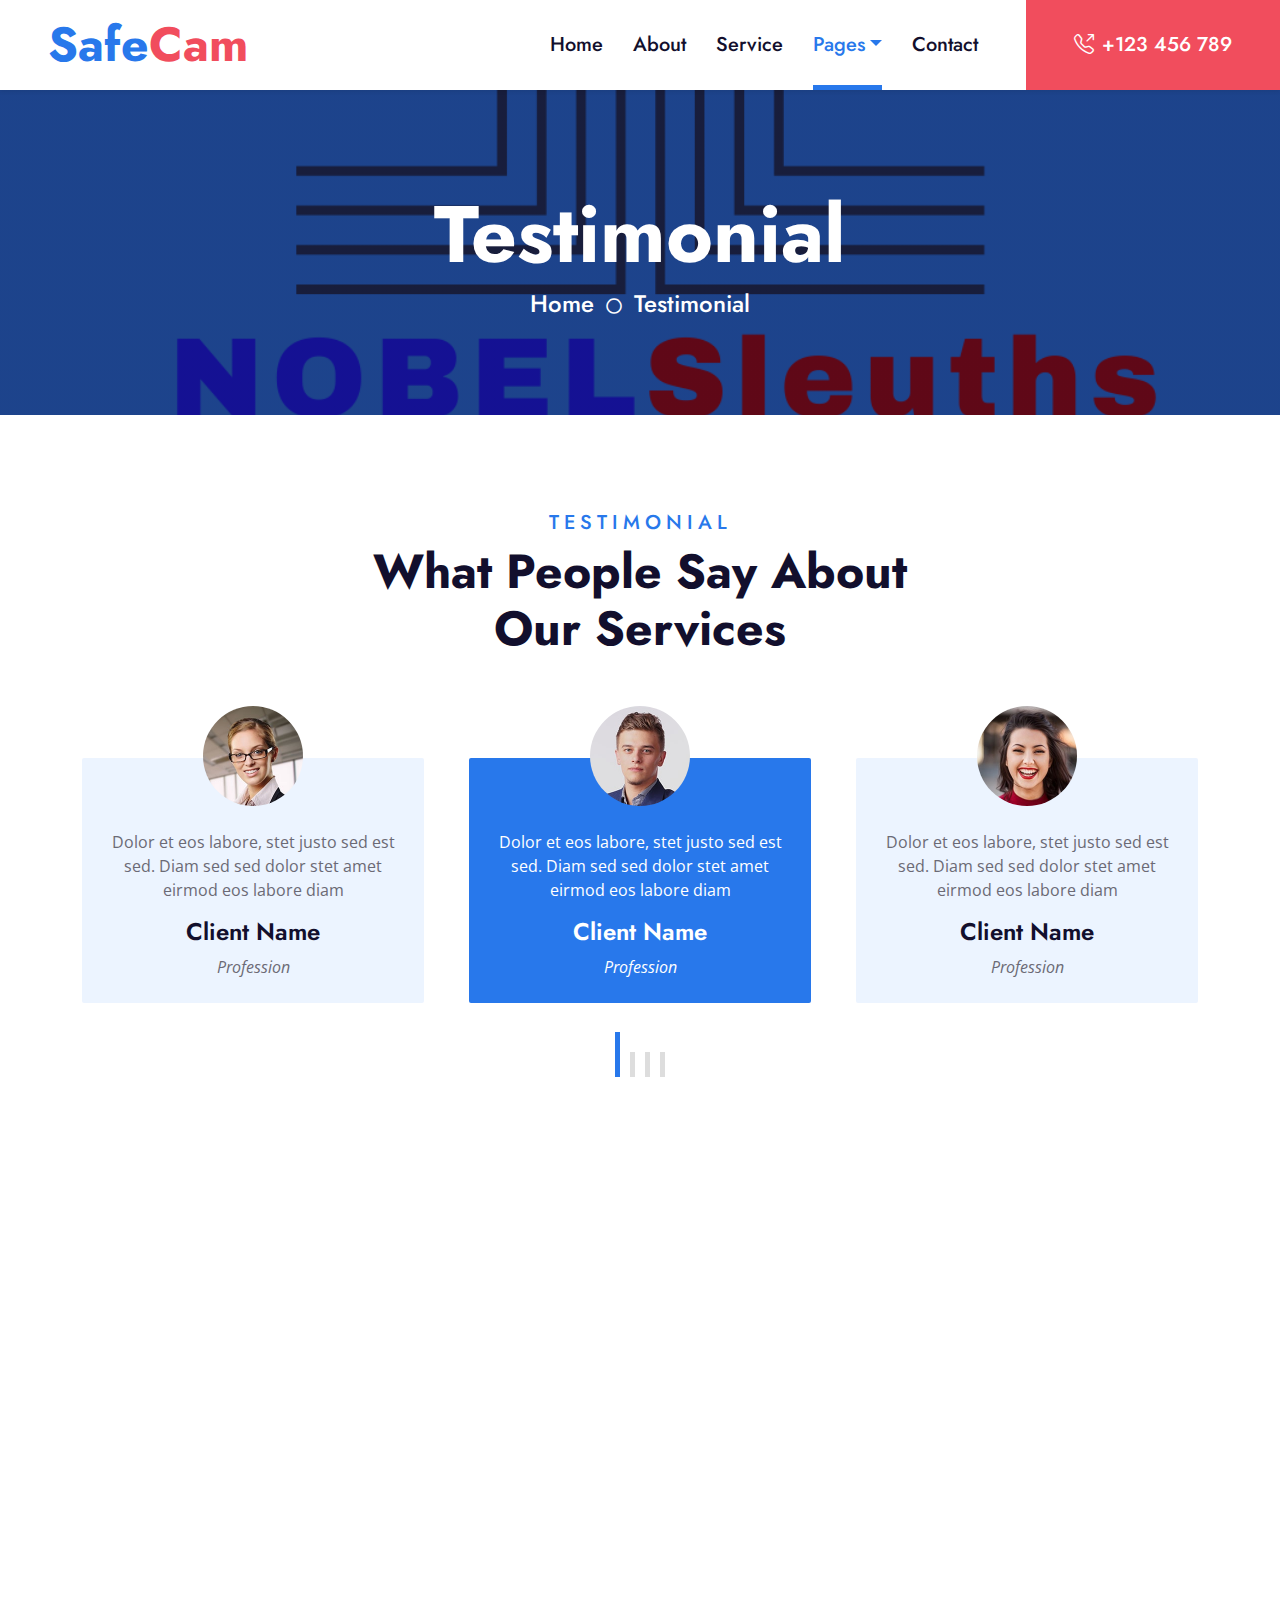
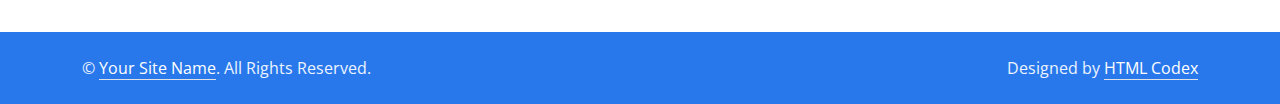
<file: testimonial.html>
<!DOCTYPE html>
<html lang="en">

<head>
    <meta charset="utf-8">
    <title>SafeCam - CCTV Website Template</title>
    <meta content="width=device-width, initial-scale=1.0" name="viewport">
    <meta content="Free HTML Templates" name="keywords">
    <meta content="Free HTML Templates" name="description">

    <!-- Favicon -->
    <link href="img/favicon.ico" rel="icon">

    <!-- Google Web Fonts -->
    <link rel="preconnect" href="https://fonts.gstatic.com">
    <link href="https://fonts.googleapis.com/css2?family=Jost:wght@500;600;700&family=Open+Sans:wght@400;600&display=swap" rel="stylesheet"> 

    <!-- Icon Font Stylesheet -->
    <link href="https://cdnjs.cloudflare.com/ajax/libs/font-awesome/5.10.0/css/all.min.css" rel="stylesheet">
    <link href="https://cdn.jsdelivr.net/npm/bootstrap-icons@1.4.1/font/bootstrap-icons.css" rel="stylesheet">
    <link href="lib/flaticon/font/flaticon.css" rel="stylesheet">

    <!-- Libraries Stylesheet -->
    <link href="lib/owlcarousel/assets/owl.carousel.min.css" rel="stylesheet">
    <link href="lib/animate/animate.min.css" rel="stylesheet">

    <!-- Customized Bootstrap Stylesheet -->
    <link href="css/bootstrap.min.css" rel="stylesheet">

    <!-- Template Stylesheet -->
    <link href="css/style.css" rel="stylesheet">
</head>

<body>
    <!-- Navbar Start -->
    <nav class="navbar navbar-expand-lg bg-white navbar-light shadow-sm py-3 py-lg-0 px-3 px-lg-0">
        <a href="index.html" class="navbar-brand ms-lg-5">
            <h1 class="display-5 m-0 text-primary">Safe<span class="text-secondary">Cam</span></h1>
        </a>
        <button class="navbar-toggler" type="button" data-bs-toggle="collapse" data-bs-target="#navbarCollapse">
            <span class="navbar-toggler-icon"></span>
        </button>
        <div class="collapse navbar-collapse" id="navbarCollapse">
            <div class="navbar-nav ms-auto py-0">
                <a href="index.html" class="nav-item nav-link">Home</a>
                <a href="about.html" class="nav-item nav-link">About</a>
                <a href="service.html" class="nav-item nav-link">Service</a>
                <div class="nav-item dropdown">
                    <a href="#" class="nav-link dropdown-toggle active" data-bs-toggle="dropdown">Pages</a>
                    <div class="dropdown-menu m-0">
                        <a href="price.html" class="dropdown-item">Pricing Plan</a>
                        <a href="blog.html" class="dropdown-item">Blog Grid</a>
                        <a href="detail.html" class="dropdown-item">Blog Detail</a>
                        <a href="team.html" class="dropdown-item">The Team</a>
                        <a href="testimonial.html" class="dropdown-item active">Testimonial</a>
                    </div>
                </div>
                <a href="contact.html" class="nav-item nav-link">Contact</a>
                <a href="tel:+123456789" class="nav-item nav-link nav-contact bg-secondary text-white px-5 ms-lg-5"><i class="bi bi-telephone-outbound me-2"></i>+123 456 789</a>
            </div>
        </div>
    </nav>
    <!-- Navbar End -->


    <!-- Hero Start -->
    <div class="container-fluid bg-primary p-5 hero-header mb-5">
        <div class="row py-5">
            <div class="col-12 text-center">
                <h1 class="display-1 text-white animated zoomIn">Testimonial</h1>
                <a href="" class="h4 text-white">Home</a>
                <i class="far fa-circle text-white px-2"></i>
                <a href="" class="h4 text-white">Testimonial</a>
            </div>
        </div>
    </div>
    <!-- Hero End -->


    <!-- Testimonial Start -->
    <div class="container-fluid py-5 wow fadeInUp" data-wow-delay="0.1s">
        <div class="container">
            <div class="text-center mx-auto mb-5" style="max-width: 600px;">
                <h5 class="text-primary text-uppercase" style="letter-spacing: 5px;">Testimonial</h5>
                <h1 class="display-5 mb-0">What People Say About Our Services</h1>
            </div>
            <div class="owl-carousel testimonial-carousel">
                <div class="text-center pb-4">
                    <img class="img-fluid mx-auto rounded-circle" src="img/testimonial-1.jpg" style="width: 100px; height: 100px;" >
                    <div class="testimonial-text bg-light rounded p-4 mt-n5">
                        <p class="mt-5">Dolor et eos labore, stet justo sed est sed. Diam sed sed dolor stet amet eirmod eos labore diam
                        </p>
                        <h4 class="text-truncate">Client Name</h4>
                        <i>Profession</i>
                    </div>
                </div>
                <div class="text-center">
                    <img class="img-fluid mx-auto rounded-circle" src="img/testimonial-2.jpg" style="width: 100px; height: 100px;" >
                    <div class="testimonial-text bg-light rounded p-4 mt-n5">
                        <p class="mt-5">Dolor et eos labore, stet justo sed est sed. Diam sed sed dolor stet amet eirmod eos labore diam
                        </p>
                        <h4 class="text-truncate">Client Name</h4>
                        <i>Profession</i>
                    </div>
                </div>
                <div class="text-center">
                    <img class="img-fluid mx-auto rounded-circle" src="img/testimonial-3.jpg" style="width: 100px; height: 100px;" >
                    <div class="testimonial-text bg-light rounded p-4 mt-n5">
                        <p class="mt-5">Dolor et eos labore, stet justo sed est sed. Diam sed sed dolor stet amet eirmod eos labore diam
                        </p>
                        <h4 class="text-truncate">Client Name</h4>
                        <i>Profession</i>
                    </div>
                </div>
                <div class="text-center">
                    <img class="img-fluid mx-auto rounded-circle" src="img/testimonial-4.jpg" style="width: 100px; height: 100px;" >
                    <div class="testimonial-text bg-light rounded p-4 mt-n5">
                        <p class="mt-5">Dolor et eos labore, stet justo sed est sed. Diam sed sed dolor stet amet eirmod eos labore diam
                        </p>
                        <h4 class="text-truncate">Client Name</h4>
                        <i>Profession</i>
                    </div>
                </div>
            </div>
        </div>
    </div>
    <!-- Testimonial End -->
    

    <!-- Footer Start -->
    <div class="container-fluid bg-dark text-light mt-5 py-5 wow fadeInUp" data-wow-delay="0.1s">
        <div class="container pt-5">
            <div class="row g-5">
                <div class="col-lg-3 col-md-6">
                    <h3 class="text-white mb-4">Quick Links</h3>
                    <div class="d-flex flex-column justify-content-start">
                        <a class="text-light mb-2" href="#"><i class="bi bi-arrow-right text-primary me-2"></i>Home</a>
                        <a class="text-light mb-2" href="#"><i class="bi bi-arrow-right text-primary me-2"></i>About Us</a>
                        <a class="text-light mb-2" href="#"><i class="bi bi-arrow-right text-primary me-2"></i>Our Services</a>
                        <a class="text-light mb-2" href="#"><i class="bi bi-arrow-right text-primary me-2"></i>Latest Blog</a>
                        <a class="text-light" href="#"><i class="bi bi-arrow-right text-primary me-2"></i>Contact Us</a>
                    </div>
                </div>
                <div class="col-lg-3 col-md-6">
                    <h3 class="text-white mb-4">Popular Links</h3>
                    <div class="d-flex flex-column justify-content-start">
                        <a class="text-light mb-2" href="#"><i class="bi bi-arrow-right text-primary me-2"></i>Home</a>
                        <a class="text-light mb-2" href="#"><i class="bi bi-arrow-right text-primary me-2"></i>About Us</a>
                        <a class="text-light mb-2" href="#"><i class="bi bi-arrow-right text-primary me-2"></i>Our Services</a>
                        <a class="text-light mb-2" href="#"><i class="bi bi-arrow-right text-primary me-2"></i>Latest Blog</a>
                        <a class="text-light" href="#"><i class="bi bi-arrow-right text-primary me-2"></i>Contact Us</a>
                    </div>
                </div>
                <div class="col-lg-3 col-md-6">
                    <h3 class="text-white mb-4">Get In Touch</h3>
                    <p class="mb-2"><i class="bi bi-geo-alt text-primary me-2"></i>123 Street, New York, USA</p>
                    <p class="mb-2"><i class="bi bi-envelope-open text-primary me-2"></i>info@example.com</p>
                    <p class="mb-0"><i class="bi bi-telephone text-primary me-2"></i>+012 345 67890</p>
                </div>
                <div class="col-lg-3 col-md-6">
                    <h3 class="text-white mb-4">Follow Us</h3>
                    <div class="d-flex">
                        <a class="btn btn-lg btn-primary btn-lg-square rounded me-2" href="#"><i class="fab fa-twitter fw-normal"></i></a>
                        <a class="btn btn-lg btn-primary btn-lg-square rounded me-2" href="#"><i class="fab fa-facebook-f fw-normal"></i></a>
                        <a class="btn btn-lg btn-primary btn-lg-square rounded me-2" href="#"><i class="fab fa-linkedin-in fw-normal"></i></a>
                        <a class="btn btn-lg btn-primary btn-lg-square rounded" href="#"><i class="fab fa-instagram fw-normal"></i></a>
                    </div>
                </div>
                <div class="col-12">
                    <form class="mx-auto" style="max-width: 600px;">
                        <div class="input-group">
                            <input type="text" class="form-control border-white p-3" placeholder="Your Email">
                            <button class="btn btn-primary px-4">Sign Up</button>
                        </div>
                    </form>
                </div>
            </div>
        </div>
    </div>
    <div class="container-fluid bg-primary text-light py-4">
        <div class="container">
            <div class="row g-5">
                <div class="col-md-6 text-center text-md-start">
                    <p class="mb-md-0">&copy; <a class="text-white border-bottom" href="#">Your Site Name</a>. All Rights Reserved.</p>
                </div>
                <div class="col-md-6 text-center text-md-end">
                    <p class="mb-0">Designed by <a class="text-white border-bottom" href="https://htmlcodex.com">HTML Codex</a></p>
                </div>
            </div>
        </div>
    </div>
    <!-- Footer End -->


    <!-- Back to Top -->
    <a href="#" class="btn btn-lg btn-secondary btn-lg-square rounded back-to-top"><i class="bi bi-arrow-up"></i></a>


    <!-- JavaScript Libraries -->
    <script src="https://code.jquery.com/jquery-3.4.1.min.js"></script>
    <script src="https://cdn.jsdelivr.net/npm/bootstrap@5.0.0/dist/js/bootstrap.bundle.min.js"></script>
    <script src="lib/wow/wow.min.js"></script>
    <script src="lib/easing/easing.min.js"></script>
    <script src="lib/waypoints/waypoints.min.js"></script>
    <script src="lib/owlcarousel/owl.carousel.min.js"></script>

    <!-- Template Javascript -->
    <script src="js/main.js"></script>
</body>

</html>
</file>
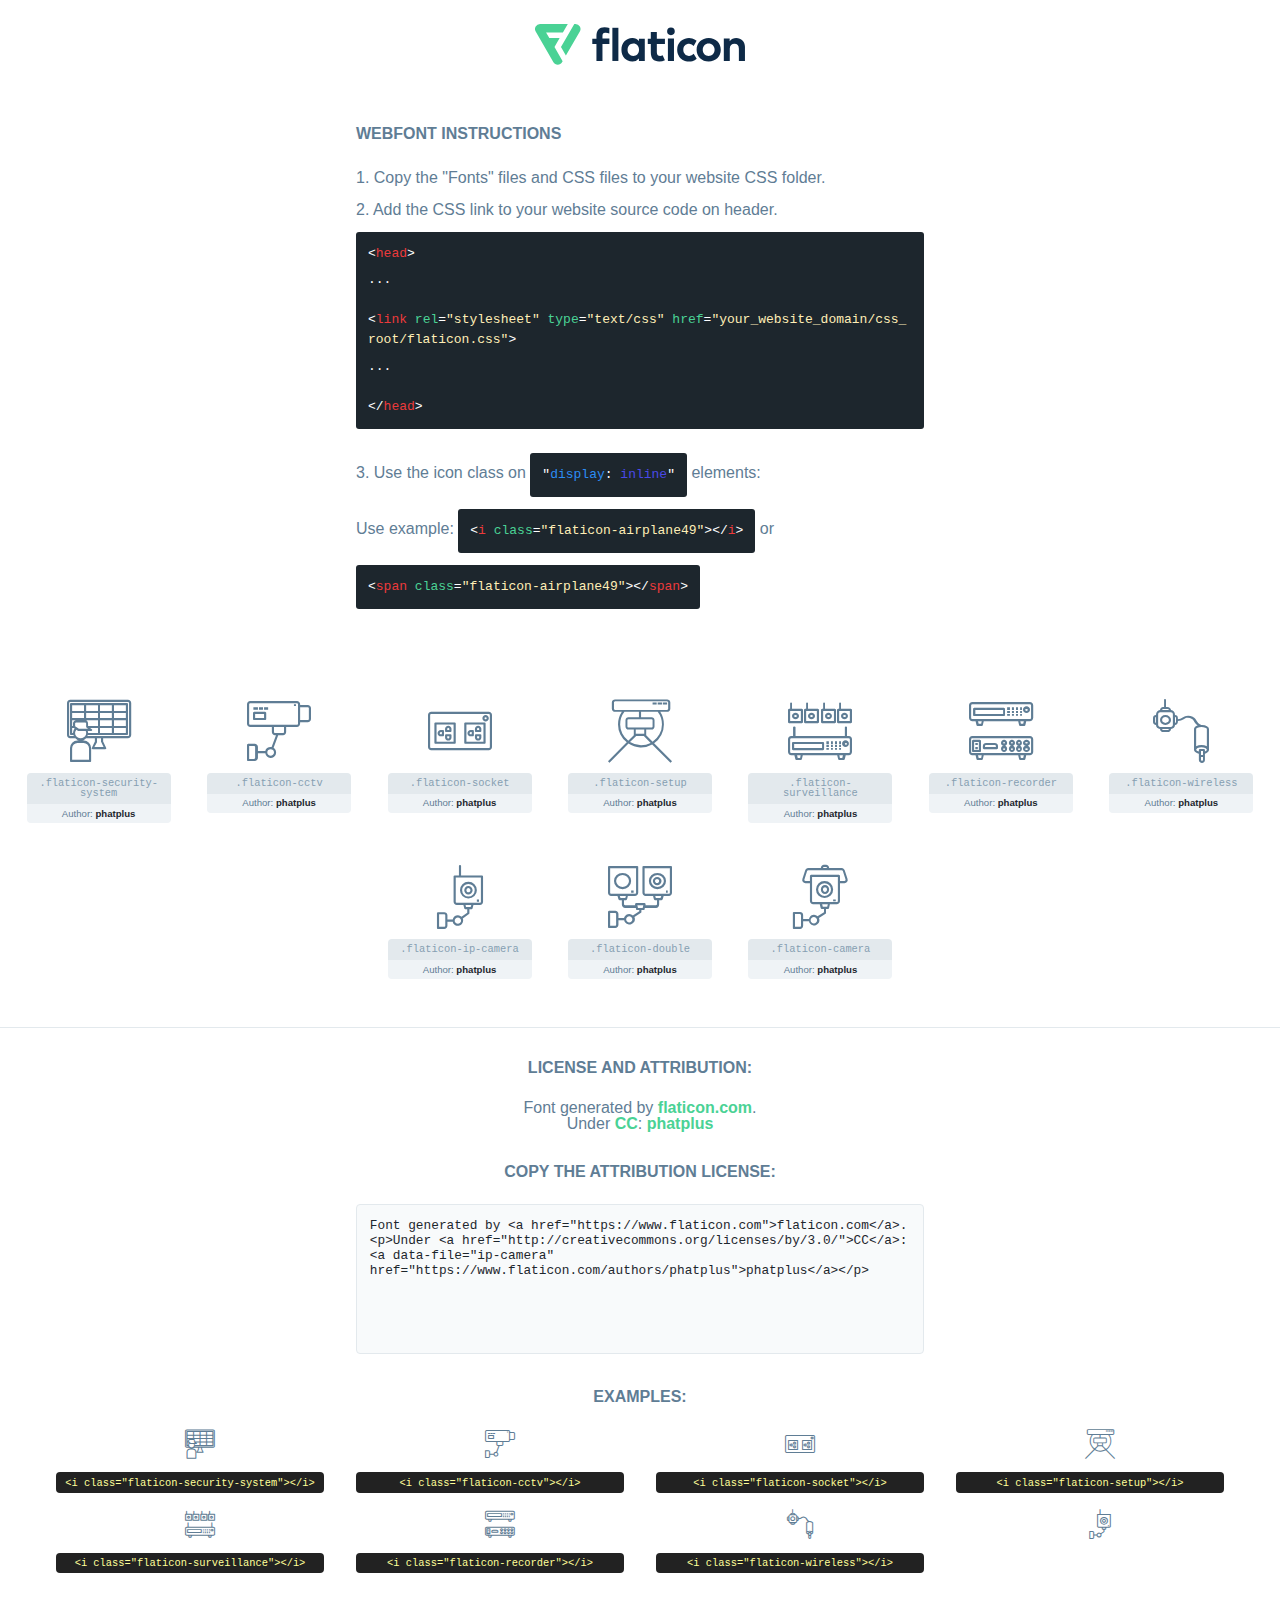
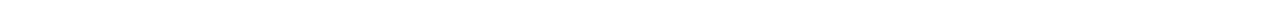
<file: lib/flaticon/font/flaticon.html>
<!DOCTYPE html>
<html lang="en">
<head>
    <title>Flaticon Webfont</title>
    <link rel="stylesheet" type="text/css" href="flaticon.css"/>
    <meta charset="UTF-8">
    <style>
        html, body, div, span, applet, object, iframe,
        h1, h2, h3, h4, h5, h6, p, blockquote, pre,
        a, abbr, acronym, address, big, cite, code,
        del, dfn, em, img, ins, kbd, q, s, samp,
        small, strike, strong, sub, sup, tt, var,
        b, u, i, center,
        dl, dt, dd, ol, ul, li,
        fieldset, form, label, legend,
        table, caption, tbody, tfoot, thead, tr, th, td,
        article, aside, canvas, details, embed,
        figure, figcaption, footer, header, hgroup,
        menu, nav, output, ruby, section, summary,
        time, mark, audio, video {
            margin: 0;
            padding: 0;
            border: 0;
            font-size: 100%;
            font: inherit;
            vertical-align: baseline;
        }

        /* HTML5 display-role reset for older browsers */
        article, aside, details, figcaption, figure,
        footer, header, hgroup, menu, nav, section {
            display: block;
        }

        body {
            line-height: 1;
        }

        ol, ul {
            list-style: none;
        }

        blockquote, q {
            quotes: none;
        }

        blockquote:before, blockquote:after,
        q:before, q:after {
            content: '';
            content: none;
        }

        table {
            border-collapse: collapse;
            border-spacing: 0;
        }

        body {
            font-family: Helvetica, Arial, sans-serif;
            font-size: 16px;
            color: #5f7d95;
        }

        a {
            color: #4AD295;
            font-weight: bold;
            text-decoration: none;
        }

        * {
            -moz-box-sizing: border-box;
            -webkit-box-sizing: border-box;
            box-sizing: border-box;
            margin: 0;
            padding: 0;
        }

        [class^="flaticon-"]:before, [class*=" flaticon-"]:before, [class^="flaticon-"]:after, [class*=" flaticon-"]:after {
            font-family: Flaticon;
            font-size: 30px;
            font-style: normal;
            margin-left: 20px;
            color: #333;
        }

        .wrapper {
            max-width: 600px;
            margin: auto;
            padding: 0 1em;
        }

        .title {
            margin-bottom: 24px;
            text-transform: uppercase;
            font-weight: bold;
        }

        header {
            text-align: center;
            padding: 24px;
        }

        header .logo {
            width: 210px;
            height: auto;
            border: none;
            display: inline-block;
        }

        header strong {
            font-size: 28px;
            font-weight: 500;
            vertical-align: middle;
        }

        .demo {
            margin: 2em auto;
            line-height: 1.25em;
        }

        .demo ul li {
            margin-bottom: 12px;
        }

        .demo ul li code {
            background-color: #1D262D;
            border-radius: 3px;
            padding: 12px;
            display: inline-block;
            color: #fff;
            font-family: Consolas, Monaco, Lucida Console, Liberation Mono, DejaVu Sans Mono, Bitstream Vera Sans Mono, Courier New, monospace;
            font-weight: lighter;
            margin-top: 12px;
            font-size: 13px;
            word-break: break-all;
        }

        .demo ul li code .red {
            color: #EC3A3B;
        }

        .demo ul li code .green {
            color: #4AD295;
        }

        .demo ul li code .yellow {
            color: #FFEEB6;
        }

        .demo ul li code .blue {
            color: #2C8CF4;
        }

        .demo ul li code .purple {
            color: #4949E7;
        }

        .demo ul li code .dots {
            margin-top: 0.5em;
            display: block;
        }

        #glyphs {
            border-bottom: 1px solid #E3E9ED;
            padding: 2em 0;
            text-align: center;
        }

        .glyph {
            display: inline-block;
            width: 9em;
            margin: 1em;
            text-align: center;
            vertical-align: top;
            background: #FFF;
        }

        .glyph .flaticon {
            padding: 10px;
            display: block;
            font-family: "Flaticon";
            font-size: 64px;
            line-height: 1;
        }

        .glyph .flaticon:before {
            font-size: 64px;
            color: #5f7d95;
            margin-left: 0;
        }

        .class-name {
            font-size: 0.65em;
            background-color: #E3E9ED;
            color: #869FB2;
            border-radius: 4px 4px 0 0;
            padding: 0.5em;
            font-family: Consolas, Monaco, Lucida Console, Liberation Mono, DejaVu Sans Mono, Bitstream Vera Sans Mono, Courier New, monospace;
        }

        .author-name {
            font-size: 0.6em;
            background-color: #EFF3F6;
            border-top: 0;
            border-radius: 0 0 4px 4px;
            padding: 0.5em;
        }

        .author-name a {
            color: #1D262D;
        }

        .class-name:last-child {
            font-size: 10px;
            color: #888;
        }

        .class-name:last-child a {
            font-size: 10px;
            color: #555;
        }

        .glyph > input {
            display: block;
            width: 100px;
            margin: 5px auto;
            text-align: center;
            font-size: 12px;
            cursor: text;
        }

        .glyph > input.icon-input {
            font-family: "Flaticon";
            font-size: 16px;
            margin-bottom: 10px;
        }

        .attribution .title {
            margin-top: 2em;
        }

        .attribution textarea {
            background-color: #F8FAFB;
            color: #1D262D;
            padding: 1em;
            border: none;
            box-shadow: none;
            border: 1px solid #E3E9ED;
            border-radius: 4px;
            resize: none;
            width: 100%;
            height: 150px;
            font-size: 0.8em;
            font-family: Consolas, Monaco, Lucida Console, Liberation Mono, DejaVu Sans Mono, Bitstream Vera Sans Mono, Courier New, monospace;
            -webkit-appearance: none;
        }

        .attribution textarea:hover {
            border-color: #CFD9E0;
        }

        .attribution textarea:focus {
            border-color: #4AD295;
        }

        .iconsuse {
            margin: 2em auto;
            text-align: center;
            max-width: 1200px;
        }

        .iconsuse:after {
            content: '';
            display: table;
            clear: both;
        }

        .iconsuse .image {
            float: left;
            width: 25%;
            padding: 0 1em;
        }

        .iconsuse .image p {
            margin-bottom: 1em;
        }

        .iconsuse .image span {
            display: block;
            font-size: 0.65em;
            background-color: #222;
            color: #fff;
            border-radius: 4px;
            padding: 0.5em;
            color: #FFFF99;
            margin-top: 1em;
            font-family: Consolas, Monaco, Lucida Console, Liberation Mono, DejaVu Sans Mono, Bitstream Vera Sans Mono, Courier New, monospace;
        }

        .flaticon:before {
            color: #5f7d95;
        }

        #footer {
            text-align: center;
            background-color: #1D262D;
            color: #869FB2;
            padding: 12px;
            font-size: 14px;
        }

        #footer a {
            font-weight: normal;
        }

        @media (max-width: 960px) {
            .iconsuse .image {
                width: 50%;
            }
        }

        .preview {
            width: 100px;
            display: inline-block;
            margin: 10px;
        }

        .preview .inner {
            display: inline-block;
            width: 100%;
            text-align: center;
            background: #f5f5f5;
            -webkit-border-radius: 3px 3px 0 0;
            -moz-border-radius: 3px 3px 0 0;
            border-radius: 3px 3px 0 0;
        }

        .preview .inner  {
            line-height: 85px;
            font-size: 40px;
            color: #333;
        }

        .label {
            display: inline-block;
            width: 100%;
            box-sizing: border-box;
            padding: 5px;
            font-size: 10px;
            font-family: Monaco, monospace;
            color: #666;
            white-space: nowrap;
            overflow: hidden;
            text-overflow: ellipsis;
            background: #ddd;
            -webkit-border-radius: 0 0 3px 3px;
            -moz-border-radius: 0 0 3px 3px;
            border-radius: 0 0 3px 3px;
            color: #666;
        }
    </style>
</head>
<body>
    <header>
        <a href="https://www.flaticon.com/" target="_blank" class="logo">
            <svg xmlns="http://www.w3.org/2000/svg" viewBox="0 0 394.3 76.5">
                <path d="M156.6,69.4H145.3V7.1h11.3Z" style="fill:#0e2a47"/>
                <path d="M206.2,69.4h-11V64.8a15.4,15.4,0,0,1-12.6,5.7c-11.6,0-20.3-9.5-20.3-22.1s8.8-22.1,20.3-22.1a15.4,15.4,0,0,1,12.6,5.8V27.5h11Zm-32.4-21c0,6.4,4.2,11.6,10.8,11.6s10.8-4.9,10.8-11.6-4.4-11.6-10.8-11.6S173.9,42,173.9,48.4Z"
                      style="fill:#0e2a47"/>
                <path d="M262.5,13.7a7.2,7.2,0,0,1-14.4,0,7.2,7.2,0,1,1,14.4,0ZM261,69.4H249.6v-42H261Z"
                      style="fill:#0e2a47"/>
                <path id="_Trazado_" data-name="&lt;Trazado&gt;"
                      d="M139.6,17.8a16.6,16.6,0,0,0-8-1.4c-3.2.4-4.9,2-4.9,5.9v5.1h13V37.5h-13v32H115.4v-32h-7.8v-10h7.8V22.2c0-9.9,5.2-16.3,15-16.3a23.4,23.4,0,0,1,9.3,1.8Z"
                      style="fill:#0e2a47"/>
                <path d="M235.1,60c-3.5,0-6.3-1.9-6.3-7.1V37.5H244v-10H228.8V15H217.5V27.5h-5.7v10h5.7V53.7c0,10.9,5.3,16.8,15.7,16.8A22.9,22.9,0,0,0,244,68l-4.3-9.1A12.3,12.3,0,0,1,235.1,60Z"
                      style="fill:#0e2a47"/>
                <path d="M348.9,48.4c0,12.6-9.7,22.1-22.7,22.1s-22.7-9.4-22.7-22.1,9.6-22.1,22.7-22.1S348.9,35.8,348.9,48.4Zm-33.9,0c0,6.8,4.8,11.6,11.1,11.6s11.2-4.8,11.2-11.6-4.8-11.6-11.2-11.6S315.1,41.6,315.1,48.4Z"
                      style="fill:#0e2a47"/>
                <path d="M394.3,42.7V69.4H382.9V46.3c0-6.1-3-9.4-8.2-9.4s-8.9,3.2-8.9,9.5v23H354.6v-42h11v4.9c3-4.5,7.6-6.1,12.3-6.1C387.5,26.3,394.3,33,394.3,42.7Z"
                      style="fill:#0e2a47"/>
                <path d="M298,55.7h0a12.4,12.4,0,0,1-8.2,4.2h-.9l-1.8-.2a10,10,0,0,1-7.4-5.6,13.2,13.2,0,0,1-1.2-5.8,13,13,0,0,1,1.3-5.9,10.1,10.1,0,0,1,7.5-5.5h2.4a11.7,11.7,0,0,1,8.3,4.2l5.5-9.6a19.9,19.9,0,0,0-8.1-4.3,23.4,23.4,0,0,0-6.1-.8,25.2,25.2,0,0,0-7.5,1.1,20.9,20.9,0,0,0-8,4.6,21.9,21.9,0,0,0-6.8,16.4,21.9,21.9,0,0,0,6.7,16.3,20.9,20.9,0,0,0,8,4.6,25.2,25.2,0,0,0,7.7,1.2,23.6,23.6,0,0,0,6.2-.8,20,20,0,0,0,8.1-4.4Z"
                      style="fill:#0e2a47"/>
                <path d="M46.3,26.5H26.9L20.8,16H52.4L61.6,0H9.4A9.3,9.3,0,0,0,1.3,4.7a9.3,9.3,0,0,0,0,9.4L34.6,71.8a9.4,9.4,0,0,0,16.2,0l1.1-1.9L36.6,43.3Z"
                      style="fill:#4ad295"/>
                <path d="M84.2,4.7A9.3,9.3,0,0,0,76.1,0H73.8l-25,43.3,9.2,16L84.2,14A9.3,9.3,0,0,0,84.2,4.7Z"
                      style="fill:#4ad295"/>
            </svg>
        </a>
    </header>
    <section class="demo wrapper">

        <p class="title">Webfont Instructions</p>

        <ul>
            <li>
                <span class="num">1. </span>Copy the "Fonts" files and CSS files to your website CSS folder.
            </li>
            <li>
                <span class="num">2. </span>Add the CSS link to your website source code on header.
                <code class="big">
                    &lt;<span class="red">head</span>&gt;
                    <br/><span class="dots">...</span>
                    <br/>&lt;<span class="red">link</span> <span class="green">rel</span>=<span
                        class="yellow">"stylesheet"</span> <span class="green">type</span>=<span
                        class="yellow">"text/css"</span> <span class="green">href</span>=<span class="yellow">"your_website_domain/css_root/flaticon.css"</span>&gt;
                    <br/><span class="dots">...</span>
                    <br/>&lt;/<span class="red">head</span>&gt;
                </code>
            </li>

            <li>
                <p>
                    <span class="num">3. </span>Use the icon class on <code>"<span class="blue">display</span>:<span
                        class="purple"> inline</span>"</code> elements:
                    <br/>
                    Use example: <code>&lt;<span class="red">i</span> <span class="green">class</span>=<span class="yellow">&quot;flaticon-airplane49&quot;</span>&gt;&lt;/<span
                        class="red">i</span>&gt;</code> or <code>&lt;<span class="red">span</span> <span
                        class="green">class</span>=<span class="yellow">&quot;flaticon-airplane49&quot;</span>&gt;&lt;/<span
                        class="red">span</span>&gt;</code>
            </li>
        </ul>

    </section>
    <section id="glyphs">
            <div class="glyph">
                <i class="flaticon flaticon-security-system"></i>
                <div class="class-name">.flaticon-security-system</div>
                <div class="author-name">Author: <a data-file="security-system" href="https://www.flaticon.com/authors/phatplus">phatplus</a> </div>
            </div>

            <div class="glyph">
                <i class="flaticon flaticon-cctv"></i>
                <div class="class-name">.flaticon-cctv</div>
                <div class="author-name">Author: <a data-file="cctv" href="https://www.flaticon.com/authors/phatplus">phatplus</a> </div>
            </div>

            <div class="glyph">
                <i class="flaticon flaticon-socket"></i>
                <div class="class-name">.flaticon-socket</div>
                <div class="author-name">Author: <a data-file="socket" href="https://www.flaticon.com/authors/phatplus">phatplus</a> </div>
            </div>

            <div class="glyph">
                <i class="flaticon flaticon-setup"></i>
                <div class="class-name">.flaticon-setup</div>
                <div class="author-name">Author: <a data-file="setup" href="https://www.flaticon.com/authors/phatplus">phatplus</a> </div>
            </div>

            <div class="glyph">
                <i class="flaticon flaticon-surveillance"></i>
                <div class="class-name">.flaticon-surveillance</div>
                <div class="author-name">Author: <a data-file="surveillance" href="https://www.flaticon.com/authors/phatplus">phatplus</a> </div>
            </div>

            <div class="glyph">
                <i class="flaticon flaticon-recorder"></i>
                <div class="class-name">.flaticon-recorder</div>
                <div class="author-name">Author: <a data-file="recorder" href="https://www.flaticon.com/authors/phatplus">phatplus</a> </div>
            </div>

            <div class="glyph">
                <i class="flaticon flaticon-wireless"></i>
                <div class="class-name">.flaticon-wireless</div>
                <div class="author-name">Author: <a data-file="wireless" href="https://www.flaticon.com/authors/phatplus">phatplus</a> </div>
            </div>

            <div class="glyph">
                <i class="flaticon flaticon-ip-camera"></i>
                <div class="class-name">.flaticon-ip-camera</div>
                <div class="author-name">Author: <a data-file="ip-camera" href="https://www.flaticon.com/authors/phatplus">phatplus</a> </div>
            </div>

            <div class="glyph">
                <i class="flaticon flaticon-double"></i>
                <div class="class-name">.flaticon-double</div>
                <div class="author-name">Author: <a data-file="double" href="https://www.flaticon.com/authors/phatplus">phatplus</a> </div>
            </div>

            <div class="glyph">
                <i class="flaticon flaticon-camera"></i>
                <div class="class-name">.flaticon-camera</div>
                <div class="author-name">Author: <a data-file="camera" href="https://www.flaticon.com/authors/phatplus">phatplus</a> </div>
            </div>

    </section>

    <section class="attribution wrapper"   style="text-align:center;">

        <div class="title">License and attribution:</div><div class="attrDiv">Font generated by <a href="https://www.flaticon.com">flaticon.com</a>. <div><p>Under <a href="http://creativecommons.org/licenses/by/3.0/">CC</a>: <a data-file="ip-camera" href="https://www.flaticon.com/authors/phatplus">phatplus</a></p>  </div>
        </div>
        <div class="title">Copy the Attribution License:</div>

        <textarea onclick="this.focus();this.select();">Font generated by &lt;a href=&quot;https://www.flaticon.com&quot;&gt;flaticon.com&lt;/a&gt;. <p>Under <a href="http://creativecommons.org/licenses/by/3.0/">CC</a>: <a data-file="ip-camera" href="https://www.flaticon.com/authors/phatplus">phatplus</a></p> 
        </textarea>

    </section>

    <section class="iconsuse">

        <div class="title">Examples:</div>
            <div class="image">
                <p>
                    <i class="flaticon flaticon-security-system"></i>
                    <span>&lt;i class=&quot;flaticon-security-system&quot;&gt;&lt;/i&gt;</span>
                </p>
            </div>
            <div class="image">
                <p>
                    <i class="flaticon flaticon-cctv"></i>
                    <span>&lt;i class=&quot;flaticon-cctv&quot;&gt;&lt;/i&gt;</span>
                </p>
            </div>
            <div class="image">
                <p>
                    <i class="flaticon flaticon-socket"></i>
                    <span>&lt;i class=&quot;flaticon-socket&quot;&gt;&lt;/i&gt;</span>
                </p>
            </div>
            <div class="image">
                <p>
                    <i class="flaticon flaticon-setup"></i>
                    <span>&lt;i class=&quot;flaticon-setup&quot;&gt;&lt;/i&gt;</span>
                </p>
            </div>
            <div class="image">
                <p>
                    <i class="flaticon flaticon-surveillance"></i>
                    <span>&lt;i class=&quot;flaticon-surveillance&quot;&gt;&lt;/i&gt;</span>
                </p>
            </div>
            <div class="image">
                <p>
                    <i class="flaticon flaticon-recorder"></i>
                    <span>&lt;i class=&quot;flaticon-recorder&quot;&gt;&lt;/i&gt;</span>
                </p>
            </div>
            <div class="image">
                <p>
                    <i class="flaticon flaticon-wireless"></i>
                    <span>&lt;i class=&quot;flaticon-wireless&quot;&gt;&lt;/i&gt;</span>
                </p>
            </div>
            <div class="image">
                <p>
                    <i class="flaticon flaticon-ip-camera"></i>
</file>
<file: lib/flaticon/font/flaticon.css>
@font-face {
    font-family: "flaticon";
    src: url("./flaticon.ttf?7ecca773380623aac2649a7edcc0a3f2") format("truetype"),
url("./flaticon.woff?7ecca773380623aac2649a7edcc0a3f2") format("woff"),
url("./flaticon.woff2?7ecca773380623aac2649a7edcc0a3f2") format("woff2"),
url("./flaticon.eot?7ecca773380623aac2649a7edcc0a3f2#iefix") format("embedded-opentype"),
url("./flaticon.svg?7ecca773380623aac2649a7edcc0a3f2#flaticon") format("svg");
}

i[class^="flaticon-"]:before, i[class*=" flaticon-"]:before {
    font-family: flaticon !important;
    font-style: normal;
    font-weight: normal !important;
    font-variant: normal;
    text-transform: none;
    line-height: 1;
    -webkit-font-smoothing: antialiased;
    -moz-osx-font-smoothing: grayscale;
}

.flaticon-security-system:before {
    content: "\f101";
}
.flaticon-cctv:before {
    content: "\f102";
}
.flaticon-socket:before {
    content: "\f103";
}
.flaticon-setup:before {
    content: "\f104";
}
.flaticon-surveillance:before {
    content: "\f105";
}
.flaticon-recorder:before {
    content: "\f106";
}
.flaticon-wireless:before {
    content: "\f107";
}
.flaticon-ip-camera:before {
    content: "\f108";
}
.flaticon-double:before {
    content: "\f109";
}
.flaticon-camera:before {
    content: "\f10a";
}
</file>
<file: css/style.css>
/********** Template CSS **********/
:root {
    --primary: #2878EB;
    --secondary: #F14D5D;
    --light: #ECF4FF;
    --dark: #120F2D;
}

[class^=flaticon-]:before,
[class*=" flaticon-"]:before,
[class^=flaticon-]:after,
[class*=" flaticon-"]:after {
    font-size: inherit;
    margin-left: 0;
}

h1,
h2,
.font-weight-bold {
    font-weight: 700 !important;
}

h3,
h4,
.font-weight-semi-bold {
    font-weight: 600 !important;
}

h5,
h6,
.font-weight-medium {
    font-weight: 500 !important;
}

.btn {
    font-family: 'Jost', sans-serif;
    font-weight: 600;
    transition: .5s;
}

.btn-primary,
.btn-secondary,
.btn-primary:hover,
.btn-secondary:hover {
    color: #FFFFFF;
}

.btn-primary:hover {
    background: var(--secondary);
    border-color: var(--secondary);
}

.btn-secondary:hover {
    background: var(--primary);
    border-color: var(--primary);
}

.btn-square {
    width: 36px;
    height: 36px;
}

.btn-sm-square {
    width: 28px;
    height: 28px;
}

.btn-lg-square {
    width: 46px;
    height: 46px;
}

.btn-square,
.btn-sm-square,
.btn-lg-square {
    padding-left: 0;
    padding-right: 0;
    text-align: center;
}

.back-to-top {
    position: fixed;
    display: none;
    right: 45px;
    bottom: 45px;
    z-index: 99;
}

.navbar-light .navbar-nav .nav-link {
    font-family: 'Jost', sans-serif;
    position: relative;
    margin-left: 30px;
    padding: 30px 0;
    font-size: 20px;
    font-weight: 500;
    color: var(--dark);
    outline: none;
    transition: .5s;
}

.sticky-top.navbar-light .navbar-nav .nav-link {
    padding: 20px 0;
}

.navbar-light .navbar-nav .nav-link:hover,
.navbar-light .navbar-nav .nav-link.active {
    color: var(--primary);
}

@media (min-width: 992px) {
    .navbar-light .navbar-nav .nav-link::before {
        position: absolute;
        content: "";
        width: 0;
        height: 5px;
        bottom: 0;
        left: 50%;
        background: var(--primary);
        transition: .5s;
    }

    .navbar-light .navbar-nav .nav-link:hover::before,
    .navbar-light .navbar-nav .nav-link.active::before {
        width: 100%;
        left: 0;
    }

    .navbar-light .navbar-nav .nav-link.nav-contact::before {
        display: none;
    }
}

@media (max-width: 991.98px) {
    .navbar-light .navbar-nav .nav-link  {
        margin-left: 0;
        padding: 10px 0;
    }
}

.carousel-caption {
    top: 0;
    left: 0;
    right: 0;
    bottom: 0;
    background: rgba(18, 15, 45, .5);
    z-index: 1;
}

@media (max-width: 576px) {
    .carousel-caption h5 {
        font-size: 14px;
        font-weight: 500 !important;
    }

    .carousel-caption h1 {
        font-size: 30px;
        font-weight: 600 !important;
    }
}

.carousel-control-prev,
.carousel-control-next {
    width: 10%;
}

.carousel-control-prev-icon,
.carousel-control-next-icon {
    width: 3rem;
    height: 3rem;
}

.carousel-indicators {
    align-items: flex-end;
}

.carousel-indicators [data-bs-target] {
    width: 5px;
    height: 25px;
}

.carousel-indicators .active {
    height: 45px;
}

.hero-header {
    background: linear-gradient(rgba(18, 15, 45, .5), rgba(18, 15, 45, .5)), url(../img/cover.png) center no-repeat;
    background-size:cover
}

.service-item div {
    z-index: 1;
}

.service-item div::after {
    position: absolute;
    content: "";
    width: 0;
    height: 100%;
    top: 0;
    left: 0;
    border-radius: 2px 2px 0 0;
    transition: .5s;
    z-index: -1;
}

.service-item div:hover::after {
    width: 100%;
    background: var(--primary);
}

.service-item * {
    transition: .5s;
}

.service-item:hover * {
    color: var(--light) !important;
}

.bg-offer {
    background: linear-gradient(rgba(18, 15, 45, .5), rgba(18, 15, 45, .5)), url(../img/carousel-2.jpg) top right no-repeat;
    background-size: cover;
}

.testimonial-carousel .owl-dots {
    height: 45px;
    margin-top: 5px;
    display: flex;
    align-items: flex-end;
    justify-content: center;
}

.testimonial-carousel .owl-dot {
    position: relative;
    display: inline-block;
    margin: 0 5px;
    width: 5px;
    height: 25px;
    background: #DDDDDD;
    transition: .5s;
}

.testimonial-carousel .owl-dot.active {
    height: 45px;
    background: var(--primary);
}

.testimonial-carousel .owl-item .testimonial-text,
.testimonial-carousel .owl-item .testimonial-text * {
    transition: .5s;
}

.testimonial-carousel .owl-item.center .testimonial-text {
    background: var(--primary) !important;
}

.testimonial-carousel .owl-item.center .testimonial-text * {
    color: #FFFFFF !important;
}

.blog-date {
    position: absolute;
    width: 90px;
    height: 65px;
    top: 75px;
    left: -25px;
    display: flex;
    align-items: center;
    justify-content: center;
    flex-direction: column;
    background: var(--secondary);
}

.blog-date::after {
    position: absolute;
    content: "";
    width: 0;
    height: 0;
    top: -25px;
    left: 0;
    border: 13px solid;
    border-color: transparent #D34351 #D34351 transparent;
    z-index: -1;
}
</file>
